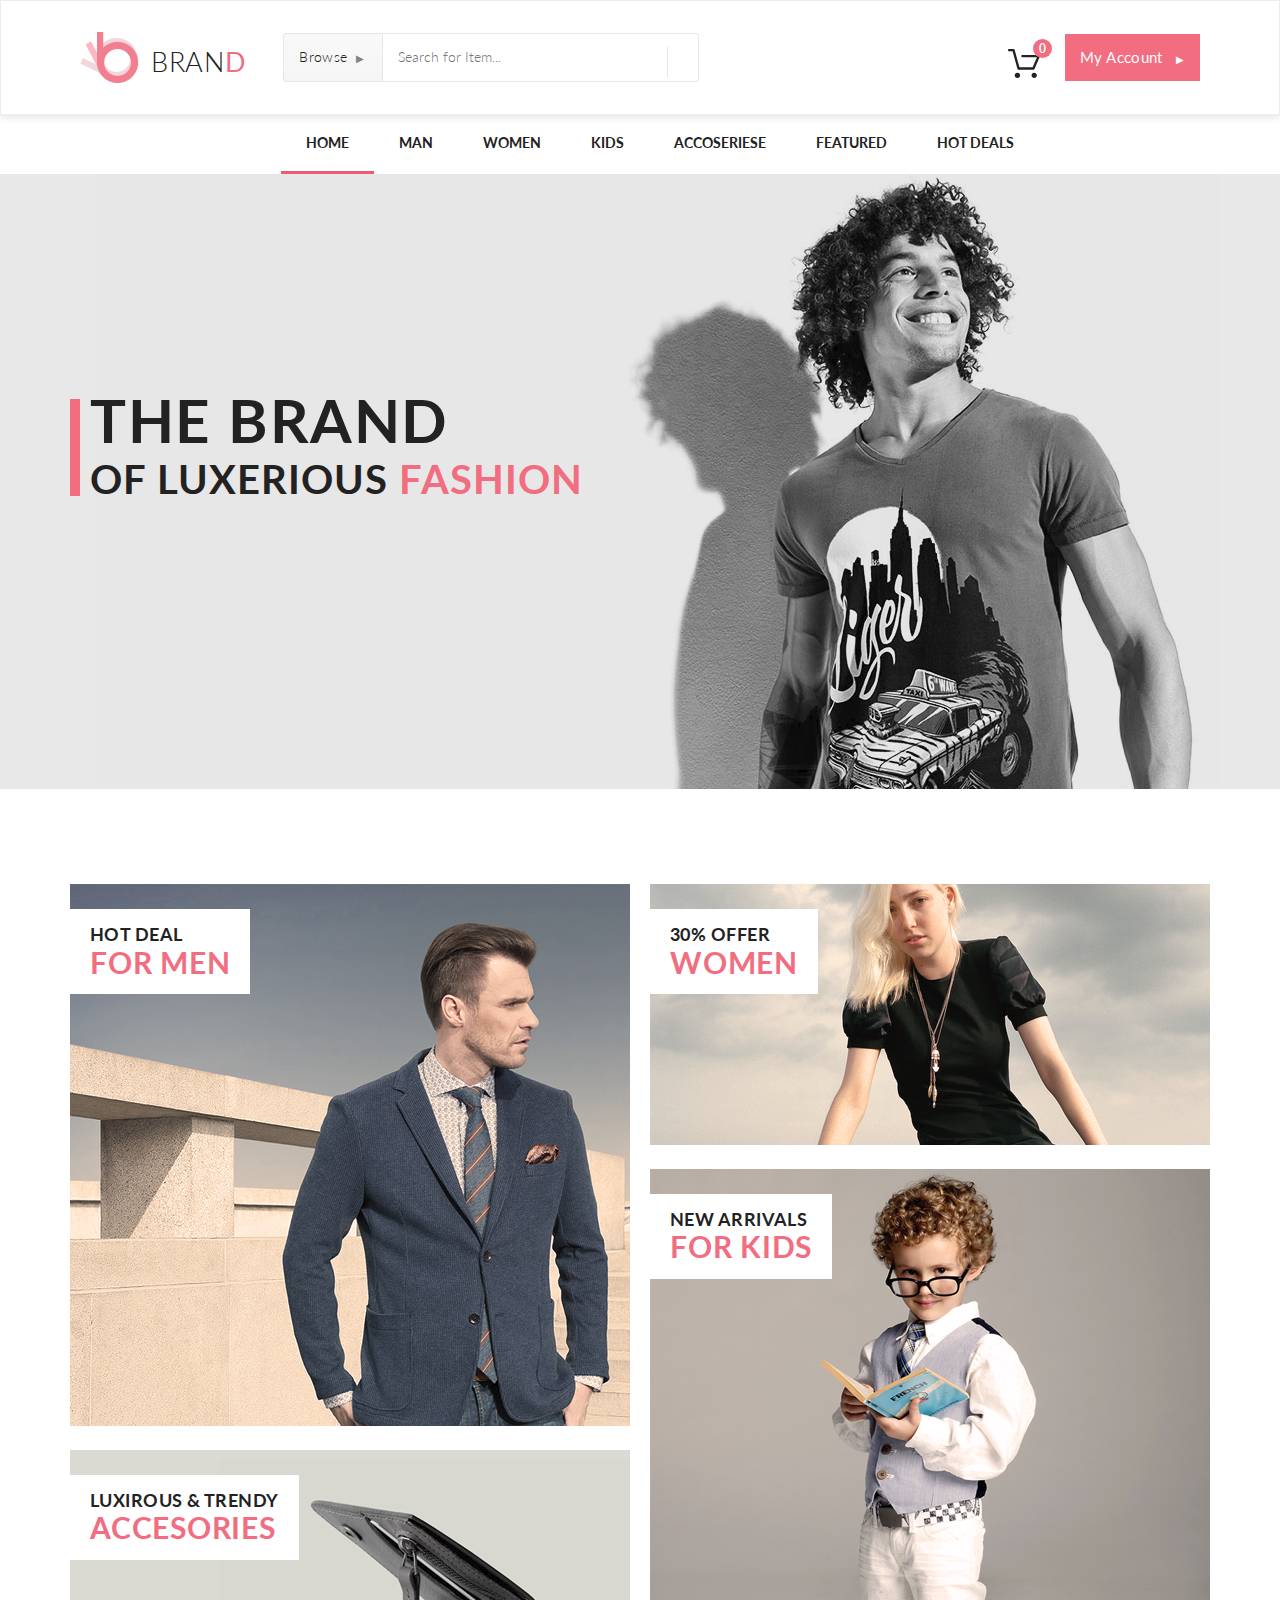
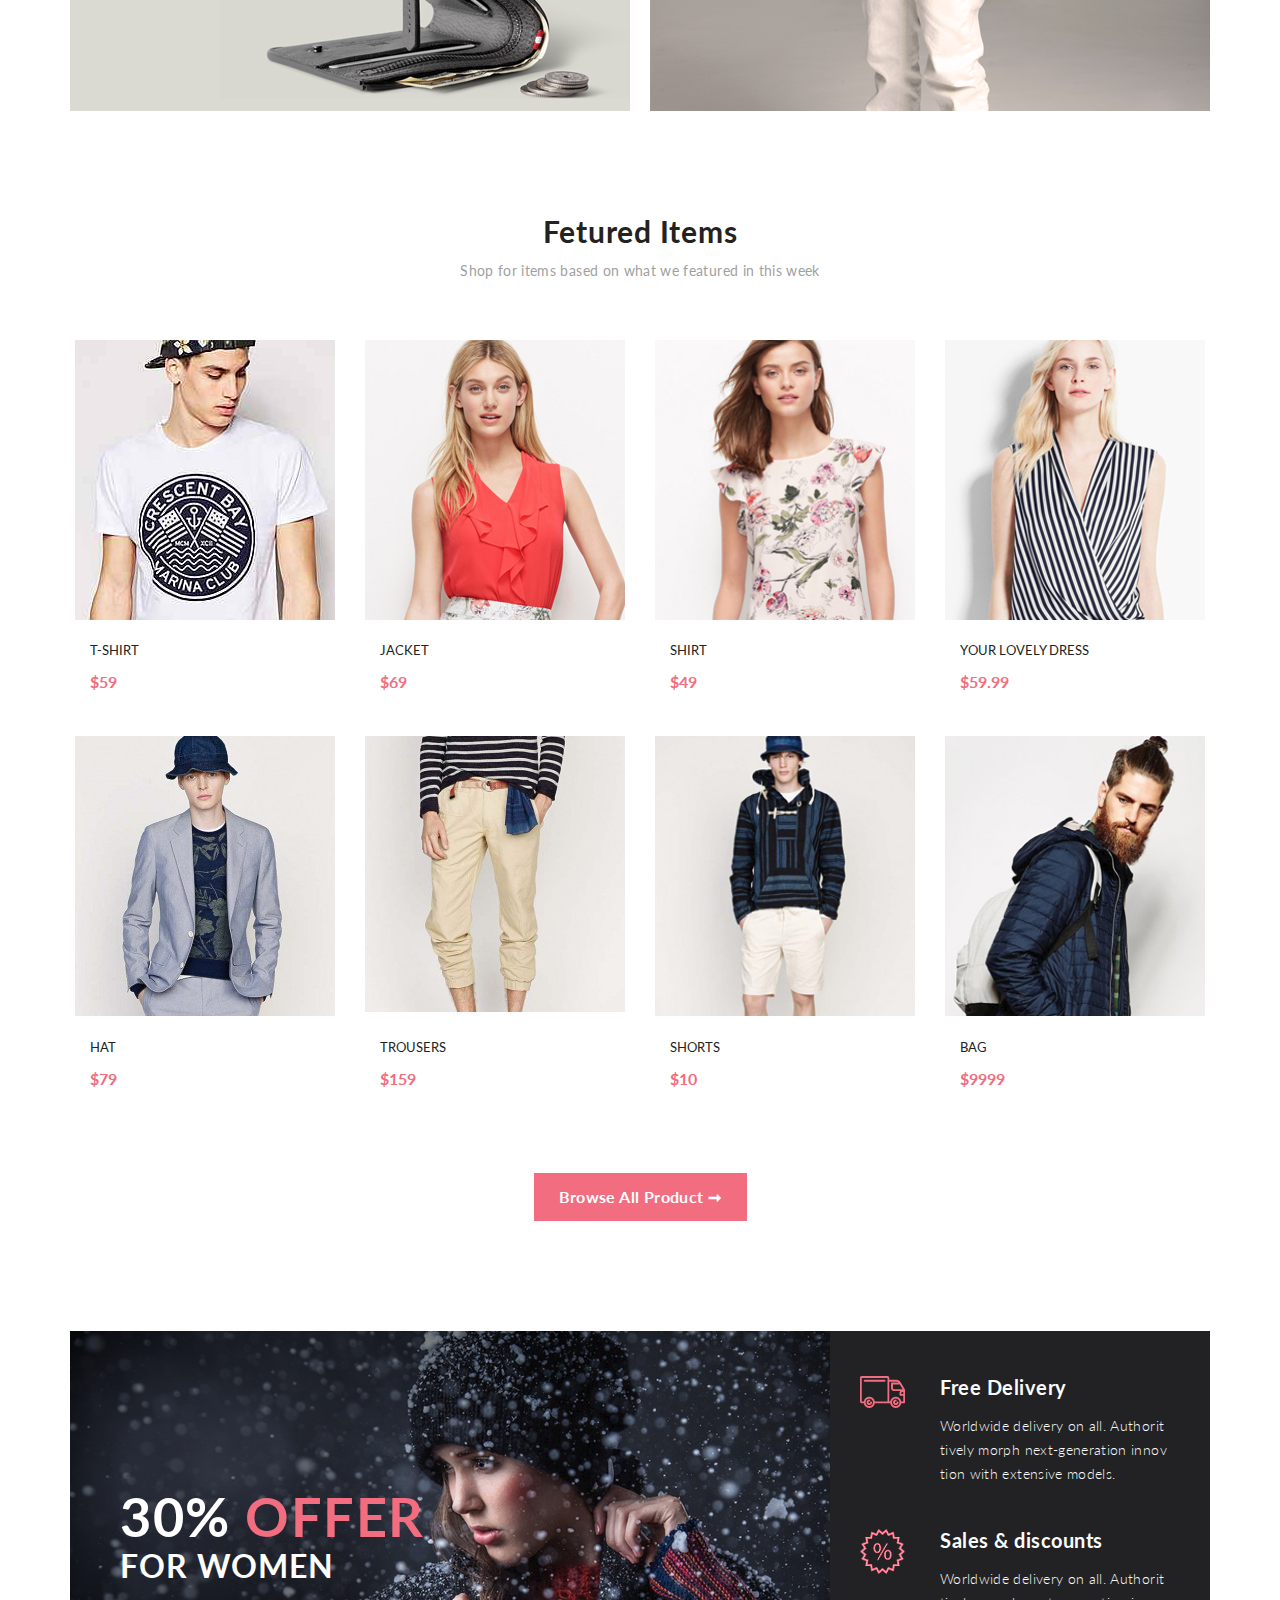
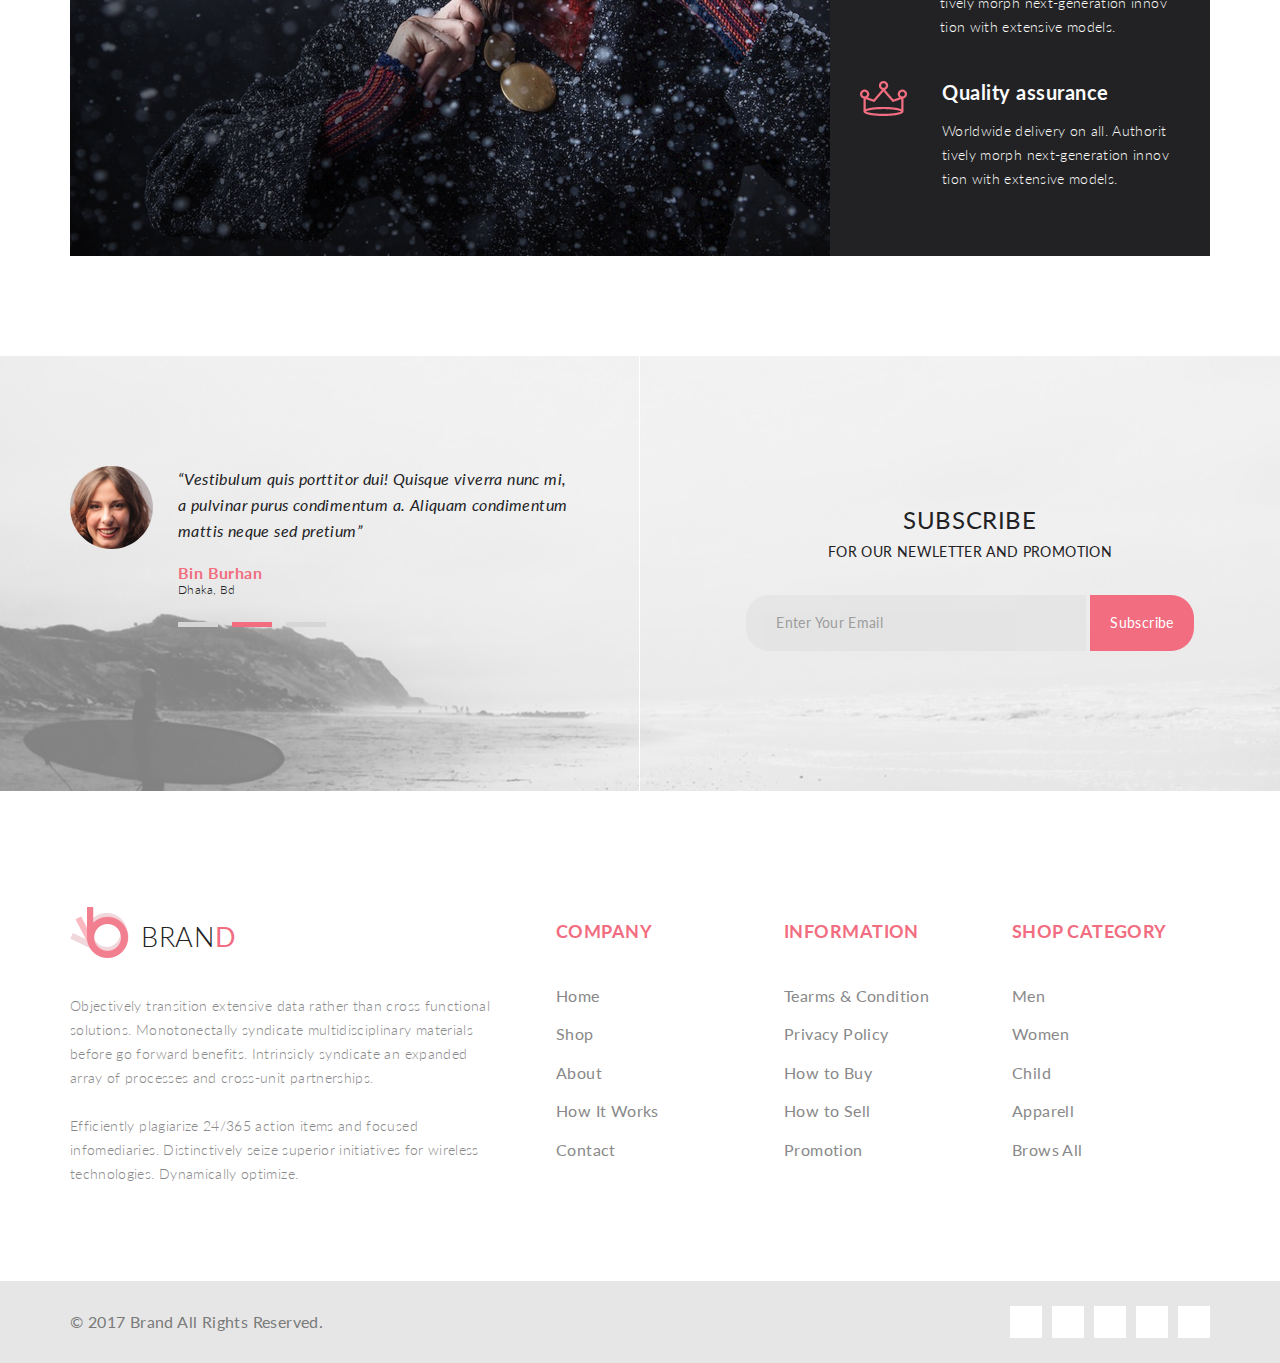
<file: html/index.html>
<!DOCTYPE html>
<html lang="en">

<head>
    <meta charset="UTF-8">
    <meta name="viewport" content="width=device-width, initial-scale=1.0">
    <meta http-equiv="X-UA-Compatible" content="ie=edge">
    <link rel="stylesheet" href="../css/normalize.css">
    <link rel="stylesheet" href="../css/style.css">
    <link href="https://fonts.googleapis.com/css?family=Lato:100,100i,300,300i,400,400i,700,700i,900,900i&display=swap"
        rel="stylesheet">
    <link rel="stylesheet" href="https://use.fontawesome.com/releases/v5.7.2/css/all.css" integrity="sha384-fnmOCqbTlWIlj8LyTjo7mOUStjsKC4pOpQbqyi7RrhN7udi9RwhKkMHpvLbHG9Sr" crossorigin="anonymous">
    <title>MyStore</title>
</head>

<body>
    <div class="global-wrapper" id="app">
        <div class="top">
            <header class="header">
                <div class="header__container">
                    <div class="header__left-half">
                        <a class="logo" href="index.html">
                            <img class="logo__img" src="../img/logo.png" alt="logo">
                            <p class="logo__text">
                                BRAN<span class="logo__text_color-accent">D</span>
                            </p>
                        </a>
                        <div class="searcher">
                            <details class="searcher__browse">
                                <summary class="searcher__browse-list">Browse</summary>
                                <nav class="searcher__drop-menu">
                                    <h3 class="searcher__drop-menu-heading">
                                        <a class="searcher__ref" href="catalog.html">Women</a>
                                    </h3>
                                    <ul class="searcher__drop-menu-items">
                                        <li class="searcher__drop-menu-item">
                                            <a class="searcher__ref" href="catalog.html">Dresses</a>
                                        </li>
                                        <li class="searcher__drop-menu-item">
                                            <a class="searcher__ref" href="catalog.html">Tops</a>
                                        </li>
                                        <li class="searcher__drop-menu-item">
                                            <a class="searcher__ref" href="catalog.html">Sweaters/Knits</a>
                                        </li>
                                        <li class="searcher__drop-menu-item">
                                            <a class="searcher__ref" href="catalog.html">Jackets/Coats</a>
                                        </li>
                                        <li class="searcher__drop-menu-item">
                                            <a class="searcher__ref" href="catalog.html">Blazers</a>
                                        </li>
                                        <li class="searcher__drop-menu-item">
                                            <a class="searcher__ref" href="catalog.html">Denim</a>
                                        </li>
                                        <li class="searcher__drop-menu-item">
                                            <a class="searcher__ref" href="catalog.html">Leggings/Pants</a>
                                        </li>
                                        <li class="searcher__drop-menu-item">
                                            <a class="searcher__ref" href="catalog.html">Skirts/Shorts</a>
                                        </li>
                                        <li class="searcher__drop-menu-item">
                                            <a class="searcher__ref" href="catalog.html">Accessories</a>
                                        </li>
                                        <li class="searcher__drop-menu-item">
                                            <a class="searcher__ref" href="catalog.html">Bags/Purses</a>
                                        </li>
                                        <li class="searcher__drop-menu-item">
                                            <a class="searcher__ref" href="catalog.html">Swimwear/Underwear</a>
                                        </li>
                                        <li class="searcher__drop-menu-item">
                                            <a class="searcher__ref" href="catalog.html">Nightwear</a>
                                        </li>
                                        <li class="searcher__drop-menu-item">
                                            <a class="searcher__ref" href="catalog.html">Shoes</a>
                                        </li>
                                        <li class="searcher__drop-menu-item">
                                            <a class="searcher__ref" href="catalog.html">Beauty</a>
                                        </li>
                                    </ul>
                                    <h3 class="searcher__drop-menu-heading">
                                        <a class="searcher__ref" href="catalog.html">Men</a>
                                    </h3>
                                    <ul class="searcher__drop-menu-items">
                                        <li class="searcher__drop-menu-item">
                                            <a class="searcher__ref" href="catalog.html">Dresses</a>
                                        </li>
                                        <li class="searcher__drop-menu-item">
                                            <a class="searcher__ref" href="catalog.html">Tops</a>
                                        </li>
                                        <li class="searcher__drop-menu-item">
                                            <a class="searcher__ref" href="catalog.html">Sweaters/Knits</a>
                                        </li>
                                        <li class="searcher__drop-menu-item">
                                            <a class="searcher__ref" href="catalog.html">Jackets/Coats</a>
                                        </li>
                                        <li class="searcher__drop-menu-item">
                                            <a class="searcher__ref" href="catalog.html">Blazers</a>
                                        </li>
                                        <li class="searcher__drop-menu-item">
                                            <a class="searcher__ref" href="catalog.html">Denim</a>
                                        </li>
                                    </ul>
                                </nav>
                            </details>
                            <form class="searcher__form" action="#">
                                <input class="searcher__input" placeholder="Search for Item..." type="text">
                                <button class="searcher__input-btn" type="button">
                                    <i class="fas fa-search"></i>
                                </button>
                            </form>
                        </div>
                    </div>
                    <div class="header__right-half">

                        <cart-drop-list ref="cartDropList"></cart-drop-list>

                        <details class="header__account">
                            <summary class="header__account-list">My Account</summary>
                            <div class="header__account-content">
                                <img class="header__account-content-img" src="../img/my-account.png" alt="person">
                                <span class="header__account-content-text">have a nice day</span>
                            </div>
                        </details>
                    </div>
                </div>
            </header>
            <nav class="menu">
                <ul class="menu__list">
                    <li class="menu__item menu__item-picked">
                        <a class="menu__link" href="index.html">Home</a>
                    </li>
                    <li class="menu__item">
                        <a class="menu__link" href="catalog.html">Man</a>
                        <nav class="menu__extended-list">
                            <div class="menu__extended-block">
                                <h3 class="menu__extended-heading">
                                    <a class="menu__extended-ref" href="catalog.html">Women</a>
                                </h3>
                                <ul class="menu__extended-block-items">
                                    <li class="menu__extended-block-item">
                                        <a class="menu__extended-ref" href="catalog.html">Dresses</a>
                                    </li>
                                    <li class="menu__extended-block-item">
                                        <a class="menu__extended-ref" href="catalog.html">Tops</a>
                                    </li>
                                    <li class="menu__extended-block-item">
                                        <a class="menu__extended-ref" href="catalog.html">Sweaters/Knits</a>
                                    </li>
                                    <li class="menu__extended-block-item">
                                        <a class="menu__extended-ref" href="catalog.html">Jackets/Coats</a>
                                    </li>
                                    <li class="menu__extended-block-item">
                                        <a class="menu__extended-ref" href="catalog.html">Blazers</a>
                                    </li>
                                    <li class="menu__extended-block-item">
                                        <a class="menu__extended-ref" href="catalog.html">Denim</a>
                                    </li>
                                    <li class="menu__extended-block-item">
                                        <a class="menu__extended-ref" href="catalog.html">Leggings/Pants</a>
                                    </li>
                                    <li class="menu__extended-block-item">
                                        <a class="menu__extended-ref" href="catalog.html">Skirts/Shorts</a>
                                    </li>
                                    <li class="menu__extended-block-item">
                                        <a class="menu__extended-ref" href="catalog.html">Accessories</a>
                                    </li>
                                </ul>
                            </div>
                            <div class="menu__extended-block">
                                <h3 class="menu__extended-heading">
                                    <a class="menu__extended-ref" href="catalog.html">Women</a>
                                </h3>
                                <ul class="menu__extended-block-items">
                                    <li class="menu__extended-block-item">
                                        <a class="menu__extended-ref" href="catalog.html">Dresses</a>
                                    </li>
                                    <li class="menu__extended-block-item">
                                        <a class="menu__extended-ref" href="catalog.html">Tops</a>
                                    </li>
                                    <li class="menu__extended-block-item">
                                        <a class="menu__extended-ref" href="catalog.html">Sweaters/Knits</a>
                                    </li>
                                    <li class="menu__extended-block-item">
                                        <a class="menu__extended-ref" href="catalog.html">Jackets/Coats</a>
                                    </li>
                                </ul>
                                <h3 class="menu__extended-heading">
                                    <a class="menu__extended-ref" href="catalog.html">Women</a>
                                </h3>
                                <ul class="menu__extended-block-items">
                                    <li class="menu__extended-block-item">
                                        <a class="menu__extended-ref" href="catalog.html">Dresses</a>
                                    </li>
                                    <li class="menu__extended-block-item">
                                        <a class="menu__extended-ref" href="catalog.html">Tops</a>
                                    </li>
                                    <li class="menu__extended-block-item">
                                        <a class="menu__extended-ref" href="catalog.html">Sweaters/Knits</a>
                                    </li>
                                </ul>
                            </div>
                            <div class="menu__extended-block menu__extended-block_padding">
                                <h3 class="menu__extended-heading">
                                    <a class="menu__extended-ref" href="catalog.html">Women</a>
                                </h3>
                                <ul class="menu__extended-block-items">
                                    <li class="menu__extended-block-item">
                                        <a class="menu__extended-ref" href="catalog.html">Dresses</a>
                                    </li>
                                    <li class="menu__extended-block-item">
                                        <a class="menu__extended-ref" href="catalog.html">Tops</a>
                                    </li>
                                    <li class="menu__extended-block-item">
                                        <a class="menu__extended-ref" href="catalog.html">Sweaters/Knits</a>
                                    </li>
                                    <li class="menu__extended-block-item">
                                        <a class="menu__extended-ref" href="catalog.html">Jackets/Coats</a>
                                    </li>
                                </ul>
                                <img class="menu__extended-block-img" src="../img/the-man.jpg" alt="man">
                                <span class="menu__extended-block-text-in-img">Super<br>sale!</span>
                            </div>
                        </nav>
                    </li>
                    <li class="menu__item">
                        <a class="menu__link" href="catalog.html">Women</a>
                    </li>
                    <li class="menu__item">
                        <a class="menu__link" href="catalog.html">Kids</a>
                    </li>
                    <li class="menu__item">
                        <a class="menu__link" href="catalog.html">Accoseriese</a>
                    </li>
                    <li class="menu__item">
                        <a class="menu__link" href="catalog.html">Featured</a>
                    </li>
                    <li class="menu__item">
                        <a class="menu__link" href="catalog.html">Hot Deals</a>
                    </li>
                </ul>
            </nav>
            <div class="slide">
                <section class="slide__container">
                    <hgroup class="slide__texts">
                        <h2 class="slide__text-one">THE BRAND</h2>
                        <h3 class="slide__text-two">OF LUXERIOUS <span class="slide__texts_color-accent">FASHION</span>
                        </h3>
                    </hgroup>
                </section>
            </div>
            <section class="promo">
                <section class="promo__left-half">
                    <a class="promo__link" href="catalog.html">
                        <div class="promo__left-big-item">
                            <img src="../img/promo-big-l.jpg" alt="image">
                        </div>
                        <hgroup class="promo__texts">
                            <h2 class="promo__text-one">hOT dEAL</h2>
                            <h3 class="promo__text-two">FOR MEN</h3>
                        </hgroup>
                    </a>
                    <a class="promo__link" href="catalog.html">
                        <div class="promo__left-small-item promo__img-crutch">
                            <!-- used background-image, .promo__img-crutch  -->
                            <!-- <img src="" alt="image"> -->
                        </div>
                        <hgroup class="promo__texts">
                            <h2 class="promo__text-one">LUXIROUS & trendy</h2>
                            <h3 class="promo__text-two">ACCESORIES</h3>
                        </hgroup>
                    </a>
                </section>
                <section class="promo__right-half">
                    <a class="promo__link" href="catalog.html">
                        <div class="promo__right-small-item">
                            <img src="../img/promo-small-r.png" alt="image">
                        </div>
                        <hgroup class="promo__texts">
                            <h2 class="promo__text-one">30% offer</h2>
                            <h3 class="promo__text-two">women</h3>
                        </hgroup>
                    </a>
                    <a class="promo__link" href="catalog.html">
                        <div class="promo__right-big-item">
                            <img src="../img/promo-big-r.png" alt="image">
                        </div>
                        <hgroup class="promo__texts">
                            <h2 class="promo__text-one">new arrivals</h2>
                            <h3 class="promo__text-two">FOR kids</h3>
                        </hgroup>
                    </a>
                </section>
            </section>
            <section class="products-main-page">
                <div class="products-main-page__texts">
                    <h2 class="products-main-page__text-one">Fetured Items</h2>
                    <p class="products-main-page__text-two">
                        Shop for items based on what we featured in this week</p>
                </div>

                <products-main ref="productsMain"></products-main>

                <a class="products-main-page__browse-btn" href="catalog.html">
                    Browse All Product &#10142;</a>
            </section>
        </div>
        <section class="offer">
            <hgroup class="offer__texts">
                <h2 class="offer__text-one">30% <span class="offer__texts_color-accent">OFFER</span></h2>
                <h3 class="offer__text-two">FOR WOMEN</h3>
            </hgroup>
            <div class="offer__details">
                <div class="offer__details-unit">
                    <img class="offer__details-unit-img" src="../img/offer_img-1.png" alt="image">
                    <div class="offer__details-unit-texts">
                        <h2 class="offer__details-unit-heading">Free Delivery</h2>
                        <p class="offer__details-unit-description">
                            Worldwide delivery on all.
                            Authorit tively morph next-generation innov
                            tion with extensive models.
                        </p>
                    </div>
                </div>
                <div class="offer__details-unit">
                    <img class="offer__details-unit-img" src="../img/offer_img-2_1.png" alt="image">
                    <div class="offer__details-unit-texts">
                        <h2 class="offer__details-unit-heading">Sales & discounts</h2>
                        <p class="offer__details-unit-description">
                            Worldwide delivery on all.
                            Authorit tively morph next-generation innov
                            tion with extensive models.
                        </p>
                    </div>
                </div>
                <div class="offer__details-unit">
                    <img class="offer__details-unit-img" src="../img/offer_img-3.png" alt="image">
                    <div class="offer__details-unit-texts">
                        <h2 class="offer__details-unit-heading">Quality assurance</h2>
                        <p class="offer__details-unit-description">
                            Worldwide delivery on all.
                            Authorit tively morph next-generation innov
                            tion with extensive models.
                        </p>
                    </div>
                </div>
            </div>
        </section>
        <section class="feedback">
            <div class="feedback__container">
                <div class="feedback__left-half">
                    <img class="feedback__left-half-img" src="../img/feedback-face.png" alt="face">
                    <div class="feedback__left-half-wrapper">
                        <div class="feedback__left-half-texts">
                            <p class="feedback__left-half-quotation">
                                “Vestibulum quis porttitor dui! Quisque viverra nunc mi,
                                a pulvinar purus condimentum a. Aliquam condimentum
                                mattis neque sed pretium”
                            </p>
                            <span class="feedback__left-half-name">Bin Burhan</span>
                            <span class="feedback__left-half-addition">Dhaka, Bd</span>
                        </div>
                        <div class="feedback__left-half-selectors">
                            <div class="feedback__left-half-selector_wrapper">
                                <div class="feedback__left-half-selector"></div>
                            </div>
                            <div class="feedback__left-half-selector_wrapper">
                                <div class="feedback__left-half-selector
                                feedback__left-half-selector_color-accent"></div>
                            </div>
                            <div class="feedback__left-half-selector_wrapper">
                                <div class="feedback__left-half-selector"></div>
                            </div>
                        </div>
                    </div>
                </div>
                <div class="feedback__right-half">
                    <div class="feedback__right-half-wrapper">
                        <h2 class="feedback__right-half-heading">Subscribe</h2>
                        <p class="feedback__right-half-text">FOR OUR NEWLETTER AND PROMOTION</p>
                        <form class="feedback__right-half-form" action="#">
                            <input class="feedback__right-half-form-input" type="email" placeholder="Enter Your Email">
                            <button class="feedback__right-half-form-btn" type="submit">Subscribe</button>
                        </form>
                    </div>
                </div>
            </div>
        </section>
        <footer class="footer">
            <div class="footer__top-part">
                <section class="footer__info">
                    <a class="logo" href="index.html">
                        <img class="logo__img" src="../img/logo.png" alt="logo">
                        <p class="logo__text">
                            BRAN<span class="logo__text_color-accent">D</span>
                        </p>
                    </a>
                    <div class="footer__info-text">
                        Objectively transition extensive data rather than cross functional solutions.
                        Monotonectally syndicate multidisciplinary materials before go forward benefits.
                        Intrinsicly syndicate an expanded array of processes and cross-unit partnerships.
                        <br>
                        <br>
                        Efficiently plagiarize 24/365 action items and focused infomediaries.
                        Distinctively seize superior initiatives for wireless technologies. Dynamically optimize.
                        <br>
                        <br>
                        Objectively strategize seamless relationships via resource sucking testing procedures.
                        Proactively cultivate next-generation results for value-added methodologies. Dynamically
                        plagiarize
                        unique methodologies after performance based methodologies.
                        Monotonectally empower stand-alone mindshare rather than ubiquitous opportunities. Dynamically
                        orchestrate resource sucking scenarios after alternative synergy.
                        Compellingly envisioneer corporate methods of empowerment before standards compliant
                        technologies.
                        Objectively facilitate progressive.
                    </div>
                </section>
                <nav class="footer__nav-block">
                    <h2 class="footer__nav-heading">COMPANY</h2>
                    <ul class="footer__nav-menu">

                        <li class="footer__nav-menu-item">
                            <a class="footer__nav-ref" href="index.html">Home</a>
                        </li>
                        <li class="footer__nav-menu-item">
                            <a class="footer__nav-ref" href="#">Shop</a>
                        </li>
                        <li class="footer__nav-menu-item">
                            <a class="footer__nav-ref" href="#">About</a>
                        </li>
                        <li class="footer__nav-menu-item">
                            <a class="footer__nav-ref" href="#">How It Works</a>
                        </li>
                        <li class="footer__nav-menu-item">
                            <a class="footer__nav-ref" href="#">Contact</a>
                        </li>
                    </ul>
                </nav>
                <nav class="footer__nav-block">
                    <h2 class="footer__nav-heading">INFORMATION</h2>
                    <ul class="footer__nav-menu">
                        <li class="footer__nav-menu-item">
                            <a class="footer__nav-ref" href="#">Tearms & Condition</a>
                        </li>
                        <li class="footer__nav-menu-item">
                            <a class="footer__nav-ref" href="#">Privacy Policy</a>
                        </li>
                        <li class="footer__nav-menu-item">
                            <a class="footer__nav-ref" href="#">How to Buy</a>
                        </li>
                        <li class="footer__nav-menu-item">
                            <a class="footer__nav-ref" href="#">How to Sell</a>
                        </li>
                        <li class="footer__nav-menu-item">
                            <a class="footer__nav-ref" href="#">Promotion</a>
                        </li>
                    </ul>
                </nav>
                <nav class="footer__nav-block">
                    <h2 class="footer__nav-heading">SHOP CATEGORY</h2>
                    <ul class="footer__nav-menu">
                        <li class="footer__nav-menu-item">
                            <a class="footer__nav-ref" href="catalog.html">Men</a>
                        </li>
                        <li class="footer__nav-menu-item">
                            <a class="footer__nav-ref" href="catalog.html">Women</a>
                        </li>
                        <li class="footer__nav-menu-item">
                            <a class="footer__nav-ref" href="catalog.html">Child</a>
                        </li>
                        <li class="footer__nav-menu-item">
                            <a class="footer__nav-ref" href="catalog.html">Apparell</a>
                        </li>
                        <li class="footer__nav-menu-item">
                            <a class="footer__nav-ref" href="catalog.html">Brows All</a>
                        </li>
                    </ul>
                </nav>
            </div>
            <div class="footer__bottom-part">
                <div class="footer__bottom-part_container">
                    <span class="footer__copyright">© 2017 Brand All Rights Reserved.</span>
                    <div class="footer__social">
                        <a class="footer__social-icon" href="#">
                            <i class="fab fa-facebook-f"></i>
                        </a>
                        <a class="footer__social-icon" href="#">
                            <i class="fab fa-twitter"></i>
                        </a>
                        <a class="footer__social-icon" href="#">
                            <i class="fab fa-linkedin-in"></i>
                        </a>
                        <a class="footer__social-icon" href="#">
                            <i class="fab fa-pinterest-p"></i>
                        </a>
                        <a class="footer__social-icon" href="#">
                            <i class="fab fa-google-plus-g"></i>
                        </a>
                    </div>
                </div>
            </div>
        </footer>
    </div>
    <script src="../js/vue.js"></script>
    <script src="../js/product_item_comp.js"></script>
    <script src="../js/main_pg_comp.js"></script>
    <script src="../js/catalog_comp.js"></script>
    <script src="../js/cart_comp.js"></script>
    <script src="../js/cart_drop_comp.js"></script>
    <script src="../js/single_pg_comp.js"></script>
    <script src="../js/main_vue.js"></script>
</body>

</html>
</file>
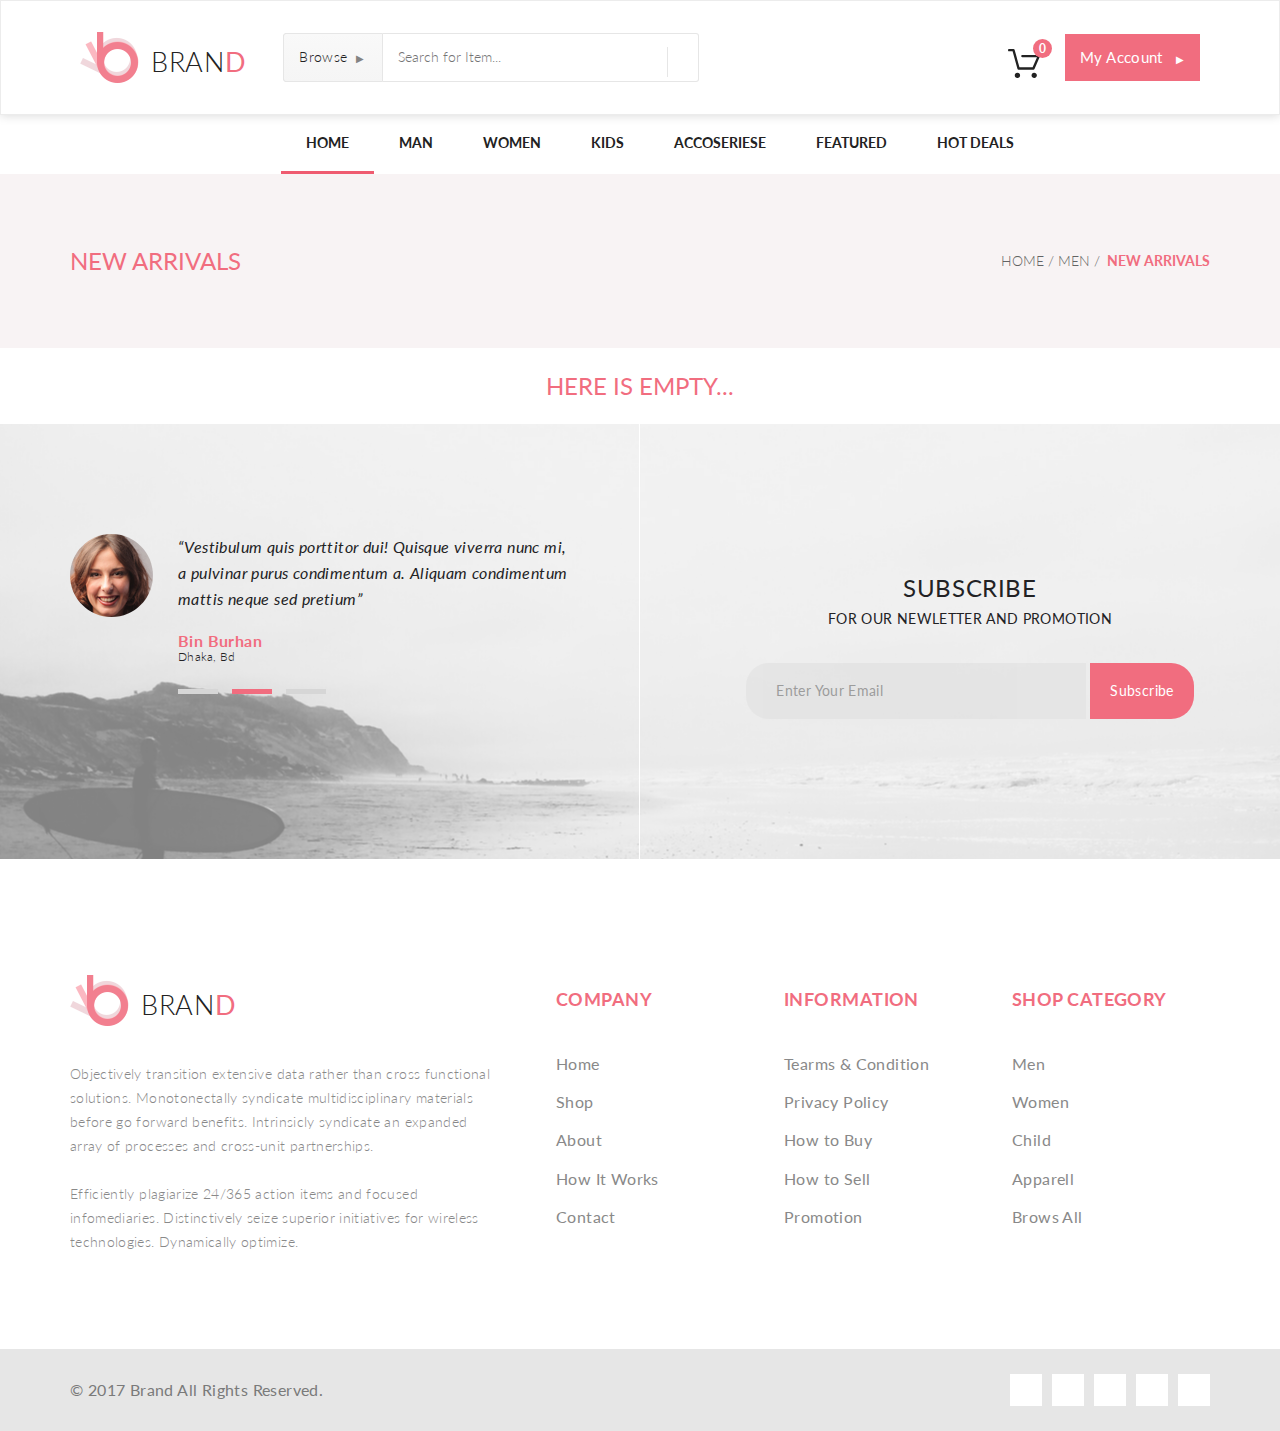
<file: html/cart.html>
<!DOCTYPE html>
<html lang="en">

<head>
    <meta charset="UTF-8">
    <meta name="viewport" content="width=device-width, initial-scale=1.0">
    <meta http-equiv="X-UA-Compatible" content="ie=edge">
    <link rel="stylesheet" href="../css/normalize.css">
    <link rel="stylesheet" href="../css/style.css">
    <link rel="stylesheet" href="https://use.fontawesome.com/releases/v5.7.2/css/all.css" integrity="sha384-fnmOCqbTlWIlj8LyTjo7mOUStjsKC4pOpQbqyi7RrhN7udi9RwhKkMHpvLbHG9Sr" crossorigin="anonymous">    
    <link href="https://fonts.googleapis.com/css?family=Lato:100,100i,300,300i,400,400i,700,700i,900,900i&display=swap"
        rel="stylesheet">
    <title>Shopping-cart</title>
</head>

<body>
    <div class="global-wrapper" id="app">
        <div class="top">
            <header class="header">
                <div class="header__container">
                    <div class="header__left-half">
                        <a class="logo" href="index.html">
                            <img class="logo__img" src="../img/logo.png" alt="logo">
                            <p class="logo__text">
                                BRAN<span class="logo__text_color-accent">D</span>
                            </p>
                        </a>
                        <div class="searcher">
                            <details class="searcher__browse">
                                <summary class="searcher__browse-list">Browse</summary>
                                <nav class="searcher__drop-menu">
                                    <h3 class="searcher__drop-menu-heading">
                                        <a class="searcher__ref" href="catalog.html">Women</a>
                                    </h3>
                                    <ul class="searcher__drop-menu-items">
                                        <li class="searcher__drop-menu-item">
                                            <a class="searcher__ref" href="catalog.html">Dresses</a>
                                        </li>
                                        <li class="searcher__drop-menu-item">
                                            <a class="searcher__ref" href="catalog.html">Tops</a>
                                        </li>
                                        <li class="searcher__drop-menu-item">
                                            <a class="searcher__ref" href="catalog.html">Sweaters/Knits</a>
                                        </li>
                                        <li class="searcher__drop-menu-item">
                                            <a class="searcher__ref" href="catalog.html">Jackets/Coats</a>
                                        </li>
                                        <li class="searcher__drop-menu-item">
                                            <a class="searcher__ref" href="catalog.html">Blazers</a>
                                        </li>
                                        <li class="searcher__drop-menu-item">
                                            <a class="searcher__ref" href="catalog.html">Denim</a>
                                        </li>
                                        <li class="searcher__drop-menu-item">
                                            <a class="searcher__ref" href="catalog.html">Leggings/Pants</a>
                                        </li>
                                        <li class="searcher__drop-menu-item">
                                            <a class="searcher__ref" href="catalog.html">Skirts/Shorts</a>
                                        </li>
                                        <li class="searcher__drop-menu-item">
                                            <a class="searcher__ref" href="catalog.html">Accessories</a>
                                        </li>
                                        <li class="searcher__drop-menu-item">
                                            <a class="searcher__ref" href="catalog.html">Bags/Purses</a>
                                        </li>
                                        <li class="searcher__drop-menu-item">
                                            <a class="searcher__ref" href="catalog.html">Swimwear/Underwear</a>
                                        </li>
                                        <li class="searcher__drop-menu-item">
                                            <a class="searcher__ref" href="catalog.html">Nightwear</a>
                                        </li>
                                        <li class="searcher__drop-menu-item">
                                            <a class="searcher__ref" href="catalog.html">Shoes</a>
                                        </li>
                                        <li class="searcher__drop-menu-item">
                                            <a class="searcher__ref" href="catalog.html">Beauty</a>
                                        </li>
                                    </ul>
                                    <h3 class="searcher__drop-menu-heading">
                                        <a class="searcher__ref" href="catalog.html">Men</a>
                                    </h3>
                                    <ul class="searcher__drop-menu-items">
                                        <li class="searcher__drop-menu-item">
                                            <a class="searcher__ref" href="catalog.html">Dresses</a>
                                        </li>
                                        <li class="searcher__drop-menu-item">
                                            <a class="searcher__ref" href="catalog.html">Tops</a>
                                        </li>
                                        <li class="searcher__drop-menu-item">
                                            <a class="searcher__ref" href="catalog.html">Sweaters/Knits</a>
                                        </li>
                                        <li class="searcher__drop-menu-item">
                                            <a class="searcher__ref" href="catalog.html">Jackets/Coats</a>
                                        </li>
                                        <li class="searcher__drop-menu-item">
                                            <a class="searcher__ref" href="catalog.html">Blazers</a>
                                        </li>
                                        <li class="searcher__drop-menu-item">
                                            <a class="searcher__ref" href="catalog.html">Denim</a>
                                        </li>
                                    </ul>
                                </nav>
                            </details>
                            <form class="searcher__form" action="#">
                                <input class="searcher__input" placeholder="Search for Item..." type="text">
                                <button class="searcher__input-btn" type="button">
                                    <i class="fas fa-search"></i>
                                </button>
                            </form>
                        </div>
                    </div>
                    <div class="header__right-half">

                        <cart-drop-list ref="cartDropList"></cart-drop-list>

                        <details class="header__account">
                            <summary class="header__account-list">My Account</summary>
                            <div class="header__account-content">
                                <img class="header__account-content-img" src="../img/my-account.png" alt="person">
                                <span class="header__account-content-text">have a nice day</span>
                            </div>
                        </details>
                    </div>
                </div>
            </header>
            <nav class="menu">
                <ul class="menu__list">
                    <li class="menu__item menu__item-picked">
                        <a class="menu__link" href="index.html">Home</a>
                    </li>
                    <li class="menu__item">
                        <a class="menu__link" href="catalog.html">Man</a>
                        <nav class="menu__extended-list">
                            <div class="menu__extended-block">
                                <h3 class="menu__extended-heading">
                                    <a class="menu__extended-ref" href="catalog.html">Women</a>
                                </h3>
                                <ul class="menu__extended-block-items">
                                    <li class="menu__extended-block-item">
                                        <a class="menu__extended-ref" href="catalog.html">Dresses</a>
                                    </li>
                                    <li class="menu__extended-block-item">
                                        <a class="menu__extended-ref" href="catalog.html">Tops</a>
                                    </li>
                                    <li class="menu__extended-block-item">
                                        <a class="menu__extended-ref" href="catalog.html">Sweaters/Knits</a>
                                    </li>
                                    <li class="menu__extended-block-item">
                                        <a class="menu__extended-ref" href="catalog.html">Jackets/Coats</a>
                                    </li>
                                    <li class="menu__extended-block-item">
                                        <a class="menu__extended-ref" href="catalog.html">Blazers</a>
                                    </li>
                                    <li class="menu__extended-block-item">
                                        <a class="menu__extended-ref" href="catalog.html">Denim</a>
                                    </li>
                                    <li class="menu__extended-block-item">
                                        <a class="menu__extended-ref" href="catalog.html">Leggings/Pants</a>
                                    </li>
                                    <li class="menu__extended-block-item">
                                        <a class="menu__extended-ref" href="catalog.html">Skirts/Shorts</a>
                                    </li>
                                    <li class="menu__extended-block-item">
                                        <a class="menu__extended-ref" href="catalog.html">Accessories</a>
                                    </li>
                                </ul>
                            </div>
                            <div class="menu__extended-block">
                                <h3 class="menu__extended-heading">
                                    <a class="menu__extended-ref" href="catalog.html">Women</a>
                                </h3>
                                <ul class="menu__extended-block-items">
                                    <li class="menu__extended-block-item">
                                        <a class="menu__extended-ref" href="catalog.html">Dresses</a>
                                    </li>
                                    <li class="menu__extended-block-item">
                                        <a class="menu__extended-ref" href="catalog.html">Tops</a>
                                    </li>
                                    <li class="menu__extended-block-item">
                                        <a class="menu__extended-ref" href="catalog.html">Sweaters/Knits</a>
                                    </li>
                                    <li class="menu__extended-block-item">
                                        <a class="menu__extended-ref" href="catalog.html">Jackets/Coats</a>
                                    </li>
                                </ul>
                                <h3 class="menu__extended-heading">
                                    <a class="menu__extended-ref" href="catalog.html">Women</a>
                                </h3>
                                <ul class="menu__extended-block-items">
                                    <li class="menu__extended-block-item">
                                        <a class="menu__extended-ref" href="catalog.html">Dresses</a>
                                    </li>
                                    <li class="menu__extended-block-item">
                                        <a class="menu__extended-ref" href="catalog.html">Tops</a>
                                    </li>
                                    <li class="menu__extended-block-item">
                                        <a class="menu__extended-ref" href="catalog.html">Sweaters/Knits</a>
                                    </li>
                                </ul>
                            </div>
                            <div class="menu__extended-block menu__extended-block_padding">
                                <h3 class="menu__extended-heading">
                                    <a class="menu__extended-ref" href="catalog.html">Women</a>
                                </h3>
                                <ul class="menu__extended-block-items">
                                    <li class="menu__extended-block-item">
                                        <a class="menu__extended-ref" href="catalog.html">Dresses</a>
                                    </li>
                                    <li class="menu__extended-block-item">
                                        <a class="menu__extended-ref" href="catalog.html">Tops</a>
                                    </li>
                                    <li class="menu__extended-block-item">
                                        <a class="menu__extended-ref" href="catalog.html">Sweaters/Knits</a>
                                    </li>
                                    <li class="menu__extended-block-item">
                                        <a class="menu__extended-ref" href="catalog.html">Jackets/Coats</a>
                                    </li>
                                </ul>
                                <img class="menu__extended-block-img" src="../img/the-man.jpg" alt="man">
                                <span class="menu__extended-block-text-in-img">Super<br>sale!</span>
                            </div>
                        </nav>
                    </li>
                    <li class="menu__item">
                        <a class="menu__link" href="catalog.html">Women</a>
                    </li>
                    <li class="menu__item">
                        <a class="menu__link" href="catalog.html">Kids</a>
                    </li>
                    <li class="menu__item">
                        <a class="menu__link" href="catalog.html">Accoseriese</a>
                    </li>
                    <li class="menu__item">
                        <a class="menu__link" href="catalog.html">Featured</a>
                    </li>
                    <li class="menu__item">
                        <a class="menu__link" href="catalog.html">Hot Deals</a>
                    </li>
                </ul>
            </nav>
            <div class="arrivals">
                <div class="arrivals__container">
                    <span class="arrivals__text">New Arrivals</span>
                    <ul class="arrivals__breadcrumb">
                        <li class="arrivals__breadcrumb-item">
                            <a class="arrivals__breadcrumb-item-ref" href="index.html">Home</a>
                        </li>
                        <li class="arrivals__breadcrumb-item">
                            <a class="arrivals__breadcrumb-item-ref" href="catalog.html">Men</a>
                        </li>
                        <li class="arrivals__breadcrumb-item arrivals__breadcrumb-item_color-accent">
                            New Arrivals
                        </li>
                    </ul>
                </div>
            </div>

            <cart-items ref="cartItems"></cart-items>

        </div>
        <section class="feedback">
            <div class="feedback__container">
                <div class="feedback__left-half">
                    <img class="feedback__left-half-img" src="../img/feedback-face.png" alt="face">
                    <div class="feedback__left-half-wrapper">
                        <div class="feedback__left-half-texts">
                            <p class="feedback__left-half-quotation">
                                “Vestibulum quis porttitor dui! Quisque viverra nunc mi,
                                a pulvinar purus condimentum a. Aliquam condimentum
                                mattis neque sed pretium”
                            </p>
                            <span class="feedback__left-half-name">Bin Burhan</span>
                            <span class="feedback__left-half-addition">Dhaka, Bd</span>
                        </div>
                        <div class="feedback__left-half-selectors">
                            <div class="feedback__left-half-selector_wrapper">
                                <div class="feedback__left-half-selector"></div>
                            </div>
                            <div class="feedback__left-half-selector_wrapper">
                                <div class="feedback__left-half-selector
                                feedback__left-half-selector_color-accent"></div>
                            </div>
                            <div class="feedback__left-half-selector_wrapper">
                                <div class="feedback__left-half-selector"></div>
                            </div>
                        </div>
                    </div>
                </div>
                <div class="feedback__right-half">
                    <div class="feedback__right-half-wrapper">
                        <h2 class="feedback__right-half-heading">Subscribe</h2>
                        <p class="feedback__right-half-text">FOR OUR NEWLETTER AND PROMOTION</p>
                        <form class="feedback__right-half-form" action="#">
                            <input class="feedback__right-half-form-input" type="email" placeholder="Enter Your Email">
                            <button class="feedback__right-half-form-btn" type="submit">Subscribe</button>
                        </form>
                    </div>
                </div>
            </div>
        </section>
        <footer class="footer">
            <div class="footer__top-part">
                <section class="footer__info">
                    <a class="logo" href="index.html">
                        <img class="logo__img" src="../img/logo.png" alt="logo">
                        <p class="logo__text">
                            BRAN<span class="logo__text_color-accent">D</span>
                        </p>
                    </a>
                    <div class="footer__info-text">
                        Objectively transition extensive data rather than cross functional solutions.
                        Monotonectally syndicate multidisciplinary materials before go forward benefits.
                        Intrinsicly syndicate an expanded array of processes and cross-unit partnerships.
                        <br>
                        <br>
                        Efficiently plagiarize 24/365 action items and focused infomediaries.
                        Distinctively seize superior initiatives for wireless technologies. Dynamically optimize.
                        <br>
                        <br>
                        Objectively strategize seamless relationships via resource sucking testing procedures.
                        Proactively cultivate next-generation results for value-added methodologies. Dynamically
                        plagiarize
                        unique methodologies after performance based methodologies.
                        Monotonectally empower stand-alone mindshare rather than ubiquitous opportunities. Dynamically
                        orchestrate resource sucking scenarios after alternative synergy.
                        Compellingly envisioneer corporate methods of empowerment before standards compliant
                        technologies.
                        Objectively facilitate progressive.
                    </div>
                </section>
                <nav class="footer__nav-block">
                    <h2 class="footer__nav-heading">COMPANY</h2>
                    <ul class="footer__nav-menu">

                        <li class="footer__nav-menu-item">
                            <a class="footer__nav-ref" href="index.html">Home</a>
                        </li>
                        <li class="footer__nav-menu-item">
                            <a class="footer__nav-ref" href="#">Shop</a>
                        </li>
                        <li class="footer__nav-menu-item">
                            <a class="footer__nav-ref" href="#">About</a>
                        </li>
                        <li class="footer__nav-menu-item">
                            <a class="footer__nav-ref" href="#">How It Works</a>
                        </li>
                        <li class="footer__nav-menu-item">
                            <a class="footer__nav-ref" href="#">Contact</a>
                        </li>
                    </ul>
                </nav>
                <nav class="footer__nav-block">
                    <h2 class="footer__nav-heading">INFORMATION</h2>
                    <ul class="footer__nav-menu">
                        <li class="footer__nav-menu-item">
                            <a class="footer__nav-ref" href="#">Tearms & Condition</a>
                        </li>
                        <li class="footer__nav-menu-item">
                            <a class="footer__nav-ref" href="#">Privacy Policy</a>
                        </li>
                        <li class="footer__nav-menu-item">
                            <a class="footer__nav-ref" href="#">How to Buy</a>
                        </li>
                        <li class="footer__nav-menu-item">
                            <a class="footer__nav-ref" href="#">How to Sell</a>
                        </li>
                        <li class="footer__nav-menu-item">
                            <a class="footer__nav-ref" href="#">Promotion</a>
                        </li>
                    </ul>
                </nav>
                <nav class="footer__nav-block">
                    <h2 class="footer__nav-heading">SHOP CATEGORY</h2>
                    <ul class="footer__nav-menu">
                        <li class="footer__nav-menu-item">
                            <a class="footer__nav-ref" href="catalog.html">Men</a>
                        </li>
                        <li class="footer__nav-menu-item">
                            <a class="footer__nav-ref" href="catalog.html">Women</a>
                        </li>
                        <li class="footer__nav-menu-item">
                            <a class="footer__nav-ref" href="catalog.html">Child</a>
                        </li>
                        <li class="footer__nav-menu-item">
                            <a class="footer__nav-ref" href="catalog.html">Apparell</a>
                        </li>
                        <li class="footer__nav-menu-item">
                            <a class="footer__nav-ref" href="catalog.html">Brows All</a>
                        </li>
                    </ul>
                </nav>
            </div>
            <div class="footer__bottom-part">
                <div class="footer__bottom-part_container">
                    <span class="footer__copyright">© 2017 Brand All Rights Reserved.</span>
                    <div class="footer__social">
                        <a class="footer__social-icon" href="#">
                            <i class="fab fa-facebook-f"></i>
                        </a>
                        <a class="footer__social-icon" href="#">
                            <i class="fab fa-twitter"></i>
                        </a>
                        <a class="footer__social-icon" href="#">
                            <i class="fab fa-linkedin-in"></i>
                        </a>
                        <a class="footer__social-icon" href="#">
                            <i class="fab fa-pinterest-p"></i>
                        </a>
                        <a class="footer__social-icon" href="#">
                            <i class="fab fa-google-plus-g"></i>
                        </a>
                    </div>
                </div>
            </div>
        </footer>
    </div>
    <script src="../js/vue.js"></script>
    <script src="../js/product_item_comp.js"></script>
    <script src="../js/main_pg_comp.js"></script>
    <script src="../js/catalog_comp.js"></script>
    <script src="../js/cart_comp.js"></script>
    <script src="../js/cart_drop_comp.js"></script>  
    <script src="../js/single_pg_comp.js"></script>
    <script src="../js/main_vue.js"></script>
</body>

</html>
</file>
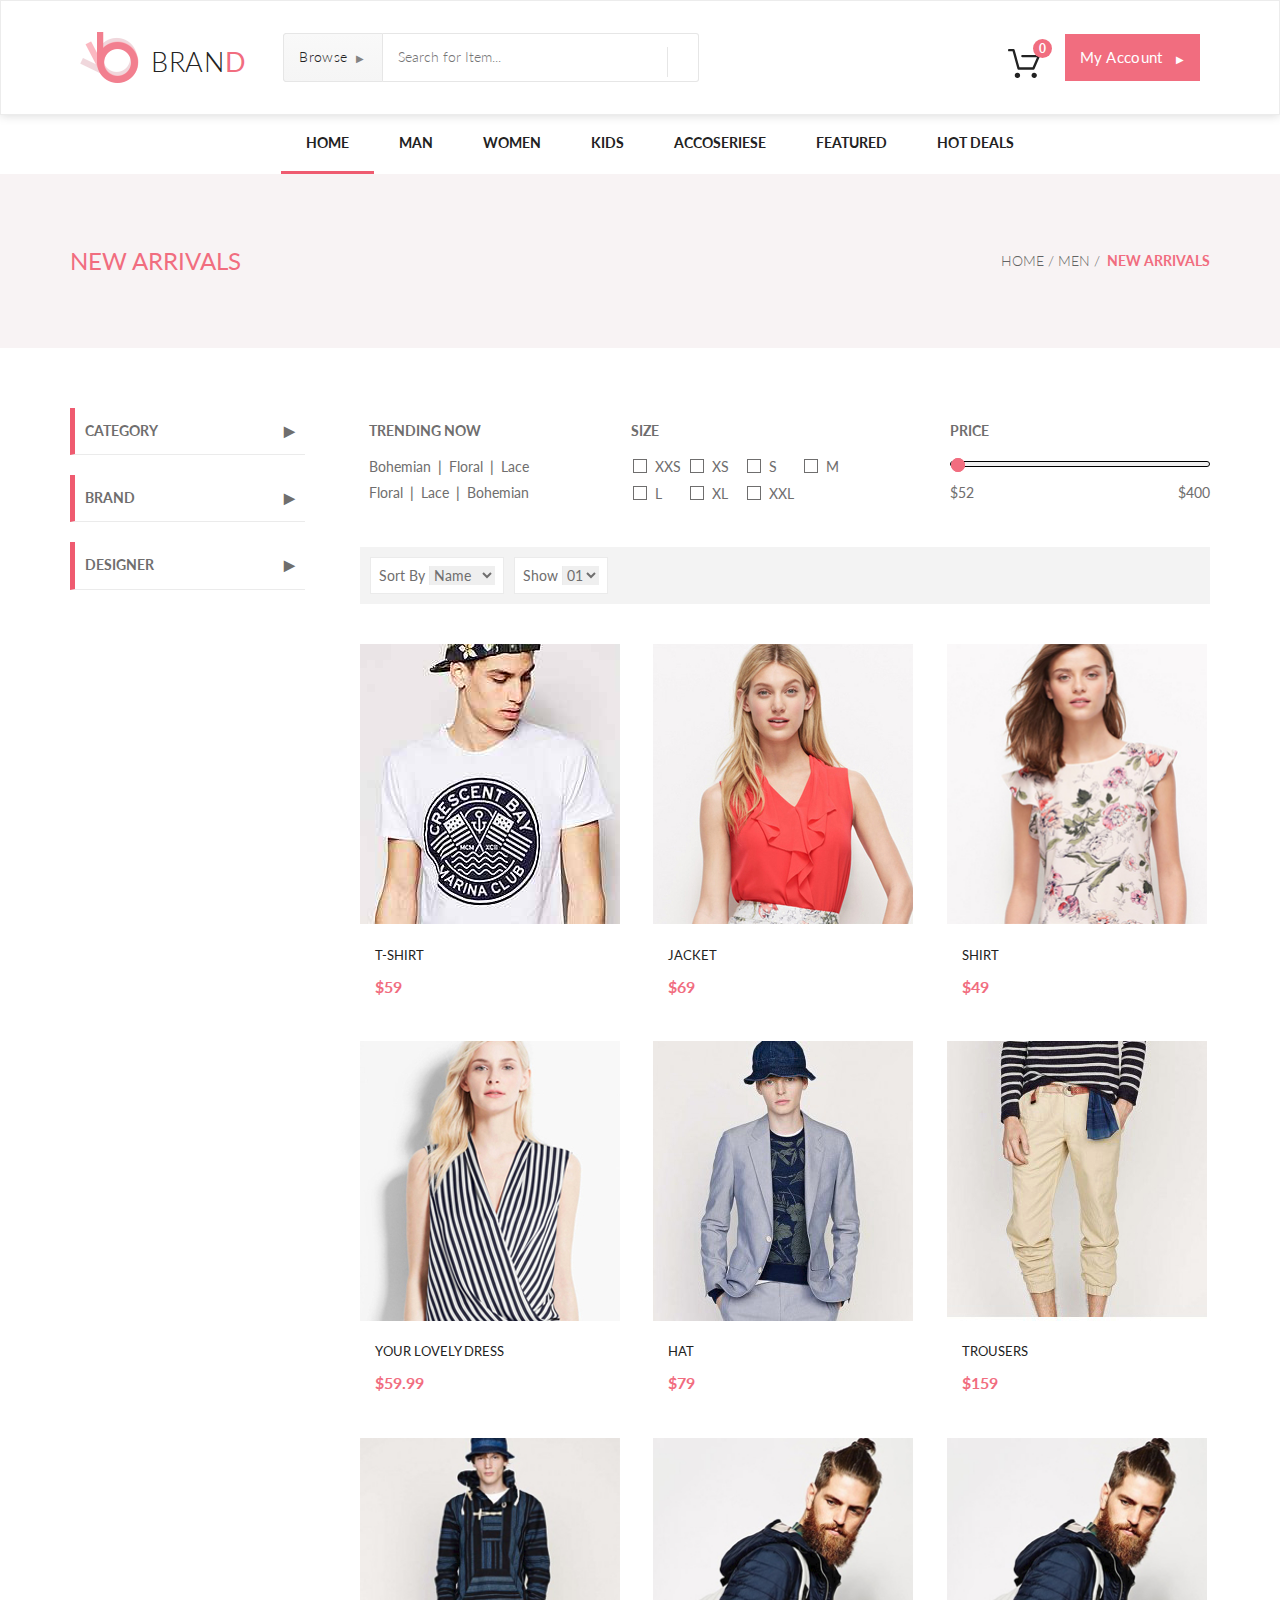
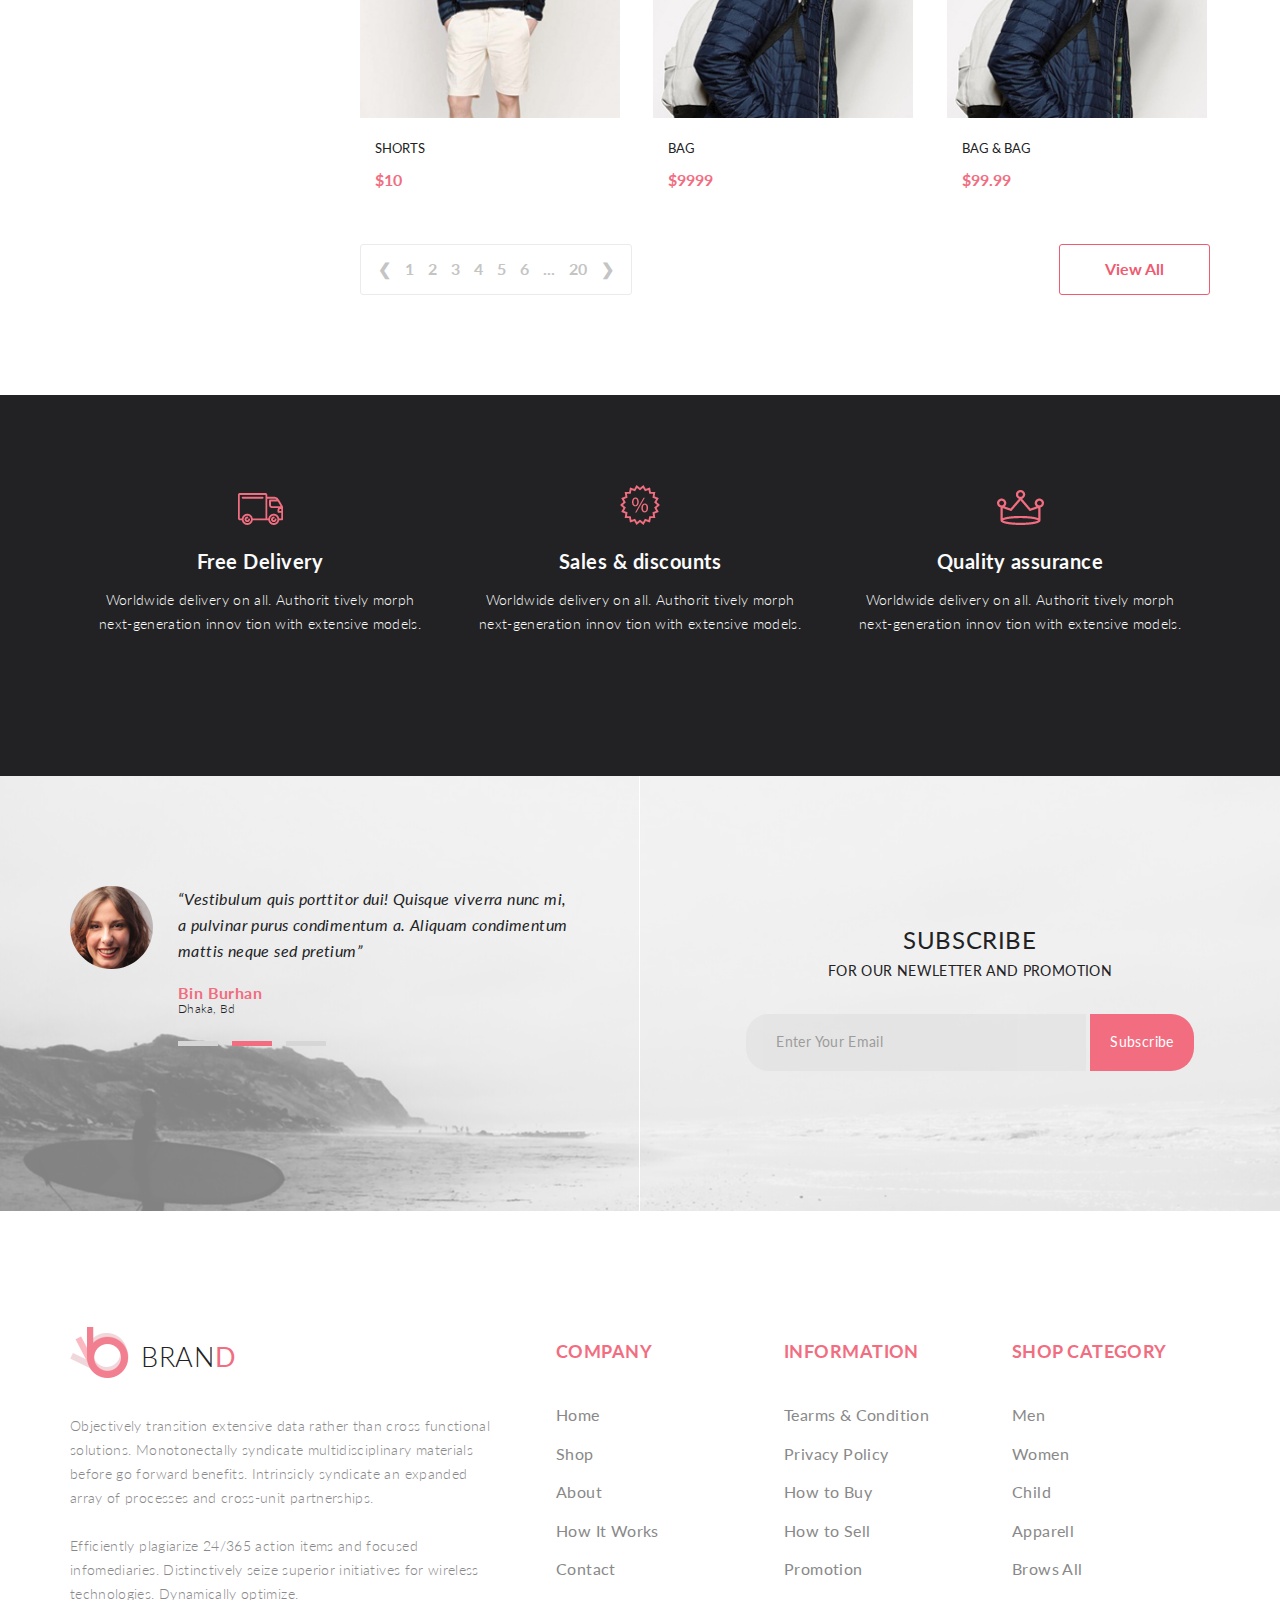
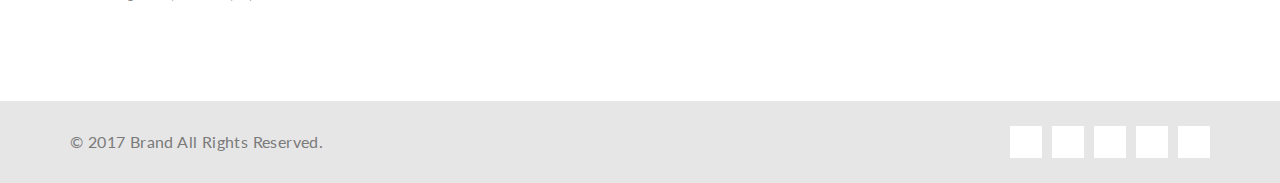
<file: html/catalog.html>
<!DOCTYPE html>
<html lang="en">

<head>
    <meta charset="UTF-8">
    <meta name="viewport" content="width=device-width, initial-scale=1.0">
    <meta http-equiv="X-UA-Compatible" content="ie=edge">
    <link rel="stylesheet" href="../css/normalize.css">
    <link rel="stylesheet" href="../css/style.css">
    <link rel="stylesheet" href="https://use.fontawesome.com/releases/v5.7.2/css/all.css" integrity="sha384-fnmOCqbTlWIlj8LyTjo7mOUStjsKC4pOpQbqyi7RrhN7udi9RwhKkMHpvLbHG9Sr" crossorigin="anonymous">    
    <link href="https://fonts.googleapis.com/css?family=Lato:100,100i,300,300i,400,400i,700,700i,900,900i&display=swap"
        rel="stylesheet">
    <title>Catalog</title>
</head>

<body>
    <div class="global-wrapper" id="app">
        <div class="top">
            <header class="header">
                <div class="header__container">
                    <div class="header__left-half">
                        <a class="logo" href="index.html">
                            <img class="logo__img" src="../img/logo.png" alt="logo">
                            <p class="logo__text">
                                BRAN<span class="logo__text_color-accent">D</span>
                            </p>
                        </a>
                        <div class="searcher">
                            <details class="searcher__browse">
                                <summary class="searcher__browse-list">Browse</summary>
                                <nav class="searcher__drop-menu">
                                    <h3 class="searcher__drop-menu-heading">
                                        <a class="searcher__ref" href="catalog.html">Women</a>
                                    </h3>
                                    <ul class="searcher__drop-menu-items">
                                        <li class="searcher__drop-menu-item">
                                            <a class="searcher__ref" href="catalog.html">Dresses</a>
                                        </li>
                                        <li class="searcher__drop-menu-item">
                                            <a class="searcher__ref" href="catalog.html">Tops</a>
                                        </li>
                                        <li class="searcher__drop-menu-item">
                                            <a class="searcher__ref" href="catalog.html">Sweaters/Knits</a>
                                        </li>
                                        <li class="searcher__drop-menu-item">
                                            <a class="searcher__ref" href="catalog.html">Jackets/Coats</a>
                                        </li>
                                        <li class="searcher__drop-menu-item">
                                            <a class="searcher__ref" href="catalog.html">Blazers</a>
                                        </li>
                                        <li class="searcher__drop-menu-item">
                                            <a class="searcher__ref" href="catalog.html">Denim</a>
                                        </li>
                                        <li class="searcher__drop-menu-item">
                                            <a class="searcher__ref" href="catalog.html">Leggings/Pants</a>
                                        </li>
                                        <li class="searcher__drop-menu-item">
                                            <a class="searcher__ref" href="catalog.html">Skirts/Shorts</a>
                                        </li>
                                        <li class="searcher__drop-menu-item">
                                            <a class="searcher__ref" href="catalog.html">Accessories</a>
                                        </li>
                                        <li class="searcher__drop-menu-item">
                                            <a class="searcher__ref" href="catalog.html">Bags/Purses</a>
                                        </li>
                                        <li class="searcher__drop-menu-item">
                                            <a class="searcher__ref" href="catalog.html">Swimwear/Underwear</a>
                                        </li>
                                        <li class="searcher__drop-menu-item">
                                            <a class="searcher__ref" href="catalog.html">Nightwear</a>
                                        </li>
                                        <li class="searcher__drop-menu-item">
                                            <a class="searcher__ref" href="catalog.html">Shoes</a>
                                        </li>
                                        <li class="searcher__drop-menu-item">
                                            <a class="searcher__ref" href="catalog.html">Beauty</a>
                                        </li>
                                    </ul>
                                    <h3 class="searcher__drop-menu-heading">
                                        <a class="searcher__ref" href="catalog.html">Men</a>
                                    </h3>
                                    <ul class="searcher__drop-menu-items">
                                        <li class="searcher__drop-menu-item">
                                            <a class="searcher__ref" href="catalog.html">Dresses</a>
                                        </li>
                                        <li class="searcher__drop-menu-item">
                                            <a class="searcher__ref" href="catalog.html">Tops</a>
                                        </li>
                                        <li class="searcher__drop-menu-item">
                                            <a class="searcher__ref" href="catalog.html">Sweaters/Knits</a>
                                        </li>
                                        <li class="searcher__drop-menu-item">
                                            <a class="searcher__ref" href="catalog.html">Jackets/Coats</a>
                                        </li>
                                        <li class="searcher__drop-menu-item">
                                            <a class="searcher__ref" href="catalog.html">Blazers</a>
                                        </li>
                                        <li class="searcher__drop-menu-item">
                                            <a class="searcher__ref" href="catalog.html">Denim</a>
                                        </li>
                                    </ul>
                                </nav>
                            </details>
                            <form class="searcher__form" action="#">
                                <input class="searcher__input" placeholder="Search for Item..." type="text">
                                <button class="searcher__input-btn" type="button">
                                    <i class="fas fa-search"></i>
                                </button>
                            </form>
                        </div>
                    </div>
                    <div class="header__right-half">

                        <cart-drop-list ref="cartDropList"></cart-drop-list>

                        <details class="header__account">
                            <summary class="header__account-list">My Account</summary>
                            <div class="header__account-content">
                                <img class="header__account-content-img" src="../img/my-account.png" alt="person">
                                <span class="header__account-content-text">have a nice day</span>
                            </div>
                        </details>
                    </div>
                </div>
            </header>
            <nav class="menu">
                <ul class="menu__list">
                    <li class="menu__item menu__item-picked">
                        <a class="menu__link" href="index.html">Home</a>
                    </li>
                    <li class="menu__item">
                        <a class="menu__link" href="catalog.html">Man</a>
                        <nav class="menu__extended-list">
                            <div class="menu__extended-block">
                                <h3 class="menu__extended-heading">
                                    <a class="menu__extended-ref" href="catalog.html">Women</a>
                                </h3>
                                <ul class="menu__extended-block-items">
                                    <li class="menu__extended-block-item">
                                        <a class="menu__extended-ref" href="catalog.html">Dresses</a>
                                    </li>
                                    <li class="menu__extended-block-item">
                                        <a class="menu__extended-ref" href="catalog.html">Tops</a>
                                    </li>
                                    <li class="menu__extended-block-item">
                                        <a class="menu__extended-ref" href="catalog.html">Sweaters/Knits</a>
                                    </li>
                                    <li class="menu__extended-block-item">
                                        <a class="menu__extended-ref" href="catalog.html">Jackets/Coats</a>
                                    </li>
                                    <li class="menu__extended-block-item">
                                        <a class="menu__extended-ref" href="catalog.html">Blazers</a>
                                    </li>
                                    <li class="menu__extended-block-item">
                                        <a class="menu__extended-ref" href="catalog.html">Denim</a>
                                    </li>
                                    <li class="menu__extended-block-item">
                                        <a class="menu__extended-ref" href="catalog.html">Leggings/Pants</a>
                                    </li>
                                    <li class="menu__extended-block-item">
                                        <a class="menu__extended-ref" href="catalog.html">Skirts/Shorts</a>
                                    </li>
                                    <li class="menu__extended-block-item">
                                        <a class="menu__extended-ref" href="catalog.html">Accessories</a>
                                    </li>
                                </ul>
                            </div>
                            <div class="menu__extended-block">
                                <h3 class="menu__extended-heading">
                                    <a class="menu__extended-ref" href="catalog.html">Women</a>
                                </h3>
                                <ul class="menu__extended-block-items">
                                    <li class="menu__extended-block-item">
                                        <a class="menu__extended-ref" href="catalog.html">Dresses</a>
                                    </li>
                                    <li class="menu__extended-block-item">
                                        <a class="menu__extended-ref" href="catalog.html">Tops</a>
                                    </li>
                                    <li class="menu__extended-block-item">
                                        <a class="menu__extended-ref" href="catalog.html">Sweaters/Knits</a>
                                    </li>
                                    <li class="menu__extended-block-item">
                                        <a class="menu__extended-ref" href="catalog.html">Jackets/Coats</a>
                                    </li>
                                </ul>
                                <h3 class="menu__extended-heading">
                                    <a class="menu__extended-ref" href="catalog.html">Women</a>
                                </h3>
                                <ul class="menu__extended-block-items">
                                    <li class="menu__extended-block-item">
                                        <a class="menu__extended-ref" href="catalog.html">Dresses</a>
                                    </li>
                                    <li class="menu__extended-block-item">
                                        <a class="menu__extended-ref" href="catalog.html">Tops</a>
                                    </li>
                                    <li class="menu__extended-block-item">
                                        <a class="menu__extended-ref" href="catalog.html">Sweaters/Knits</a>
                                    </li>
                                </ul>
                            </div>
                            <div class="menu__extended-block menu__extended-block_padding">
                                <h3 class="menu__extended-heading">
                                    <a class="menu__extended-ref" href="catalog.html">Women</a>
                                </h3>
                                <ul class="menu__extended-block-items">
                                    <li class="menu__extended-block-item">
                                        <a class="menu__extended-ref" href="catalog.html">Dresses</a>
                                    </li>
                                    <li class="menu__extended-block-item">
                                        <a class="menu__extended-ref" href="catalog.html">Tops</a>
                                    </li>
                                    <li class="menu__extended-block-item">
                                        <a class="menu__extended-ref" href="catalog.html">Sweaters/Knits</a>
                                    </li>
                                    <li class="menu__extended-block-item">
                                        <a class="menu__extended-ref" href="catalog.html">Jackets/Coats</a>
                                    </li>
                                </ul>
                                <img class="menu__extended-block-img" src="../img/the-man.jpg" alt="man">
                                <span class="menu__extended-block-text-in-img">Super<br>sale!</span>
                            </div>
                        </nav>
                    </li>
                    <li class="menu__item">
                        <a class="menu__link" href="catalog.html">Women</a>
                    </li>
                    <li class="menu__item">
                        <a class="menu__link" href="catalog.html">Kids</a>
                    </li>
                    <li class="menu__item">
                        <a class="menu__link" href="catalog.html">Accoseriese</a>
                    </li>
                    <li class="menu__item">
                        <a class="menu__link" href="catalog.html">Featured</a>
                    </li>
                    <li class="menu__item">
                        <a class="menu__link" href="catalog.html">Hot Deals</a>
                    </li>
                </ul>
            </nav>
            <div class="arrivals">
                <div class="arrivals__container">
                    <span class="arrivals__text">New Arrivals</span>
                    <ul class="arrivals__breadcrumb">
                        <li class="arrivals__breadcrumb-item">
                            <a class="arrivals__breadcrumb-item-ref" href="index.html">Home</a>
                        </li>
                        <li class="arrivals__breadcrumb-item">
                            <a class="arrivals__breadcrumb-item-ref" href="catalog.html">Men</a>
                        </li>
                        <li class="arrivals__breadcrumb-item arrivals__breadcrumb-item_color-accent">
                            New Arrivals
                        </li>
                    </ul>
                </div>
            </div>
            <section class="catalog">
                <div class="catalog_container">
                    <div class="catalog__params">
                        <details class="catalog__category">
                            <summary class="catalog__category-name">Category</summary>
                            <ul class="catalog__category-list">
                                <li class="catalog__category-item">
                                    <a class="catalog__category-ref" href="#">Accessories</a>
                                </li>
                                <li class="catalog__category-item">
                                    <a class="catalog__category-ref" href="#">Bags</a>
                                </li>
                                <li class="catalog__category-item">
                                    <a class="catalog__category-ref" href="#">Denim</a>
                                </li>
                                <li class="catalog__category-item">
                                    <a class="catalog__category-ref" href="#">Hoodies & Sweatshirts</a>
                                </li>
                                <li class="catalog__category-item">
                                    <a class="catalog__category-ref" href="#">Jackets & Coats</a>
                                </li>
                                <li class="catalog__category-item">
                                    <a class="catalog__category-ref" href="#">Pants</a>
                                </li>
                                <li class="catalog__category-item">
                                    <a class="catalog__category-ref" href="#">Polos</a>
                                </li>
                                <li class="catalog__category-item">
                                    <a class="catalog__category-ref" href="#">Shirts</a>
                                </li>
                                <li class="catalog__category-item">
                                    <a class="catalog__category-ref" href="#">Shoes</a>
                                </li>
                                <li class="catalog__category-item">
                                    <a class="catalog__category-ref" href="#">Shorts</a>
                                </li>
                                <li class="catalog__category-item">
                                    <a class="catalog__category-ref" href="#">Sweaters & Knits</a>
                                </li>
                                <li class="catalog__category-item">
                                    <a class="catalog__category-ref" href="#">T-Shirts</a>
                                </li>
                                <li class="catalog__category-item">
                                    <a class="catalog__category-ref" href="#">Tanks</a>
                                </li>
                            </ul>
                        </details>
                        <details class="catalog__category">
                            <summary class="catalog__category-name">BRAND</summary>
                            <ul class="catalog__category-list">
                                <li class="catalog__category-item">
                                    <a class="catalog__category-ref" href="#">Accessories</a>
                                </li>
                                <li class="catalog__category-item">
                                    <a class="catalog__category-ref" href="#">Bags</a>
                                </li>
                                <li class="catalog__category-item">
                                    <a class="catalog__category-ref" href="#">Denim</a>
                                </li>
                                <li class="catalog__category-item">
                                    <a class="catalog__category-ref" href="#">Hoodies & Sweatshirts</a>
                                </li>
                                <li class="catalog__category-item">
                                    <a class="catalog__category-ref" href="#">Jackets & Coats</a>
                                </li>
                                <li class="catalog__category-item">
                                    <a class="catalog__category-ref" href="#">Pants</a>
                                </li>
                                <li class="catalog__category-item">
                                    <a class="catalog__category-ref" href="#">Polos</a>
                                </li>
                            </ul>
                        </details>
                        <details class="catalog__category">
                            <summary class="catalog__category-name">dESIGNER</summary>
                            <ul class="catalog__category-list">
                                <li class="catalog__category-item">
                                    <a class="catalog__category-ref" href="#">Accessories</a>
                                </li>
                                <li class="catalog__category-item">
                                    <a class="catalog__category-ref" href="#">Bags</a>
                                </li>
                                <li class="catalog__category-item">
                                    <a class="catalog__category-ref" href="#">Denim</a>
                                </li>
                            </ul>
                        </details>
                    </div>
                    <div class="catalog__main">
                        <div class="catalog__main-params">
                            <div class="catalog__params-trend">
                                <h3 class="catalog__params-name catalog__params-name_shift">Trending now</h3>
                                <ul class="catalog__params-trend-list">
                                    <li class="catalog__params-trend-item">Bohemian</li>
                                    <li class="catalog__params-trend-item">Floral</li>
                                    <li class="catalog__params-trend-item">Lace</li>
                                    <li class="catalog__params-trend-item">Floral</li>
                                    <li class="catalog__params-trend-item">Lace</li>
                                    <li class="catalog__params-trend-item">Bohemian</li>
                                </ul>
                            </div>
                            <form class="catalog__params-size" action="#">
                                <h3 class="catalog__params-name catalog__params-name_grid-pos">SIZE</h3>
                                <label class="catalog__params-size-item">
                                    <input type="checkbox" name="size">
                                    <span class="catalog__params-size-item-name">&#8194; XXS</span>
                                </label>
                                <label class="catalog__params-size-item">
                                    <input type="checkbox" name="size">
                                    <span class="catalog__params-size-item-name">&#8194; XS</span>
                                </label>
                                <label class="catalog__params-size-item">
                                    <input type="checkbox" name="size">
                                    <span class="catalog__params-size-item-name">&#8194; S</span>
                                </label>
                                <label class="catalog__params-size-item">
                                    <input type="checkbox" name="size">
                                    <span class="catalog__params-size-item-name">&#8194; M</span>
                                </label>
                                <label class="catalog__params-size-item">
                                    <input type="checkbox" name="size">
                                    <span class="catalog__params-size-item-name">&#8194; L</span>
                                </label>
                                <label class="catalog__params-size-item">
                                    <input type="checkbox" name="size">
                                    <span class="catalog__params-size-item-name">&#8194; XL</span>
                                </label>
                                <label class="catalog__params-size-item">
                                    <input type="checkbox" name="size">
                                    <span class="catalog__params-size-item-name">&#8194; XXL</span>
                                </label>
                            </form>
                            <form class="catalog__params-price" action="#">
                                <h3 class="catalog__params-name">pRICE</h3>
                                <input class="catalog__params-price-range" type="range" name="price-range" value="0"
                                    min="1" max="1000" step="1">
                                <div class="catalog__params-price-value">
                                    <span class="catalog__params-price-value-min">$52</span>
                                    <span class="catalog__params-price-value-max">$400</span>
                                </div>
                            </form>
                        </div>
                        <div class="catalog__sorting">
                            <p class="catalog__sorting-unit">
                                <label for="sort-name">Sort By</label>
                                <select name="sort-name" id="sort-name">
                                    <option value="1">Name</option>
                                    <option value="2">Name2</option>
                                    <option value="3">Name3</option>
                                    <option value="4">Name4</option>
                                    <option value="5">Name5</option>
                                    <option value="6">Name6</option>
                                </select>
                            </p>
                            <p class="catalog__sorting-unit">
                                <label for="sort-quantity">Show</label>
                                <select name="sort-quantity" id="sort-quantity">
                                    <option value="1">01</option>
                                    <option value="2">02</option>
                                    <option value="3">03</option>
                                    <option value="4">04</option>
                                    <option value="5">05</option>
                                    <option value="6">06</option>
                                </select>
                            </p>
                        </div>

                        <products-catalog ref="productsCatalog"></products-catalog>
                       
                        <div class="catalog__extension">
                            <div class="catalog__paginator">
                                <a class="catalog__paginator-back" href="#">&#10094;</a>
                                <ul class="catalog__paginator-numbers">
                                    <li class="catalog__paginator-number">
                                        <a class="catalog__paginator-ref" href="#">1</a>
                                    </li>
                                    <li class="catalog__paginator-number">
                                        <a class="catalog__paginator-ref" href="#">2</a>
                                    </li>
                                    <li class="catalog__paginator-number">
                                        <a class="catalog__paginator-ref" href="#">3</a>
                                    </li>
                                    <li class="catalog__paginator-number">
                                        <a class="catalog__paginator-ref" href="#">4</a>
                                    </li>
                                    <li class="catalog__paginator-number">
                                        <a class="catalog__paginator-ref" href="#">5</a>
                                    </li>
                                    <li class="catalog__paginator-number">
                                        <a class="catalog__paginator-ref" href="#">6</a>
                                    </li>
                                </ul>
                                <a class="catalog__paginator-dots" href="#">...</a>
                                <a class="catalog__paginator-number-max" href="#">20</a>
                                <a class="catalog__paginator-next" href="#">&#10095;</a>
                            </div>
                            <button type="button" class="catalog__view-all-btn">View All</button>
                        </div>
                    </div>
                </div>
            </section>
        </div>
        <section class="catalog__offer">
            <div class="catalog__offer_container">
                <div class="catalog__offer-details">
                    <img class="offer__details-unit-img" src="../img/offer_img-1.png" alt="image">
                    <div class="catalog__offer-texts">
                        <h2 class="offer__details-unit-heading">Free Delivery</h2>
                        <p class="offer__details-unit-description">
                            Worldwide delivery on all.
                            Authorit tively morph next-generation innov
                            tion with extensive models.
                        </p>
                    </div>
                </div>
                <div class="catalog__offer-details">
                    <img class="offer__details-unit-img" src="../img/offer_img-2.png" alt="image">
                    <div class="catalog__offer-texts">
                        <h2 class="offer__details-unit-heading">Sales & discounts</h2>
                        <p class="offer__details-unit-description">
                            Worldwide delivery on all.
                            Authorit tively morph next-generation innov
                            tion with extensive models.
                        </p>
                    </div>
                </div>
                <div class="catalog__offer-details">
                    <img class="offer__details-unit-img" src="../img/offer_img-3.png" alt="image">
                    <div class="catalog__offer-texts">
                        <h2 class="offer__details-unit-heading">Quality assurance</h2>
                        <p class="offer__details-unit-description">
                            Worldwide delivery on all.
                            Authorit tively morph next-generation innov
                            tion with extensive models.
                        </p>
                    </div>
                </div>
            </div>
        </section>
        <section class="feedback">
            <div class="feedback__container">
                <div class="feedback__left-half">
                    <img class="feedback__left-half-img" src="../img/feedback-face.png" alt="face">
                    <div class="feedback__left-half-wrapper">
                        <div class="feedback__left-half-texts">
                            <p class="feedback__left-half-quotation">
                                “Vestibulum quis porttitor dui! Quisque viverra nunc mi,
                                a pulvinar purus condimentum a. Aliquam condimentum
                                mattis neque sed pretium”
                            </p>
                            <span class="feedback__left-half-name">Bin Burhan</span>
                            <span class="feedback__left-half-addition">Dhaka, Bd</span>
                        </div>
                        <div class="feedback__left-half-selectors">
                            <div class="feedback__left-half-selector_wrapper">
                                <div class="feedback__left-half-selector"></div>
                            </div>
                            <div class="feedback__left-half-selector_wrapper">
                                <div class="feedback__left-half-selector
                                feedback__left-half-selector_color-accent"></div>
                            </div>
                            <div class="feedback__left-half-selector_wrapper">
                                <div class="feedback__left-half-selector"></div>
                            </div>
                        </div>
                    </div>
                </div>
                <div class="feedback__right-half">
                    <div class="feedback__right-half-wrapper">
                        <h2 class="feedback__right-half-heading">Subscribe</h2>
                        <p class="feedback__right-half-text">FOR OUR NEWLETTER AND PROMOTION</p>
                        <form class="feedback__right-half-form" action="#">
                            <input class="feedback__right-half-form-input" type="email" placeholder="Enter Your Email">
                            <button class="feedback__right-half-form-btn" type="submit">Subscribe</button>
                        </form>
                    </div>
                </div>
            </div>
        </section>
        <footer class="footer">
            <div class="footer__top-part">
                <section class="footer__info">
                    <a class="logo" href="index.html">
                        <img class="logo__img" src="../img/logo.png" alt="logo">
                        <p class="logo__text">
                            BRAN<span class="logo__text_color-accent">D</span>
                        </p>
                    </a>
                    <div class="footer__info-text">
                        Objectively transition extensive data rather than cross functional solutions.
                        Monotonectally syndicate multidisciplinary materials before go forward benefits.
                        Intrinsicly syndicate an expanded array of processes and cross-unit partnerships.
                        <br>
                        <br>
                        Efficiently plagiarize 24/365 action items and focused infomediaries.
                        Distinctively seize superior initiatives for wireless technologies. Dynamically optimize.
                        <br>
                        <br>
                        Objectively strategize seamless relationships via resource sucking testing procedures.
                        Proactively cultivate next-generation results for value-added methodologies. Dynamically
                        plagiarize
                        unique methodologies after performance based methodologies.
                        Monotonectally empower stand-alone mindshare rather than ubiquitous opportunities. Dynamically
                        orchestrate resource sucking scenarios after alternative synergy.
                        Compellingly envisioneer corporate methods of empowerment before standards compliant
                        technologies.
                        Objectively facilitate progressive.
                    </div>
                </section>
                <nav class="footer__nav-block">
                    <h2 class="footer__nav-heading">COMPANY</h2>
                    <ul class="footer__nav-menu">

                        <li class="footer__nav-menu-item">
                            <a class="footer__nav-ref" href="index.html">Home</a>
                        </li>
                        <li class="footer__nav-menu-item">
                            <a class="footer__nav-ref" href="#">Shop</a>
                        </li>
                        <li class="footer__nav-menu-item">
                            <a class="footer__nav-ref" href="#">About</a>
                        </li>
                        <li class="footer__nav-menu-item">
                            <a class="footer__nav-ref" href="#">How It Works</a>
                        </li>
                        <li class="footer__nav-menu-item">
                            <a class="footer__nav-ref" href="#">Contact</a>
                        </li>
                    </ul>
                </nav>
                <nav class="footer__nav-block">
                    <h2 class="footer__nav-heading">INFORMATION</h2>
                    <ul class="footer__nav-menu">
                        <li class="footer__nav-menu-item">
                            <a class="footer__nav-ref" href="#">Tearms & Condition</a>
                        </li>
                        <li class="footer__nav-menu-item">
                            <a class="footer__nav-ref" href="#">Privacy Policy</a>
                        </li>
                        <li class="footer__nav-menu-item">
                            <a class="footer__nav-ref" href="#">How to Buy</a>
                        </li>
                        <li class="footer__nav-menu-item">
                            <a class="footer__nav-ref" href="#">How to Sell</a>
                        </li>
                        <li class="footer__nav-menu-item">
                            <a class="footer__nav-ref" href="#">Promotion</a>
                        </li>
                    </ul>
                </nav>
                <nav class="footer__nav-block">
                    <h2 class="footer__nav-heading">SHOP CATEGORY</h2>
                    <ul class="footer__nav-menu">
                        <li class="footer__nav-menu-item">
                            <a class="footer__nav-ref" href="catalog.html">Men</a>
                        </li>
                        <li class="footer__nav-menu-item">
                            <a class="footer__nav-ref" href="catalog.html">Women</a>
                        </li>
                        <li class="footer__nav-menu-item">
                            <a class="footer__nav-ref" href="catalog.html">Child</a>
                        </li>
                        <li class="footer__nav-menu-item">
                            <a class="footer__nav-ref" href="catalog.html">Apparell</a>
                        </li>
                        <li class="footer__nav-menu-item">
                            <a class="footer__nav-ref" href="catalog.html">Brows All</a>
                        </li>
                    </ul>
                </nav>
            </div>
            <div class="footer__bottom-part">
                <div class="footer__bottom-part_container">
                    <span class="footer__copyright">© 2017 Brand All Rights Reserved.</span>
                    <div class="footer__social">
                        <a class="footer__social-icon" href="#">
                            <i class="fab fa-facebook-f"></i>
                        </a>
                        <a class="footer__social-icon" href="#">
                            <i class="fab fa-twitter"></i>
                        </a>
                        <a class="footer__social-icon" href="#">
                            <i class="fab fa-linkedin-in"></i>
                        </a>
                        <a class="footer__social-icon" href="#">
                            <i class="fab fa-pinterest-p"></i>
                        </a>
                        <a class="footer__social-icon" href="#">
                            <i class="fab fa-google-plus-g"></i>
                        </a>
                    </div>
                </div>
            </div>
        </footer>
    </div>
    <script src="../js/vue.js"></script>
    <script src="../js/product_item_comp.js"></script>
    <script src="../js/main_pg_comp.js"></script>
    <script src="../js/catalog_comp.js"></script>
    <script src="../js/cart_comp.js"></script>
    <script src="../js/cart_drop_comp.js"></script>
    <script src="../js/single_pg_comp.js"></script>
    <script src="../js/main_vue.js"></script>
</body>

</html>
</file>
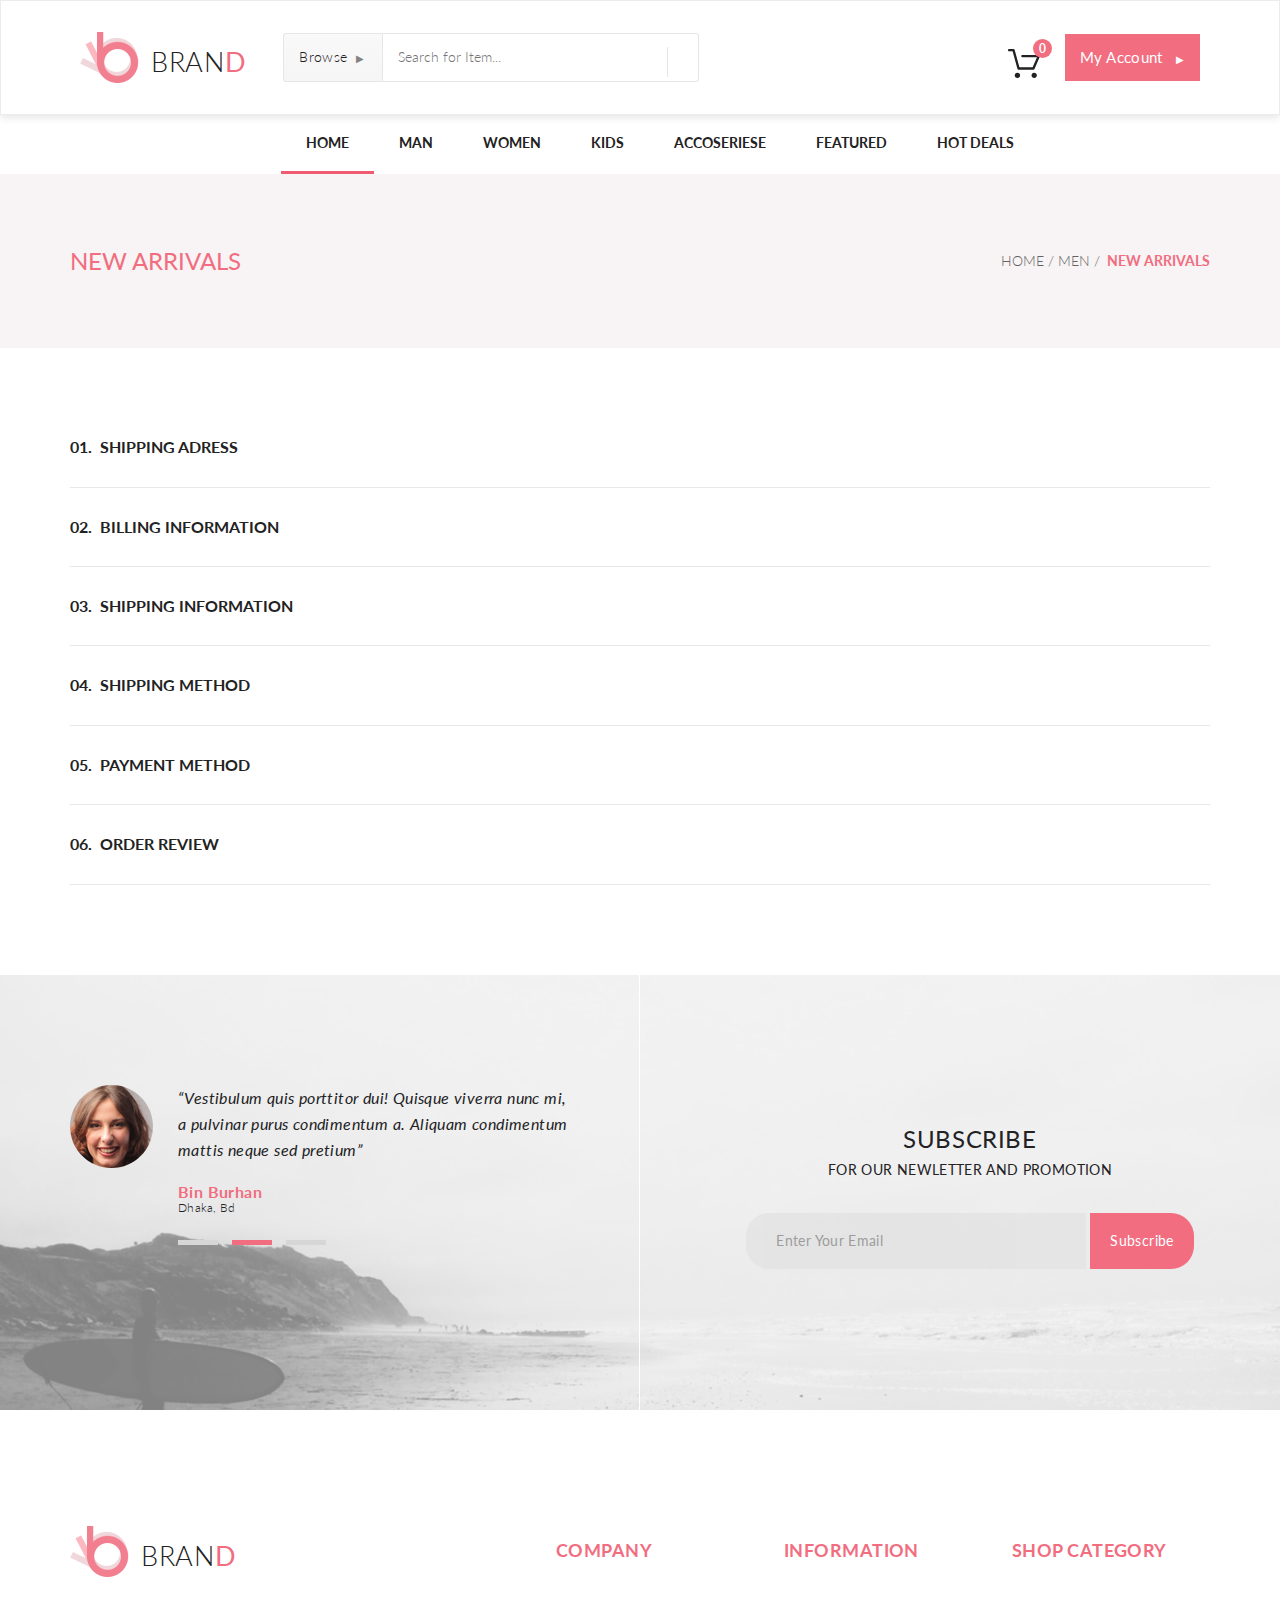
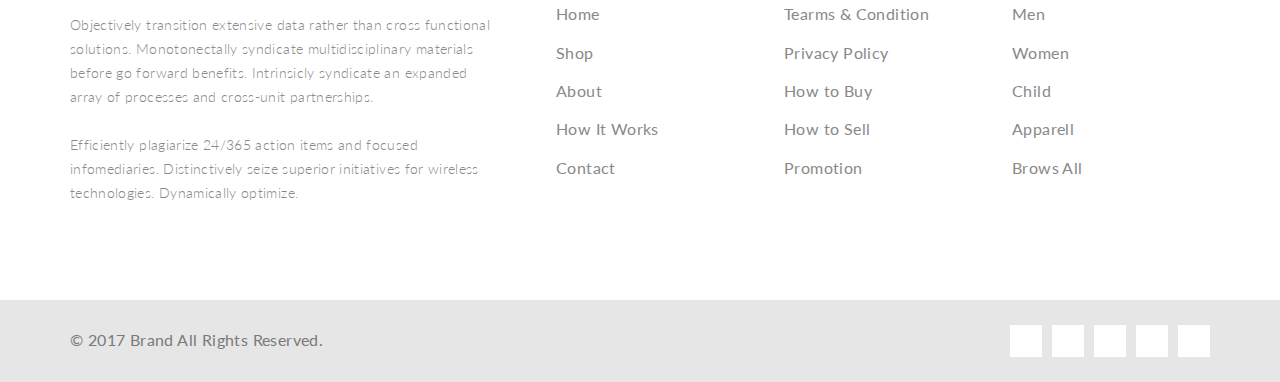
<file: html/checkout.html>
<!DOCTYPE html>
<html lang="en">

<head>
    <meta charset="UTF-8">
    <meta name="viewport" content="width=device-width, initial-scale=1.0">
    <meta http-equiv="X-UA-Compatible" content="ie=edge">
    <link rel="stylesheet" href="../css/normalize.css">
    <link rel="stylesheet" href="../css/style.css">
    <link rel="stylesheet" href="https://use.fontawesome.com/releases/v5.7.2/css/all.css" integrity="sha384-fnmOCqbTlWIlj8LyTjo7mOUStjsKC4pOpQbqyi7RrhN7udi9RwhKkMHpvLbHG9Sr" crossorigin="anonymous">    
    <link href="https://fonts.googleapis.com/css?family=Lato:100,100i,300,300i,400,400i,700,700i,900,900i&display=swap"
        rel="stylesheet">
    <title>Checkout</title>
</head>

<body>
    <div class="global-wrapper" id="app">
        <div class="top">
                <header class="header">
                        <div class="header__container">
                            <div class="header__left-half">
                                <a class="logo" href="index.html">
                                    <img class="logo__img" src="../img/logo.png" alt="logo">
                                    <p class="logo__text">
                                        BRAN<span class="logo__text_color-accent">D</span>
                                    </p>
                                </a>
                                <div class="searcher">
                                    <details class="searcher__browse">
                                        <summary class="searcher__browse-list">Browse</summary>
                                        <nav class="searcher__drop-menu">
                                            <h3 class="searcher__drop-menu-heading">
                                                <a class="searcher__ref" href="catalog.html">Women</a>
                                            </h3>
                                            <ul class="searcher__drop-menu-items">
                                                <li class="searcher__drop-menu-item">
                                                    <a class="searcher__ref" href="catalog.html">Dresses</a>
                                                </li>
                                                <li class="searcher__drop-menu-item">
                                                    <a class="searcher__ref" href="catalog.html">Tops</a>
                                                </li>
                                                <li class="searcher__drop-menu-item">
                                                    <a class="searcher__ref" href="catalog.html">Sweaters/Knits</a>
                                                </li>
                                                <li class="searcher__drop-menu-item">
                                                    <a class="searcher__ref" href="catalog.html">Jackets/Coats</a>
                                                </li>
                                                <li class="searcher__drop-menu-item">
                                                    <a class="searcher__ref" href="catalog.html">Blazers</a>
                                                </li>
                                                <li class="searcher__drop-menu-item">
                                                    <a class="searcher__ref" href="catalog.html">Denim</a>
                                                </li>
                                                <li class="searcher__drop-menu-item">
                                                    <a class="searcher__ref" href="catalog.html">Leggings/Pants</a>
                                                </li>
                                                <li class="searcher__drop-menu-item">
                                                    <a class="searcher__ref" href="catalog.html">Skirts/Shorts</a>
                                                </li>
                                                <li class="searcher__drop-menu-item">
                                                    <a class="searcher__ref" href="catalog.html">Accessories</a>
                                                </li>
                                                <li class="searcher__drop-menu-item">
                                                    <a class="searcher__ref" href="catalog.html">Bags/Purses</a>
                                                </li>
                                                <li class="searcher__drop-menu-item">
                                                    <a class="searcher__ref" href="catalog.html">Swimwear/Underwear</a>
                                                </li>
                                                <li class="searcher__drop-menu-item">
                                                    <a class="searcher__ref" href="catalog.html">Nightwear</a>
                                                </li>
                                                <li class="searcher__drop-menu-item">
                                                    <a class="searcher__ref" href="catalog.html">Shoes</a>
                                                </li>
                                                <li class="searcher__drop-menu-item">
                                                    <a class="searcher__ref" href="catalog.html">Beauty</a>
                                                </li>
                                            </ul>
                                            <h3 class="searcher__drop-menu-heading">
                                                <a class="searcher__ref" href="catalog.html">Men</a>
                                            </h3>
                                            <ul class="searcher__drop-menu-items">
                                                <li class="searcher__drop-menu-item">
                                                    <a class="searcher__ref" href="catalog.html">Dresses</a>
                                                </li>
                                                <li class="searcher__drop-menu-item">
                                                    <a class="searcher__ref" href="catalog.html">Tops</a>
                                                </li>
                                                <li class="searcher__drop-menu-item">
                                                    <a class="searcher__ref" href="catalog.html">Sweaters/Knits</a>
                                                </li>
                                                <li class="searcher__drop-menu-item">
                                                    <a class="searcher__ref" href="catalog.html">Jackets/Coats</a>
                                                </li>
                                                <li class="searcher__drop-menu-item">
                                                    <a class="searcher__ref" href="catalog.html">Blazers</a>
                                                </li>
                                                <li class="searcher__drop-menu-item">
                                                    <a class="searcher__ref" href="catalog.html">Denim</a>
                                                </li>
                                            </ul>
                                        </nav>
                                    </details>
                                    <form class="searcher__form" action="#">
                                        <input class="searcher__input" placeholder="Search for Item..." type="text">
                                        <button class="searcher__input-btn" type="button">
                                            <i class="fas fa-search"></i>
                                        </button>
                                    </form>
                                </div>
                            </div>
                            <div class="header__right-half">
                                        
                                <cart-drop-list ref="cartDropList"></cart-drop-list>

                                <details class="header__account">
                                    <summary class="header__account-list">My Account</summary>
                                    <div class="header__account-content">
                                        <img class="header__account-content-img" src="../img/my-account.png" alt="person">
                                        <span class="header__account-content-text">have a nice day</span>
                                    </div>
                                </details>
                            </div>
                        </div>
                    </header>
                    <nav class="menu">
                        <ul class="menu__list">
                            <li class="menu__item menu__item-picked">
                                <a class="menu__link" href="index.html">Home</a>
                            </li>
                            <li class="menu__item">
                                <a class="menu__link" href="catalog.html">Man</a>
                                <nav class="menu__extended-list">
                                    <div class="menu__extended-block">
                                        <h3 class="menu__extended-heading">
                                            <a class="menu__extended-ref" href="catalog.html">Women</a>
                                        </h3>
                                        <ul class="menu__extended-block-items">
                                            <li class="menu__extended-block-item">
                                                <a class="menu__extended-ref" href="catalog.html">Dresses</a>
                                            </li>
                                            <li class="menu__extended-block-item">
                                                <a class="menu__extended-ref" href="catalog.html">Tops</a>
                                            </li>
                                            <li class="menu__extended-block-item">
                                                <a class="menu__extended-ref" href="catalog.html">Sweaters/Knits</a>
                                            </li>
                                            <li class="menu__extended-block-item">
                                                <a class="menu__extended-ref" href="catalog.html">Jackets/Coats</a>
                                            </li>
                                            <li class="menu__extended-block-item">
                                                <a class="menu__extended-ref" href="catalog.html">Blazers</a>
                                            </li>
                                            <li class="menu__extended-block-item">
                                                <a class="menu__extended-ref" href="catalog.html">Denim</a>
                                            </li>
                                            <li class="menu__extended-block-item">
                                                <a class="menu__extended-ref" href="catalog.html">Leggings/Pants</a>
                                            </li>
                                            <li class="menu__extended-block-item">
                                                <a class="menu__extended-ref" href="catalog.html">Skirts/Shorts</a>
                                            </li>
                                            <li class="menu__extended-block-item">
                                                <a class="menu__extended-ref" href="catalog.html">Accessories</a>
                                            </li>
                                        </ul>
                                    </div>
                                    <div class="menu__extended-block">
                                        <h3 class="menu__extended-heading">
                                            <a class="menu__extended-ref" href="catalog.html">Women</a>
                                        </h3>
                                        <ul class="menu__extended-block-items">
                                            <li class="menu__extended-block-item">
                                                <a class="menu__extended-ref" href="catalog.html">Dresses</a>
                                            </li>
                                            <li class="menu__extended-block-item">
                                                <a class="menu__extended-ref" href="catalog.html">Tops</a>
                                            </li>
                                            <li class="menu__extended-block-item">
                                                <a class="menu__extended-ref" href="catalog.html">Sweaters/Knits</a>
                                            </li>
                                            <li class="menu__extended-block-item">
                                                <a class="menu__extended-ref" href="catalog.html">Jackets/Coats</a>
                                            </li>
                                        </ul>
                                        <h3 class="menu__extended-heading">
                                            <a class="menu__extended-ref" href="catalog.html">Women</a>
                                        </h3>
                                        <ul class="menu__extended-block-items">
                                            <li class="menu__extended-block-item">
                                                <a class="menu__extended-ref" href="catalog.html">Dresses</a>
                                            </li>
                                            <li class="menu__extended-block-item">
                                                <a class="menu__extended-ref" href="catalog.html">Tops</a>
                                            </li>
                                            <li class="menu__extended-block-item">
                                                <a class="menu__extended-ref" href="catalog.html">Sweaters/Knits</a>
                                            </li>
                                        </ul>
                                    </div>
                                    <div class="menu__extended-block menu__extended-block_padding">
                                        <h3 class="menu__extended-heading">
                                            <a class="menu__extended-ref" href="catalog.html">Women</a>
                                        </h3>
                                        <ul class="menu__extended-block-items">
                                            <li class="menu__extended-block-item">
                                                <a class="menu__extended-ref" href="catalog.html">Dresses</a>
                                            </li>
                                            <li class="menu__extended-block-item">
                                                <a class="menu__extended-ref" href="catalog.html">Tops</a>
                                            </li>
                                            <li class="menu__extended-block-item">
                                                <a class="menu__extended-ref" href="catalog.html">Sweaters/Knits</a>
                                            </li>
                                            <li class="menu__extended-block-item">
                                                <a class="menu__extended-ref" href="catalog.html">Jackets/Coats</a>
                                            </li>
                                        </ul>
                                        <img class="menu__extended-block-img" src="../img/the-man.jpg" alt="man">
                                        <span class="menu__extended-block-text-in-img">Super<br>sale!</span>
                                    </div>
                                </nav>
                            </li>
                            <li class="menu__item">
                                <a class="menu__link" href="catalog.html">Women</a>
                            </li>
                            <li class="menu__item">
                                <a class="menu__link" href="catalog.html">Kids</a>
                            </li>
                            <li class="menu__item">
                                <a class="menu__link" href="catalog.html">Accoseriese</a>
                            </li>
                            <li class="menu__item">
                                <a class="menu__link" href="catalog.html">Featured</a>
                            </li>
                            <li class="menu__item">
                                <a class="menu__link" href="catalog.html">Hot Deals</a>
                            </li>
                        </ul>
                    </nav>
            <div class="arrivals">
                <div class="arrivals__container">
                    <span class="arrivals__text">New Arrivals</span>
                    <ul class="arrivals__breadcrumb">
                        <li class="arrivals__breadcrumb-item">
                            <a class="arrivals__breadcrumb-item-ref" href="index.html">Home</a>
                        </li>
                        <li class="arrivals__breadcrumb-item">
                            <a class="arrivals__breadcrumb-item-ref" href="catalog.html">Men</a>
                        </li>
                        <li class="arrivals__breadcrumb-item arrivals__breadcrumb-item_color-accent">
                            New Arrivals
                        </li>
                    </ul>
                </div>
            </div>
            <div class="checkout">
                <details class="checkout__category">
                    <summary class="checkout__category-name">01.&#8194;Shipping Adress</summary>
                    <div class="checkout__category-content">
                        <div class="checkout__category-content-area">
                            <p class="checkout__category-content-text-style-one">
                                Check as a guest or register
                            </p>
                            <p class="checkout__category-content-text-style-two">
                                Register with us for future convenience
                            </p>
                            <form class="checkout__category-content-form-reg
                             checkout__category-content-text-style-two_add-pad" action="#" id="checkout-form-reg">
                                <p
                                    class="checkout__category-content-form-reg-input checkout__category-content-form-reg-input_add-pad">
                                    <input type="radio" name="reg" value="guest" id="reg-as-guest">
                                    <label for="reg-as-guest">&#8195;checkout as guest</label>
                                </p>
                                <p class="checkout__category-content-form-reg-input">
                                    <input type="radio" name="reg" value="register" id="reg-as-reg">
                                    <label for="reg-as-reg">&#8195;register</label>
                                </p>
                            </form>
                            <p class="checkout__category-content-text-style-one
                             checkout__category-content-text-style-two_add-pad">
                                register and save time!
                            </p>
                            <p class="checkout__category-content-text-style-two">
                                Register with us for future convenience
                            </p>
                            <p class="checkout__category-content-text-style-two
                             checkout__category-content-text-style-two_add-pad">
                                &#187;Fast and easy checkout
                            </p>
                            <p class="checkout__category-content-text-style-two">
                                &#187;Easy access to your order history and status
                            </p>
                            <button class="checkout__category-content-form-btn
                             checkout__category-content-form-reg-btn" type="button" form="checkout-form-reg">
                                Continue
                            </button>
                        </div>
                        <div class="checkout__category-content-area">
                            <p class="checkout__category-content-text-style-one">Already registed?</p>
                            <p class="checkout__category-content-text-style-two">Please log in below</p>
                            <form class="checkout__category-content-form-signin" action="#">
                                <p class="checkout__category-content-form-reg-input">
                                    EMAIL ADDRESS
                                    <span class="checkout__category-content-form-reg-input_color-accent">&#160;*</span>
                                </p>
                                <input class="checkout__category-content-form-signin-input" type="email">
                                <p class="checkout__category-content-form-reg-input
                                checkout__category-content-form-signin-input_add-margin">
                                    PASSWORD
                                    <span class="checkout__category-content-form-reg-input_color-accent">&#160;*</span>
                                </p>
                                <input class="checkout__category-content-form-signin-input" type="password">
                                <p class="checkout__category-content-text-style-two
                                 checkout__category-content-text-style-two_color-accent">
                                    *&#160;Required Fileds
                                </p>
                                <p class="checkout__category-content-form-signin-btn">
                                    <button class="checkout__category-content-form-btn">Log in</button>
                                    <a class="checkout__category-content-form-forgot-pass-ref" href="#">
                                        Forgot Password?
                                    </a>
                                </p>
                            </form>
                        </div>
                    </div>
                </details>
                <details class="checkout__category">
                    <summary class="checkout__category-name">02.&#8194;BILLING INFORMATION</summary>
                    <div class="checkout__category-content">
                        <div class="checkout__category-content-area">
                            <p class="checkout__category-content-text-style-one">Already registed?</p>
                            <p class="checkout__category-content-text-style-two">Please log in below</p>
                            <form class="checkout__category-content-form-signin" action="#">
                                <p class="checkout__category-content-form-reg-input">
                                    EMAIL ADDRESS
                                    <span class="checkout__category-content-form-reg-input_color-accent">&#160;*</span>
                                </p>
                                <input class="checkout__category-content-form-signin-input" type="email">
                                <p class="checkout__category-content-form-reg-input
                                    checkout__category-content-form-signin-input_add-margin">
                                    PASSWORD
                                    <span class="checkout__category-content-form-reg-input_color-accent">&#160;*</span>
                                </p>
                                <input class="checkout__category-content-form-signin-input" type="password">
                                <p class="checkout__category-content-text-style-two
                                     checkout__category-content-text-style-two_color-accent">
                                    *&#160;Required Fileds
                                </p>
                                <p class="checkout__category-content-form-signin-btn">
                                    <button class="checkout__category-content-form-btn">Log in</button>
                                    <a class="checkout__category-content-form-forgot-pass-ref" href="#">
                                        Forgot Password?
                                    </a>
                                </p>
                            </form>
                        </div>
                    </div>
                </details>
                <details class="checkout__category">
                    <summary class="checkout__category-name">03.&#8194;SHIPPING INFORMATION</summary>
                    <div class="checkout__category-content">
                        <div class="checkout__category-content-area">
                            <p class="checkout__category-content-text-style-one">Already registed?</p>
                            <p class="checkout__category-content-text-style-two">Please log in below</p>
                            <form class="checkout__category-content-form-signin" action="#">
                                <p class="checkout__category-content-form-reg-input">
                                    EMAIL ADDRESS
                                    <span class="checkout__category-content-form-reg-input_color-accent">&#160;*</span>
                                </p>
                                <input class="checkout__category-content-form-signin-input" type="email">
                                <p class="checkout__category-content-form-reg-input
                                    checkout__category-content-form-signin-input_add-margin">
                                    PASSWORD
                                    <span class="checkout__category-content-form-reg-input_color-accent">&#160;*</span>
                                </p>
                                <input class="checkout__category-content-form-signin-input" type="password">
                                <p class="checkout__category-content-text-style-two
                                     checkout__category-content-text-style-two_color-accent">
                                    *&#160;Required Fileds
                                </p>
                                <p class="checkout__category-content-form-signin-btn">
                                    <button class="checkout__category-content-form-btn">Log in</button>
                                    <a class="checkout__category-content-form-forgot-pass-ref" href="#">
                                        Forgot Password?
                                    </a>
                                </p>
                            </form>
                        </div>
                    </div>
                </details>
                <details class="checkout__category">
                    <summary class="checkout__category-name">04.&#8194;SHIPPING METHOD</summary>
                    <div class="checkout__category-content">
                        <div class="checkout__category-content-area">
                            <p class="checkout__category-content-text-style-one">Already registed?</p>
                            <p class="checkout__category-content-text-style-two">Please log in below</p>
                            <form class="checkout__category-content-form-signin" action="#">
                                <p class="checkout__category-content-form-reg-input">
                                    EMAIL ADDRESS
                                    <span class="checkout__category-content-form-reg-input_color-accent">&#160;*</span>
                                </p>
                                <input class="checkout__category-content-form-signin-input" type="email">
                                <p class="checkout__category-content-form-reg-input
                                    checkout__category-content-form-signin-input_add-margin">
                                    PASSWORD
                                    <span class="checkout__category-content-form-reg-input_color-accent">&#160;*</span>
                                </p>
                                <input class="checkout__category-content-form-signin-input" type="password">
                                <p class="checkout__category-content-text-style-two
                                     checkout__category-content-text-style-two_color-accent">
                                    *&#160;Required Fileds
                                </p>
                                <p class="checkout__category-content-form-signin-btn">
                                    <button class="checkout__category-content-form-btn">Log in</button>
                                    <a class="checkout__category-content-form-forgot-pass-ref" href="#">
                                        Forgot Password?
                                    </a>
                                </p>
                            </form>
                        </div>
                    </div>
                </details>
                <details class="checkout__category">
                    <summary class="checkout__category-name">05.&#8194;PAYMENT METHOD</summary>
                </details>
                <details class="checkout__category">
                    <summary class="checkout__category-name">06.&#8194;ORDER REVIEW</summary>
                </details>
            </div>
        </div>
        <section class="feedback">
            <div class="feedback__container">
                <div class="feedback__left-half">
                    <img class="feedback__left-half-img" src="../img/feedback-face.png" alt="face">
                    <div class="feedback__left-half-wrapper">
                        <div class="feedback__left-half-texts">
                            <p class="feedback__left-half-quotation">
                                “Vestibulum quis porttitor dui! Quisque viverra nunc mi,
                                a pulvinar purus condimentum a. Aliquam condimentum
                                mattis neque sed pretium”
                            </p>
                            <span class="feedback__left-half-name">Bin Burhan</span>
                            <span class="feedback__left-half-addition">Dhaka, Bd</span>
                        </div>
                        <div class="feedback__left-half-selectors">
                            <div class="feedback__left-half-selector_wrapper">
                                <div class="feedback__left-half-selector"></div>
                            </div>
                            <div class="feedback__left-half-selector_wrapper">
                                <div class="feedback__left-half-selector
                                feedback__left-half-selector_color-accent"></div>
                            </div>
                            <div class="feedback__left-half-selector_wrapper">
                                <div class="feedback__left-half-selector"></div>
                            </div>
                        </div>
                    </div>
                </div>
                <div class="feedback__right-half">
                    <div class="feedback__right-half-wrapper">
                        <h2 class="feedback__right-half-heading">Subscribe</h2>
                        <p class="feedback__right-half-text">FOR OUR NEWLETTER AND PROMOTION</p>
                        <form class="feedback__right-half-form" action="#">
                            <input class="feedback__right-half-form-input" type="email" placeholder="Enter Your Email">
                            <button class="feedback__right-half-form-btn" type="submit">Subscribe</button>
                        </form>
                    </div>
                </div>
            </div>
        </section>
        <footer class="footer">
                <div class="footer__top-part">
                    <section class="footer__info">
                        <a class="logo" href="index.html">
                            <img class="logo__img" src="../img/logo.png" alt="logo">
                            <p class="logo__text">
                                BRAN<span class="logo__text_color-accent">D</span>
                            </p>
                        </a>
                        <div class="footer__info-text">
                            Objectively transition extensive data rather than cross functional solutions.
                            Monotonectally syndicate multidisciplinary materials before go forward benefits.
                            Intrinsicly syndicate an expanded array of processes and cross-unit partnerships.
                            <br>
                            <br>
                            Efficiently plagiarize 24/365 action items and focused infomediaries.
                            Distinctively seize superior initiatives for wireless technologies. Dynamically optimize.
                            <br>
                            <br>
                            Objectively strategize seamless relationships via resource sucking testing procedures.
                            Proactively cultivate next-generation results for value-added methodologies. Dynamically
                            plagiarize
                            unique methodologies after performance based methodologies.
                            Monotonectally empower stand-alone mindshare rather than ubiquitous opportunities. Dynamically
                            orchestrate resource sucking scenarios after alternative synergy.
                            Compellingly envisioneer corporate methods of empowerment before standards compliant
                            technologies.
                            Objectively facilitate progressive.
                        </div>
                    </section>
                    <nav class="footer__nav-block">
                        <h2 class="footer__nav-heading">COMPANY</h2>
                        <ul class="footer__nav-menu">
    
                            <li class="footer__nav-menu-item">
                                <a class="footer__nav-ref" href="index.html">Home</a>
                            </li>
                            <li class="footer__nav-menu-item">
                                <a class="footer__nav-ref" href="#">Shop</a>
                            </li>
                            <li class="footer__nav-menu-item">
                                <a class="footer__nav-ref" href="#">About</a>
                            </li>
                            <li class="footer__nav-menu-item">
                                <a class="footer__nav-ref" href="#">How It Works</a>
                            </li>
                            <li class="footer__nav-menu-item">
                                <a class="footer__nav-ref" href="#">Contact</a>
                            </li>
                        </ul>
                    </nav>
                    <nav class="footer__nav-block">
                        <h2 class="footer__nav-heading">INFORMATION</h2>
                        <ul class="footer__nav-menu">
                            <li class="footer__nav-menu-item">
                                <a class="footer__nav-ref" href="#">Tearms & Condition</a>
                            </li>
                            <li class="footer__nav-menu-item">
                                <a class="footer__nav-ref" href="#">Privacy Policy</a>
                            </li>
                            <li class="footer__nav-menu-item">
                                <a class="footer__nav-ref" href="#">How to Buy</a>
                            </li>
                            <li class="footer__nav-menu-item">
                                <a class="footer__nav-ref" href="#">How to Sell</a>
                            </li>
                            <li class="footer__nav-menu-item">
                                <a class="footer__nav-ref" href="#">Promotion</a>
                            </li>
                        </ul>
                    </nav>
                    <nav class="footer__nav-block">
                        <h2 class="footer__nav-heading">SHOP CATEGORY</h2>
                        <ul class="footer__nav-menu">
                            <li class="footer__nav-menu-item">
                                <a class="footer__nav-ref" href="catalog.html">Men</a>
                            </li>
                            <li class="footer__nav-menu-item">
                                <a class="footer__nav-ref" href="catalog.html">Women</a>
                            </li>
                            <li class="footer__nav-menu-item">
                                <a class="footer__nav-ref" href="catalog.html">Child</a>
                            </li>
                            <li class="footer__nav-menu-item">
                                <a class="footer__nav-ref" href="catalog.html">Apparell</a>
                            </li>
                            <li class="footer__nav-menu-item">
                                <a class="footer__nav-ref" href="catalog.html">Brows All</a>
                            </li>
                        </ul>
                    </nav>
                </div>
                <div class="footer__bottom-part">
                    <div class="footer__bottom-part_container">
                        <span class="footer__copyright">© 2017 Brand All Rights Reserved.</span>
                        <div class="footer__social">
                            <a class="footer__social-icon" href="#">
                                <i class="fab fa-facebook-f"></i>
                            </a>
                            <a class="footer__social-icon" href="#">
                                <i class="fab fa-twitter"></i>
                            </a>
                            <a class="footer__social-icon" href="#">
                                <i class="fab fa-linkedin-in"></i>
                            </a>
                            <a class="footer__social-icon" href="#">
                                <i class="fab fa-pinterest-p"></i>
                            </a>
                            <a class="footer__social-icon" href="#">
                                <i class="fab fa-google-plus-g"></i>
                            </a>
                        </div>
                    </div>
                </div>
        </footer>
    </div>
    <script src="../js/vue.js"></script>
    <script src="../js/product_item_comp.js"></script>
    <script src="../js/main_pg_comp.js"></script>
    <script src="../js/catalog_comp.js"></script>
    <script src="../js/cart_comp.js"></script>
    <script src="../js/cart_drop_comp.js"></script>
    <script src="../js/single_pg_comp.js"></script>
    <script src="../js/main_vue.js"></script>
</body>

</html>
</file>
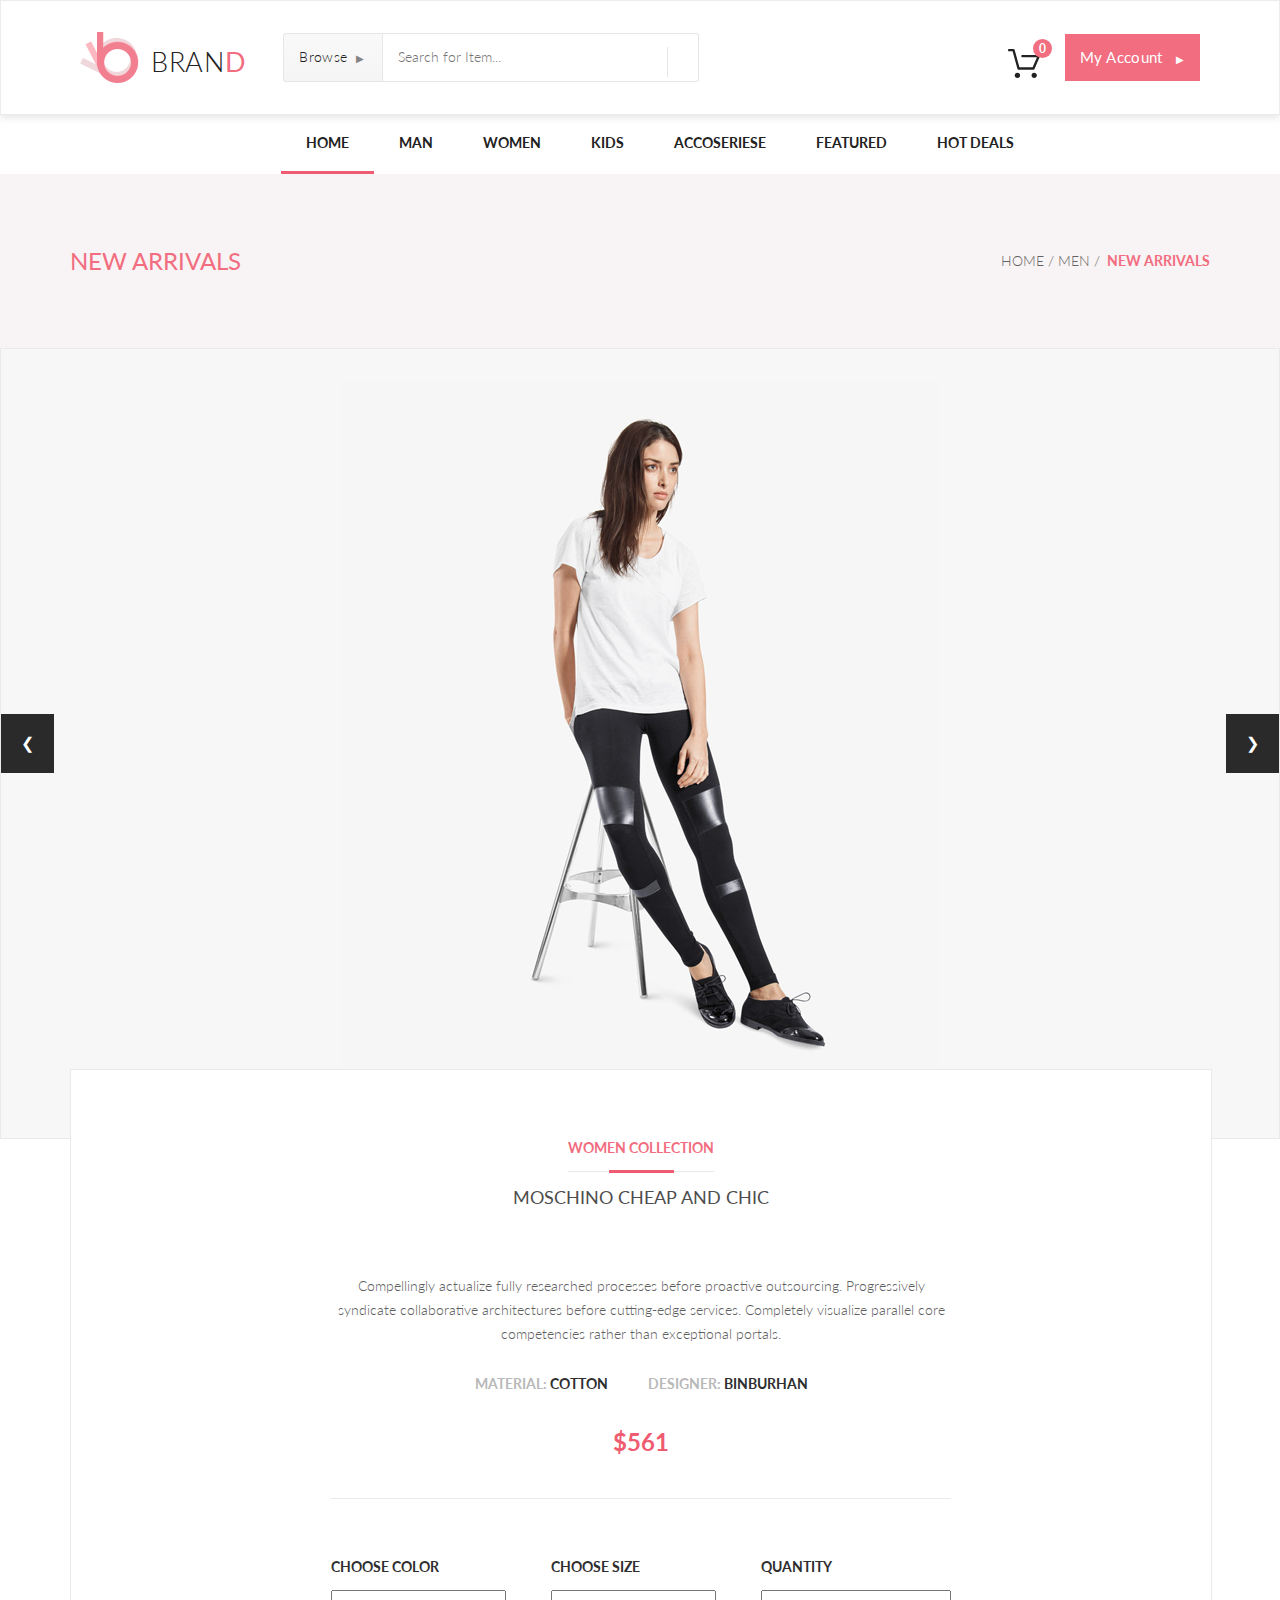
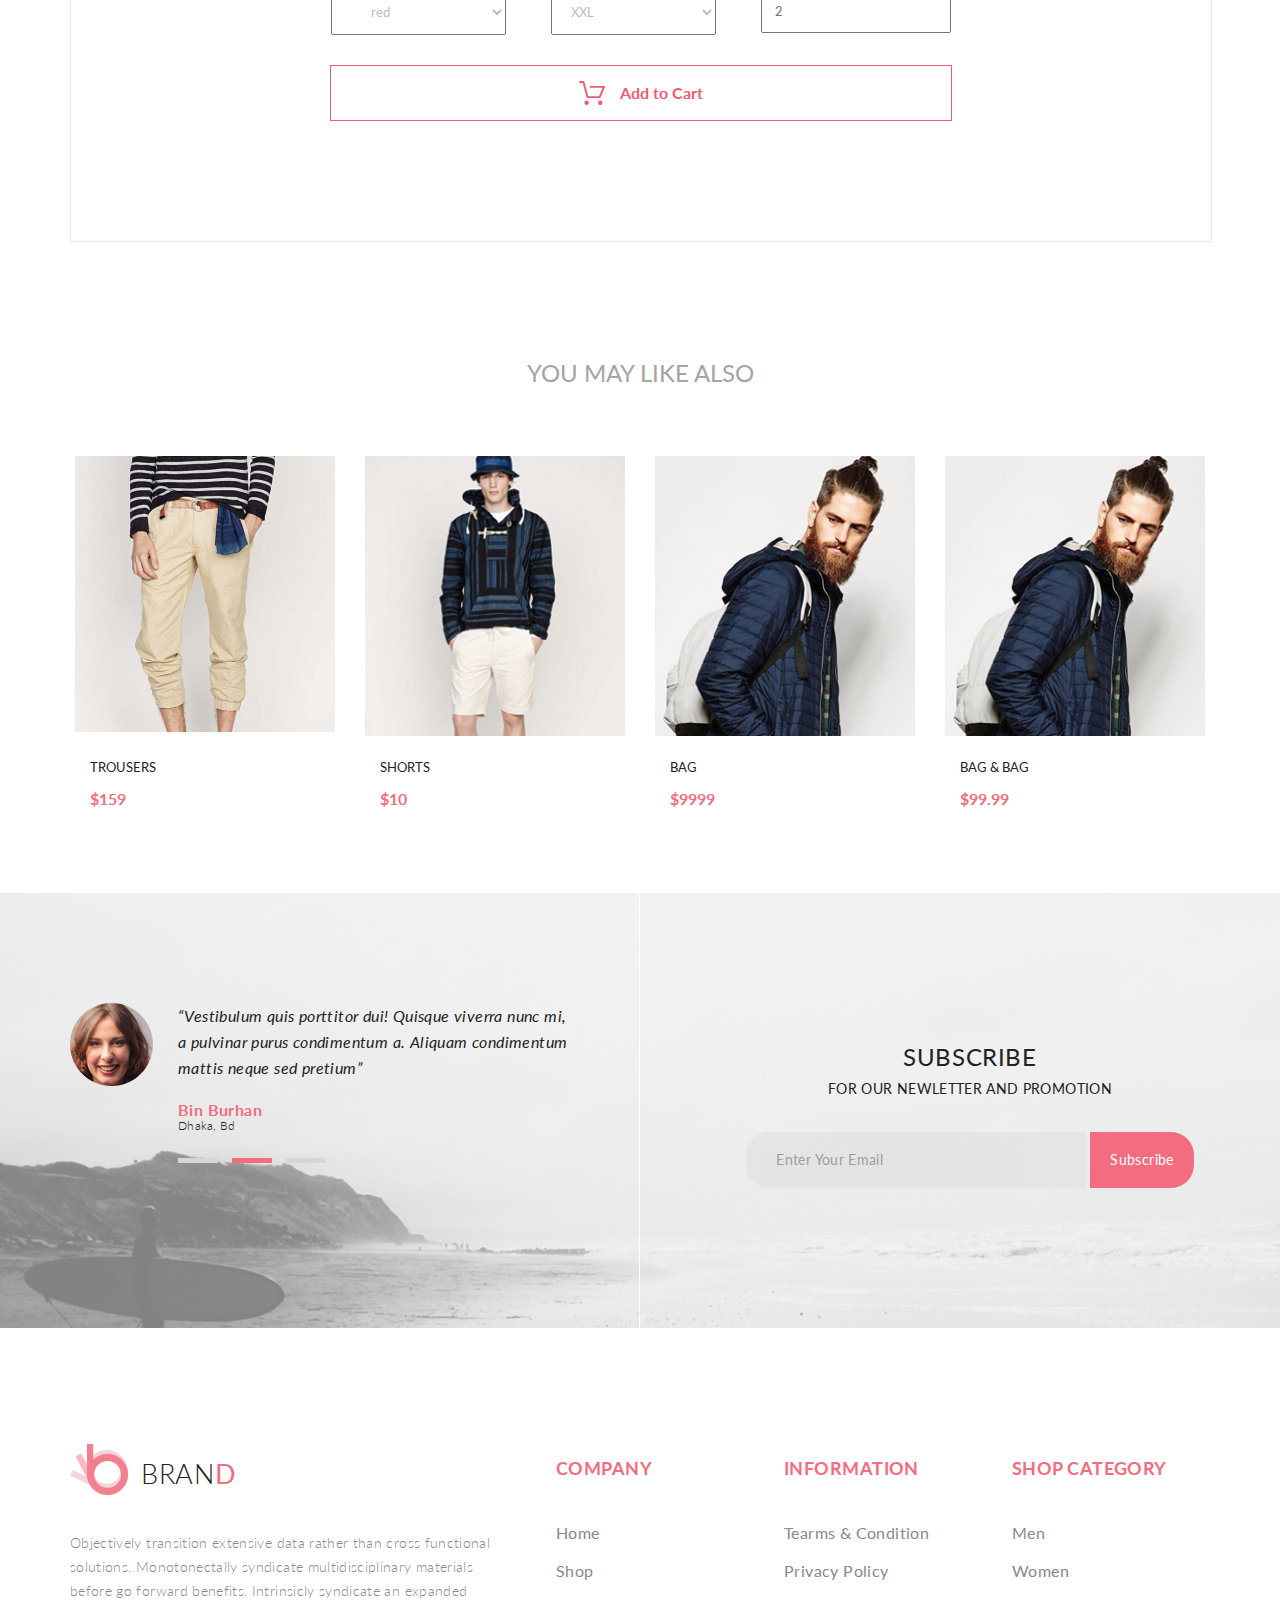
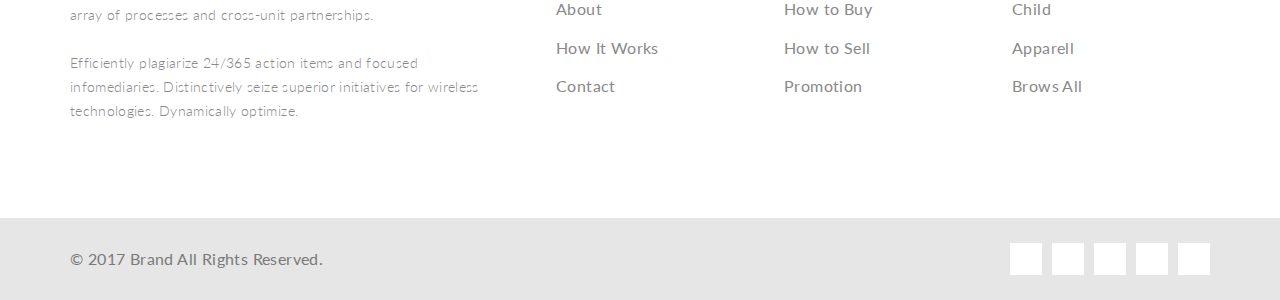
<file: html/single_product_page.html>
<!DOCTYPE html>
<html lang="en">

<head>
    <meta charset="UTF-8">
    <meta name="viewport" content="width=device-width, initial-scale=1.0">
    <meta http-equiv="X-UA-Compatible" content="ie=edge">
    <link rel="stylesheet" href="../css/normalize.css">
    <link rel="stylesheet" href="../css/style.css">
    <link rel="stylesheet" href="https://use.fontawesome.com/releases/v5.7.2/css/all.css" integrity="sha384-fnmOCqbTlWIlj8LyTjo7mOUStjsKC4pOpQbqyi7RrhN7udi9RwhKkMHpvLbHG9Sr" crossorigin="anonymous">    
    <link href="https://fonts.googleapis.com/css?family=Lato:100,100i,300,300i,400,400i,700,700i,900,900i&display=swap"
        rel="stylesheet">
    <title>Single-product</title>
</head>

<body>
    <div class="global-wrapper" id="app">
        <div class="top">
                <header class="header">
                        <div class="header__container">
                            <div class="header__left-half">
                                <a class="logo" href="index.html">
                                    <img class="logo__img" src="../img/logo.png" alt="logo">
                                    <p class="logo__text">
                                        BRAN<span class="logo__text_color-accent">D</span>
                                    </p>
                                </a>
                                <div class="searcher">
                                    <details class="searcher__browse">
                                        <summary class="searcher__browse-list">Browse</summary>
                                        <nav class="searcher__drop-menu">
                                            <h3 class="searcher__drop-menu-heading">
                                                <a class="searcher__ref" href="catalog.html">Women</a>
                                            </h3>
                                            <ul class="searcher__drop-menu-items">
                                                <li class="searcher__drop-menu-item">
                                                    <a class="searcher__ref" href="catalog.html">Dresses</a>
                                                </li>
                                                <li class="searcher__drop-menu-item">
                                                    <a class="searcher__ref" href="catalog.html">Tops</a>
                                                </li>
                                                <li class="searcher__drop-menu-item">
                                                    <a class="searcher__ref" href="catalog.html">Sweaters/Knits</a>
                                                </li>
                                                <li class="searcher__drop-menu-item">
                                                    <a class="searcher__ref" href="catalog.html">Jackets/Coats</a>
                                                </li>
                                                <li class="searcher__drop-menu-item">
                                                    <a class="searcher__ref" href="catalog.html">Blazers</a>
                                                </li>
                                                <li class="searcher__drop-menu-item">
                                                    <a class="searcher__ref" href="catalog.html">Denim</a>
                                                </li>
                                                <li class="searcher__drop-menu-item">
                                                    <a class="searcher__ref" href="catalog.html">Leggings/Pants</a>
                                                </li>
                                                <li class="searcher__drop-menu-item">
                                                    <a class="searcher__ref" href="catalog.html">Skirts/Shorts</a>
                                                </li>
                                                <li class="searcher__drop-menu-item">
                                                    <a class="searcher__ref" href="catalog.html">Accessories</a>
                                                </li>
                                                <li class="searcher__drop-menu-item">
                                                    <a class="searcher__ref" href="catalog.html">Bags/Purses</a>
                                                </li>
                                                <li class="searcher__drop-menu-item">
                                                    <a class="searcher__ref" href="catalog.html">Swimwear/Underwear</a>
                                                </li>
                                                <li class="searcher__drop-menu-item">
                                                    <a class="searcher__ref" href="catalog.html">Nightwear</a>
                                                </li>
                                                <li class="searcher__drop-menu-item">
                                                    <a class="searcher__ref" href="catalog.html">Shoes</a>
                                                </li>
                                                <li class="searcher__drop-menu-item">
                                                    <a class="searcher__ref" href="catalog.html">Beauty</a>
                                                </li>
                                            </ul>
                                            <h3 class="searcher__drop-menu-heading">
                                                <a class="searcher__ref" href="catalog.html">Men</a>
                                            </h3>
                                            <ul class="searcher__drop-menu-items">
                                                <li class="searcher__drop-menu-item">
                                                    <a class="searcher__ref" href="catalog.html">Dresses</a>
                                                </li>
                                                <li class="searcher__drop-menu-item">
                                                    <a class="searcher__ref" href="catalog.html">Tops</a>
                                                </li>
                                                <li class="searcher__drop-menu-item">
                                                    <a class="searcher__ref" href="catalog.html">Sweaters/Knits</a>
                                                </li>
                                                <li class="searcher__drop-menu-item">
                                                    <a class="searcher__ref" href="catalog.html">Jackets/Coats</a>
                                                </li>
                                                <li class="searcher__drop-menu-item">
                                                    <a class="searcher__ref" href="catalog.html">Blazers</a>
                                                </li>
                                                <li class="searcher__drop-menu-item">
                                                    <a class="searcher__ref" href="catalog.html">Denim</a>
                                                </li>
                                            </ul>
                                        </nav>
                                    </details>
                                    <form class="searcher__form" action="#">
                                        <input class="searcher__input" placeholder="Search for Item..." type="text">
                                        <button class="searcher__input-btn" type="button">
                                            <i class="fas fa-search"></i>
                                        </button>
                                    </form>
                                </div>
                            </div>
                            <div class="header__right-half">

                                    <cart-drop-list ref="cartDropList"></cart-drop-list>

                                <details class="header__account">
                                    <summary class="header__account-list">My Account</summary>
                                    <div class="header__account-content">
                                        <img class="header__account-content-img" src="../img/my-account.png" alt="person">
                                        <span class="header__account-content-text">have a nice day</span>
                                    </div>
                                </details>
                            </div>
                        </div>
                    </header>
                    <nav class="menu">
                        <ul class="menu__list">
                            <li class="menu__item menu__item-picked">
                                <a class="menu__link" href="index.html">Home</a>
                            </li>
                            <li class="menu__item">
                                <a class="menu__link" href="catalog.html">Man</a>
                                <nav class="menu__extended-list">
                                    <div class="menu__extended-block">
                                        <h3 class="menu__extended-heading">
                                            <a class="menu__extended-ref" href="catalog.html">Women</a>
                                        </h3>
                                        <ul class="menu__extended-block-items">
                                            <li class="menu__extended-block-item">
                                                <a class="menu__extended-ref" href="catalog.html">Dresses</a>
                                            </li>
                                            <li class="menu__extended-block-item">
                                                <a class="menu__extended-ref" href="catalog.html">Tops</a>
                                            </li>
                                            <li class="menu__extended-block-item">
                                                <a class="menu__extended-ref" href="catalog.html">Sweaters/Knits</a>
                                            </li>
                                            <li class="menu__extended-block-item">
                                                <a class="menu__extended-ref" href="catalog.html">Jackets/Coats</a>
                                            </li>
                                            <li class="menu__extended-block-item">
                                                <a class="menu__extended-ref" href="catalog.html">Blazers</a>
                                            </li>
                                            <li class="menu__extended-block-item">
                                                <a class="menu__extended-ref" href="catalog.html">Denim</a>
                                            </li>
                                            <li class="menu__extended-block-item">
                                                <a class="menu__extended-ref" href="catalog.html">Leggings/Pants</a>
                                            </li>
                                            <li class="menu__extended-block-item">
                                                <a class="menu__extended-ref" href="catalog.html">Skirts/Shorts</a>
                                            </li>
                                            <li class="menu__extended-block-item">
                                                <a class="menu__extended-ref" href="catalog.html">Accessories</a>
                                            </li>
                                        </ul>
                                    </div>
                                    <div class="menu__extended-block">
                                        <h3 class="menu__extended-heading">
                                            <a class="menu__extended-ref" href="catalog.html">Women</a>
                                        </h3>
                                        <ul class="menu__extended-block-items">
                                            <li class="menu__extended-block-item">
                                                <a class="menu__extended-ref" href="catalog.html">Dresses</a>
                                            </li>
                                            <li class="menu__extended-block-item">
                                                <a class="menu__extended-ref" href="catalog.html">Tops</a>
                                            </li>
                                            <li class="menu__extended-block-item">
                                                <a class="menu__extended-ref" href="catalog.html">Sweaters/Knits</a>
                                            </li>
                                            <li class="menu__extended-block-item">
                                                <a class="menu__extended-ref" href="catalog.html">Jackets/Coats</a>
                                            </li>
                                        </ul>
                                        <h3 class="menu__extended-heading">
                                            <a class="menu__extended-ref" href="catalog.html">Women</a>
                                        </h3>
                                        <ul class="menu__extended-block-items">
                                            <li class="menu__extended-block-item">
                                                <a class="menu__extended-ref" href="catalog.html">Dresses</a>
                                            </li>
                                            <li class="menu__extended-block-item">
                                                <a class="menu__extended-ref" href="catalog.html">Tops</a>
                                            </li>
                                            <li class="menu__extended-block-item">
                                                <a class="menu__extended-ref" href="catalog.html">Sweaters/Knits</a>
                                            </li>
                                        </ul>
                                    </div>
                                    <div class="menu__extended-block menu__extended-block_padding">
                                        <h3 class="menu__extended-heading">
                                            <a class="menu__extended-ref" href="catalog.html">Women</a>
                                        </h3>
                                        <ul class="menu__extended-block-items">
                                            <li class="menu__extended-block-item">
                                                <a class="menu__extended-ref" href="catalog.html">Dresses</a>
                                            </li>
                                            <li class="menu__extended-block-item">
                                                <a class="menu__extended-ref" href="catalog.html">Tops</a>
                                            </li>
                                            <li class="menu__extended-block-item">
                                                <a class="menu__extended-ref" href="catalog.html">Sweaters/Knits</a>
                                            </li>
                                            <li class="menu__extended-block-item">
                                                <a class="menu__extended-ref" href="catalog.html">Jackets/Coats</a>
                                            </li>
                                        </ul>
                                        <img class="menu__extended-block-img" src="../img/the-man.jpg" alt="man">
                                        <span class="menu__extended-block-text-in-img">Super<br>sale!</span>
                                    </div>
                                </nav>
                            </li>
                            <li class="menu__item">
                                <a class="menu__link" href="catalog.html">Women</a>
                            </li>
                            <li class="menu__item">
                                <a class="menu__link" href="catalog.html">Kids</a>
                            </li>
                            <li class="menu__item">
                                <a class="menu__link" href="catalog.html">Accoseriese</a>
                            </li>
                            <li class="menu__item">
                                <a class="menu__link" href="catalog.html">Featured</a>
                            </li>
                            <li class="menu__item">
                                <a class="menu__link" href="catalog.html">Hot Deals</a>
                            </li>
                        </ul>
                    </nav>
            <div class="arrivals">
                <div class="arrivals__container">
                    <span class="arrivals__text">New Arrivals</span>
                    <ul class="arrivals__breadcrumb">
                        <li class="arrivals__breadcrumb-item">
                            <a class="arrivals__breadcrumb-item-ref" href="index.html">Home</a>
                        </li>
                        <li class="arrivals__breadcrumb-item">
                            <a class="arrivals__breadcrumb-item-ref" href="catalog.html">Men</a>
                        </li>
                        <li class="arrivals__breadcrumb-item arrivals__breadcrumb-item_color-accent">
                            New Arrivals
                        </li>
                    </ul>
                </div>
            </div>
            <div class="slider">
                <div class="slider__left-half">
                    <div class="slider__back slider__mover">&#10094;</div>
                </div>
                <img src="../img/single-women.jpg" alt="women">
                <div class="slider__right-half">
                    <div class="slider__next slider__mover">&#10095;</div>
                </div>
            </div>
            <section class="product-description">
                <div class="product-description_container">
                    <div class="product-info">
                        <div class="product-info__collection-block">
                            <h2 class="product-info__collection-name">WOMEN COLLECTION</h2>
                            <div class="product-info__collection-name_color-underline"></div>
                        </div>
                        <h3 class="product-info__product-name">
                            Moschino Cheap And Chic
                        </h3>
                        <p class="product-info__text">
                            Compellingly actualize fully researched processes
                            before proactive outsourcing. Progressively syndicate
                            collaborative architectures before cutting-edge services.
                            Completely visualize parallel core competencies rather
                            than exceptional portals.
                        </p>
                        <div class="product-info__other">
                            <div class="product-info__wrapper-left">
                                MATERIAL: <span class="product-info__material">COTTON</span>
                            </div>
                            <div class="product-info__wrapper-right">
                                DESIGNER: <span class="product-info__designer">BINBURHAN</span>
                            </div>
                        </div>
                        <span class="product-info__price">$561</span>
                        <div class="product-info__params">
                            <div class="product-info__params-color">
                                <h4 class="product-info__params-name">CHOOSE COLOR</h4>
                                <select name="color">
                                    <option value="red">red</option>
                                    <option value="green">green</option>
                                    <option value="blue">blue</option>
                                </select>
                            </div>
                            <div class="product-info__params-size">
                                <h4 class="product-info__params-name">CHOOSE SIZE</h4>
                                <select name="size">
                                    <option value="xxl">XXL</option>
                                    <option value="xl">XL</option>
                                    <option value="l">L</option>
                                    <option value="m">M</option>
                                    <option value="s">S</option>
                                </select>
                            </div>
                            <div class="product-info__params-quantity">
                                <h4 class="product-info__params-name">QUANTITY</h4>
                                <input type="text" placeholder="2">
                            </div>
                        </div>
                        <div class="product-info__add-btn">
                            <img src="../img/red-cart.svg" alt="cart">
                            <span>Add to Cart</span>
                        </div>
                    </div>
                </div>
            </section>
            <section class="may-like">
                <p class="may-like__text">you may like also</p>

                <products-single-pg ref="productsSinglePg"></products-single-pg>

            </section>
        </div>
        <section class="feedback">
            <div class="feedback__container">
                <div class="feedback__left-half">
                    <img class="feedback__left-half-img" src="../img/feedback-face.png" alt="face">
                    <div class="feedback__left-half-wrapper">
                        <div class="feedback__left-half-texts">
                            <p class="feedback__left-half-quotation">
                                “Vestibulum quis porttitor dui! Quisque viverra nunc mi,
                                a pulvinar purus condimentum a. Aliquam condimentum
                                mattis neque sed pretium”
                            </p>
                            <span class="feedback__left-half-name">Bin Burhan</span>
                            <span class="feedback__left-half-addition">Dhaka, Bd</span>
                        </div>
                        <div class="feedback__left-half-selectors">
                            <div class="feedback__left-half-selector_wrapper">
                                <div class="feedback__left-half-selector"></div>
                            </div>
                            <div class="feedback__left-half-selector_wrapper">
                                <div class="feedback__left-half-selector
                                feedback__left-half-selector_color-accent"></div>
                            </div>
                            <div class="feedback__left-half-selector_wrapper">
                                <div class="feedback__left-half-selector"></div>
                            </div>
                        </div>
                    </div>
                </div>
                <div class="feedback__right-half">
                    <div class="feedback__right-half-wrapper">
                        <h2 class="feedback__right-half-heading">Subscribe</h2>
                        <p class="feedback__right-half-text">FOR OUR NEWLETTER AND PROMOTION</p>
                        <form class="feedback__right-half-form" action="#">
                            <input class="feedback__right-half-form-input" type="email" placeholder="Enter Your Email">
                            <button class="feedback__right-half-form-btn" type="submit">Subscribe</button>
                        </form>
                    </div>
                </div>
            </div>
        </section>
        <footer class="footer">
                <div class="footer__top-part">
                    <section class="footer__info">
                        <a class="logo" href="index.html">
                            <img class="logo__img" src="../img/logo.png" alt="logo">
                            <p class="logo__text">
                                BRAN<span class="logo__text_color-accent">D</span>
                            </p>
                        </a>
                        <div class="footer__info-text">
                            Objectively transition extensive data rather than cross functional solutions.
                            Monotonectally syndicate multidisciplinary materials before go forward benefits.
                            Intrinsicly syndicate an expanded array of processes and cross-unit partnerships.
                            <br>
                            <br>
                            Efficiently plagiarize 24/365 action items and focused infomediaries.
                            Distinctively seize superior initiatives for wireless technologies. Dynamically optimize.
                            <br>
                            <br>
                            Objectively strategize seamless relationships via resource sucking testing procedures.
                            Proactively cultivate next-generation results for value-added methodologies. Dynamically
                            plagiarize
                            unique methodologies after performance based methodologies.
                            Monotonectally empower stand-alone mindshare rather than ubiquitous opportunities. Dynamically
                            orchestrate resource sucking scenarios after alternative synergy.
                            Compellingly envisioneer corporate methods of empowerment before standards compliant
                            technologies.
                            Objectively facilitate progressive.
                        </div>
                    </section>
                    <nav class="footer__nav-block">
                        <h2 class="footer__nav-heading">COMPANY</h2>
                        <ul class="footer__nav-menu">
    
                            <li class="footer__nav-menu-item">
                                <a class="footer__nav-ref" href="index.html">Home</a>
                            </li>
                            <li class="footer__nav-menu-item">
                                <a class="footer__nav-ref" href="#">Shop</a>
                            </li>
                            <li class="footer__nav-menu-item">
                                <a class="footer__nav-ref" href="#">About</a>
                            </li>
                            <li class="footer__nav-menu-item">
                                <a class="footer__nav-ref" href="#">How It Works</a>
                            </li>
                            <li class="footer__nav-menu-item">
                                <a class="footer__nav-ref" href="#">Contact</a>
                            </li>
                        </ul>
                    </nav>
                    <nav class="footer__nav-block">
                        <h2 class="footer__nav-heading">INFORMATION</h2>
                        <ul class="footer__nav-menu">
                            <li class="footer__nav-menu-item">
                                <a class="footer__nav-ref" href="#">Tearms & Condition</a>
                            </li>
                            <li class="footer__nav-menu-item">
                                <a class="footer__nav-ref" href="#">Privacy Policy</a>
                            </li>
                            <li class="footer__nav-menu-item">
                                <a class="footer__nav-ref" href="#">How to Buy</a>
                            </li>
                            <li class="footer__nav-menu-item">
                                <a class="footer__nav-ref" href="#">How to Sell</a>
                            </li>
                            <li class="footer__nav-menu-item">
                                <a class="footer__nav-ref" href="#">Promotion</a>
                            </li>
                        </ul>
                    </nav>
                    <nav class="footer__nav-block">
                        <h2 class="footer__nav-heading">SHOP CATEGORY</h2>
                        <ul class="footer__nav-menu">
                            <li class="footer__nav-menu-item">
                                <a class="footer__nav-ref" href="catalog.html">Men</a>
                            </li>
                            <li class="footer__nav-menu-item">
                                <a class="footer__nav-ref" href="catalog.html">Women</a>
                            </li>
                            <li class="footer__nav-menu-item">
                                <a class="footer__nav-ref" href="catalog.html">Child</a>
                            </li>
                            <li class="footer__nav-menu-item">
                                <a class="footer__nav-ref" href="catalog.html">Apparell</a>
                            </li>
                            <li class="footer__nav-menu-item">
                                <a class="footer__nav-ref" href="catalog.html">Brows All</a>
                            </li>
                        </ul>
                    </nav>
                </div>
                <div class="footer__bottom-part">
                    <div class="footer__bottom-part_container">
                        <span class="footer__copyright">© 2017 Brand All Rights Reserved.</span>
                        <div class="footer__social">
                            <a class="footer__social-icon" href="#">
                                <i class="fab fa-facebook-f"></i>
                            </a>
                            <a class="footer__social-icon" href="#">
                                <i class="fab fa-twitter"></i>
                            </a>
                            <a class="footer__social-icon" href="#">
                                <i class="fab fa-linkedin-in"></i>
                            </a>
                            <a class="footer__social-icon" href="#">
                                <i class="fab fa-pinterest-p"></i>
                            </a>
                            <a class="footer__social-icon" href="#">
                                <i class="fab fa-google-plus-g"></i>
                            </a>
                        </div>
                    </div>
                </div>
        </footer>
    </div>
    <script src="../js/vue.js"></script>
    <script src="../js/product_item_comp.js"></script>
    <script src="../js/main_pg_comp.js"></script>
    <script src="../js/catalog_comp.js"></script>
    <script src="../js/cart_comp.js"></script>
    <script src="../js/single_pg_comp.js"></script>
    <script src="../js/cart_drop_comp.js"></script>
    <script src="../js/main_vue.js"></script>
</body>

</html>
</file>
<file: css/style.css>
input[type=range].catalog__params-price-range {
  -webkit-appearance: none;
  width: 100%;
  margin: 3.95px 0;
}

input[type=range].catalog__params-price-range:focus {
  outline: none;
}

input[type=range].catalog__params-price-range::-webkit-slider-runnable-track {
  width: 100%;
  height: 6.1px;
  cursor: pointer;
  -webkit-box-shadow: 1px 1px 1px rgba(0, 0, 0, 0), 0px 0px 1px rgba(13, 13, 13, 0);
          box-shadow: 1px 1px 1px rgba(0, 0, 0, 0), 0px 0px 1px rgba(13, 13, 13, 0);
  background: #f0f0f0;
  border-radius: 3px;
  border: 0.2px solid #010101;
}

input[type=range].catalog__params-price-range::-webkit-slider-thumb {
  -webkit-box-shadow: 0px 0px 0.2px #f16d7f, 0px 0px 0px #f38493;
          box-shadow: 0px 0px 0.2px #f16d7f, 0px 0px 0px #f38493;
  border: 1px solid #f16d7f;
  height: 14px;
  width: 14px;
  border-radius: 50px;
  background: #f16d7f;
  cursor: pointer;
  -webkit-appearance: none;
  margin-top: -4.15px;
}

input[type=range].catalog__params-price-range:focus::-webkit-slider-runnable-track {
  background: #f0f0f0;
}

input[type=range].catalog__params-price-range::-moz-range-track {
  width: 100%;
  height: 6.1px;
  cursor: pointer;
  box-shadow: 1px 1px 1px rgba(0, 0, 0, 0), 0px 0px 1px rgba(13, 13, 13, 0);
  background: #f0f0f0;
  border-radius: 3px;
  border: 0.2px solid #010101;
}

input[type=range].catalog__params-price-range::-moz-range-thumb {
  box-shadow: 0px 0px 0.2px #f16d7f, 0px 0px 0px #f38493;
  border: 1px solid #f16d7f;
  height: 14px;
  width: 14px;
  border-radius: 50px;
  background: #f16d7f;
  cursor: pointer;
}

input[type=range].catalog__params-price-range::-ms-track {
  width: 100%;
  height: 6.1px;
  cursor: pointer;
  background: transparent;
  border-color: transparent;
  color: transparent;
}

input[type=range].catalog__params-price-range::-ms-fill-lower {
  background: #858585;
  border: 0.2px solid #010101;
  border-radius: 6px;
  box-shadow: 1px 1px 1px rgba(0, 0, 0, 0), 0px 0px 1px rgba(13, 13, 13, 0);
}

input[type=range].catalog__params-price-range::-ms-fill-upper {
  background: #f0f0f0;
  border: 0.2px solid #010101;
  border-radius: 6px;
  box-shadow: 1px 1px 1px rgba(0, 0, 0, 0), 0px 0px 1px rgba(13, 13, 13, 0);
}

input[type=range].catalog__params-price-range::-ms-thumb {
  box-shadow: 0px 0px 0.2px #f16d7f, 0px 0px 0px #f38493;
  border: 1px solid #f16d7f;
  height: 14px;
  width: 14px;
  border-radius: 50px;
  background: #f16d7f;
  cursor: pointer;
  height: 6.1px;
}

input[type=range].catalog__params-price-range:focus::-ms-fill-lower {
  background: #f0f0f0;
}

input[type=range].catalog__params-price-range:focus::-ms-fill-upper {
  background: #ffffff;
}

.searcher__browse-list {
  display: block;
  outline: none;
}

.searcher__browse-list::-webkit-details-marker {
  display: none;
}

.searcher__browse-list::after {
  content: '\25B6';
  padding-right: 0.5px;
  padding-left: 8px;
  color: #838383;
  font-size: 10px;
  font-weight: 400;
}

.searcher__browse[open] > .searcher__browse-list::after {
  content: '\25BC';
  padding-left: 8px;
  color: #838383;
  font-size: 10px;
  font-weight: 400;
}

.searcher__browse-list:hover.searcher__browse-list::after {
  color: #f16d7f;
  background-color: initial;
}

.header__account-list {
  display: block;
  outline: none;
}

.header__account-list::-webkit-details-marker {
  display: none;
}

.header__account-list::after {
  content: '\25B6';
  padding-right: 0.5px;
  padding-left: 8px;
  color: #ffffff;
  font-size: 10px;
  font-weight: 400;
}

.header__account[open] > .header__account-list::after {
  content: '\25BC';
  padding-left: 8px;
  color: #ffffff;
  font-size: 10px;
  font-weight: 400;
}

/* ----------------------------------------------
 * Generated by Animista on 2019-6-11 20:33:38
 * w: http://animista.net, t: @cssanimista
 * ---------------------------------------------- */
/**
 * ----------------------------------------
 * animation jello-vertical
 * ----------------------------------------
 */
@-webkit-keyframes jello-vertical {
  0% {
    -webkit-transform: scale3d(1, 1, 1);
    -webkit-transform-transform: scale3d(1, 1, 1);
  }
  30% {
    -webkit-transform: scale3d(0.75, 1.25, 1);
    -webkit-transform-transform: scale3d(0.75, 1.25, 1);
  }
  40% {
    -webkit-transform: scale3d(1.25, 0.75, 1);
    -webkit-transform-transform: scale3d(1.25, 0.75, 1);
  }
  50% {
    -webkit-transform: scale3d(0.85, 1.15, 1);
    -webkit-transform-transform: scale3d(0.85, 1.15, 1);
  }
  65% {
    -webkit-transform: scale3d(1.05, 0.95, 1);
    -webkit-transform-transform: scale3d(1.05, 0.95, 1);
  }
  75% {
    -webkit-transform: scale3d(0.95, 1.05, 1);
    -webkit-transform-transform: scale3d(0.95, 1.05, 1);
  }
  100% {
    -webkit-transform: scale3d(1, 1, 1);
    -webkit-transform-transform: scale3d(1, 1, 1);
  }
}

@keyframes jello-vertical {
  0% {
    -webkit-transform: scale3d(1, 1, 1);
    -webkit-transform-transform: scale3d(1, 1, 1);
  }
  30% {
    -webkit-transform: scale3d(0.75, 1.25, 1);
    -webkit-transform-transform: scale3d(0.75, 1.25, 1);
  }
  40% {
    -webkit-transform: scale3d(1.25, 0.75, 1);
    -webkit-transform-transform: scale3d(1.25, 0.75, 1);
  }
  50% {
    -webkit-transform: scale3d(0.85, 1.15, 1);
    -webkit-transform-transform: scale3d(0.85, 1.15, 1);
  }
  65% {
    -webkit-transform: scale3d(1.05, 0.95, 1);
    -webkit-transform-transform: scale3d(1.05, 0.95, 1);
  }
  75% {
    -webkit-transform: scale3d(0.95, 1.05, 1);
    -webkit-transform-transform: scale3d(0.95, 1.05, 1);
  }
  100% {
    -webkit-transform: scale3d(1, 1, 1);
    -webkit-transform-transform: scale3d(1, 1, 1);
  }
}

html {
  height: 100%;
}

body {
  height: 100%;
  font-family: 'Lato', sans-serif;
}

a {
  text-decoration: none;
}

.global-wrapper {
  min-height: 100%;
  display: -webkit-box;
  display: -ms-flexbox;
  display: flex;
  -webkit-box-orient: vertical;
  -webkit-box-direction: normal;
      -ms-flex-direction: column;
          flex-direction: column;
}

.top {
  -webkit-box-flex: 1;
      -ms-flex-positive: 1;
          flex-grow: 1;
}

.sub-zero, .logo__text, .searcher__drop-menu-heading, .menu__extended-heading, .searcher__drop-menu-items, .menu__extended-block-items, .menu__list, .slide__text-one, .slide__text-two, .promo__text-one, .promo__text-two, .products-main-page__text-one, .products-main-page__text-two, .product__name, .product__cart-btn-text, .product__price, .offer__text-one, .offer__text-two, .offer__details-unit-heading, .offer__details-unit-description, .feedback__left-half-quotation, .feedback__left-half-name, .feedback__left-half-addition, .feedback__right-half-heading, .feedback__right-half-text, .footer__info-text, .footer__nav-heading, .footer__nav-menu, .footer__copyright, .catalog__category-list, .catalog__params-name, .catalog__params-trend-list, .catalog__sorting-unit, .catalog__paginator-numbers, .product-info__collection-name, .product-info__product-name, .product-info__text, .product-info__params-name, .may-like__text, .cart__title, .cart-product__name, .cart-drop-prod__info, .cart-drop-prod__total > p, .shipping-adress__name, .coupone-discont__name, .coupone-discont__text, .goto-checkout__sub-total, .goto-checkout__grand-total, .checkout__category-content-text-style-one, .checkout__category-content-text-style-two, .checkout__category-content-form-reg-input, .checkout__category-content-form-signin-btn {
  margin: 0px;
}

.container, .header__container, .menu, .slide__container, .promo, .products-main-page, .offer, .feedback__container, .footer__top-part, .footer__bottom-part_container, .arrivals__container, .catalog_container, .catalog__offer_container, .product-description_container, .may-like, .cart, .checkout {
  width: 1140px;
  margin: 0 auto;
}

.header {
  -webkit-box-shadow: 0 0 10px rgba(0, 0, 0, 0.17);
          box-shadow: 0 0 10px rgba(0, 0, 0, 0.17);
  border: 1px solid #ececec;
  background-color: #ffffff;
  padding-top: 25px;
  padding-bottom: 25px;
}

.header__container {
  display: -webkit-box;
  display: -ms-flexbox;
  display: flex;
  -webkit-box-pack: justify;
      -ms-flex-pack: justify;
          justify-content: space-between;
  -webkit-box-align: center;
      -ms-flex-align: center;
          align-items: center;
}

.header__left-half {
  width: 760px;
  display: -webkit-box;
  display: -ms-flexbox;
  display: flex;
  -webkit-box-pack: start;
      -ms-flex-pack: start;
          justify-content: flex-start;
  -webkit-box-align: center;
      -ms-flex-align: center;
          align-items: center;
  padding-left: 10px;
}

.header__right-half {
  width: 380px;
  display: -webkit-box;
  display: -ms-flexbox;
  display: flex;
  -webkit-box-pack: end;
      -ms-flex-pack: end;
          justify-content: flex-end;
  -webkit-box-align: end;
      -ms-flex-align: end;
          align-items: flex-end;
  padding-right: 10px;
}

.header__account {
  min-width: 135px;
  position: relative;
}

.header__account-list {
  display: -webkit-box;
  display: -ms-flexbox;
  display: flex;
  -webkit-box-align: baseline;
      -ms-flex-align: baseline;
          align-items: baseline;
  -webkit-box-pack: justify;
      -ms-flex-pack: justify;
          justify-content: space-between;
  padding: 15px;
  background-color: #f16d7f;
  color: #ffffff;
  font-size: 15px;
  font-weight: 400;
  letter-spacing: 0.38px;
  cursor: default;
  position: relative;
}

.header__account-content {
  position: absolute;
  padding: 15px 0;
  -webkit-transition: all 0.3s;
  transition: all 0.3s;
  width: -webkit-max-content;
  width: -moz-max-content;
  width: max-content;
  display: -webkit-box;
  display: -ms-flexbox;
  display: flex;
  -webkit-box-orient: vertical;
  -webkit-box-direction: normal;
      -ms-flex-direction: column;
          flex-direction: column;
  -webkit-box-align: center;
      -ms-flex-align: center;
          align-items: center;
  -webkit-box-pack: center;
      -ms-flex-pack: center;
          justify-content: center;
}

.header__account-content:hover .header__account-content-img {
  -webkit-transform: scale(1.1) rotateY(360deg);
          transform: scale(1.1) rotateY(360deg);
}

.header__account-content:hover .header__account-content-text {
  visibility: visible;
  text-shadow: -7px 13px 2px rgba(0, 0, 0, 0.72);
}

.header__account-content-text {
  visibility: hidden;
  -webkit-transition: all 0.3s;
  transition: all 0.3s;
  color: #f16d7f;
  font-size: 20px;
  font-weight: 600;
}

.header__account-content-img {
  -webkit-transition: all 0.3s;
  transition: all 0.3s;
}

.header__cart-reference {
  display: block;
  position: relative;
}

.header__cart-wrapper {
  position: relative;
}

.header__cart-drop-list {
  position: absolute;
  top: 55px;
  padding-left: 20px;
  padding-right: 20px;
  padding-bottom: 20px;
  border-radius: 5px;
  background-color: #ffffff;
  border: 1px solid #e8e8e8;
  z-index: 1;
}

.header__cart-drop-list::before {
  content: '';
  width: 12px;
  height: 12px;
  background-color: #ffffff;
  border-left: 1px solid #e8e8e8;
  border-top: 1px solid #e8e8e8;
  -webkit-transform: rotate(45deg);
          transform: rotate(45deg);
  position: absolute;
  top: -7px;
  left: 35px;
}

.header__cart-drop-list-content {
  display: -webkit-box;
  display: -ms-flexbox;
  display: flex;
  -webkit-box-orient: vertical;
  -webkit-box-direction: normal;
      -ms-flex-direction: column;
          flex-direction: column;
  min-width: 230px;
}

.header__cart-img {
  padding: 10px 25px 0px 25px;
}

.header__cart-indicator {
  background-color: #f16d7f;
  min-width: 19px;
  min-height: 19px;
  color: #ffffff;
  font-size: 12px;
  font-weight: 700;
  border-radius: 50%;
  left: 50px;
  text-align: center;
  line-height: 19px;
  position: absolute;
}

.logo {
  display: -webkit-box;
  display: -ms-flexbox;
  display: flex;
  -webkit-box-align: center;
      -ms-flex-align: center;
          align-items: center;
  font-size: 27px;
  font-weight: 300;
  text-transform: uppercase;
  color: #222222;
}

.logo__text {
  padding: 20px 12px 12px 12px;
  letter-spacing: 0.68px;
}

.logo__text_color-accent {
  color: #f16d7f;
  font-weight: 400;
}

.searcher {
  display: -webkit-box;
  display: -ms-flexbox;
  display: flex;
  padding-left: 25px;
  padding-right: 15px;
}

.searcher__browse {
  min-width: 100px;
  position: relative;
}

.searcher__browse-list {
  padding: 15px;
  border: 1px solid #e6e6e6;
  border-radius: 3px 0 0 3px;
  background-color: #cdcdcc;
  background-image: -webkit-gradient(linear, left top, left bottom, from(#f9f9f9), to(#f5f5f5));
  background-image: linear-gradient(to bottom, #f9f9f9 0%, #f5f5f5 100%);
  color: #222222;
  font-size: 14px;
  font-weight: 300;
  -webkit-transition: all 0.3s;
  transition: all 0.3s;
  letter-spacing: 0.35px;
  cursor: default;
}

.searcher__browse-list:hover {
  color: #f16d7f;
  background-color: initial;
  border-color: #f16d7f;
}

.searcher__drop-menu {
  position: absolute;
  z-index: 2;
  top: 46px;
  border: 1px solid #e8e8e8;
  border-radius: 5px;
  background-color: #ffffff;
  width: 233px;
  padding: 5px 15px;
}

.searcher__drop-menu::before {
  content: '';
  width: 12px;
  height: 12px;
  background-color: #ffffff;
  border-left: 1px solid #e8e8e8;
  border-top: 1px solid #e8e8e8;
  -webkit-transform: rotate(45deg);
          transform: rotate(45deg);
  position: absolute;
  top: -7px;
  left: 70px;
}

.searcher__drop-menu-heading, .menu__extended-heading {
  border-bottom: 1px solid #e8e8e8;
  font-size: 14px;
  font-weight: 400;
  text-transform: uppercase;
  letter-spacing: 0.35px;
  padding: 10px 2px;
}

.searcher__ref, .menu__extended-ref {
  display: block;
  padding: 5px 10px;
  color: #232323;
  -webkit-transition: all 0.3s;
  transition: all 0.3s;
}

.searcher__ref:hover, .menu__extended-ref:hover {
  color: #f16d7f;
  background-color: initial;
}

.searcher__drop-menu-items, .menu__extended-block-items {
  list-style-type: none;
  padding: 10px 7px;
}

.searcher__drop-menu-item, .menu__extended-block-item {
  color: #4f4f4f;
  font-size: 14px;
  font-weight: 400;
  letter-spacing: 0.35px;
  -webkit-transition: all 0.3s;
  transition: all 0.3s;
}

.searcher__drop-menu-item:hover, .menu__extended-block-item:hover {
  color: #f16d7f;
  background-color: initial;
}

.searcher__form {
  border-radius: 0 3px 3px 0;
  border: 1px solid #e6e6e6;
  border-left: none;
  background-color: #ffffff;
}

.searcher__input {
  padding: 15px;
  border: none;
  color: #a4a4a4;
  font-size: 14px;
  font-weight: 300;
  outline: none;
  width: 250px;
}

.searcher__input-btn {
  padding: 15px;
  border: none;
  color: #a4a4a4;
  font-size: 14px;
  font-weight: 300;
  outline: none;
  background-color: #ffffff;
  border-left: 1px solid #e6e6e6;
  -webkit-transition: all 0.3s;
  transition: all 0.3s;
}

.searcher__input-btn:hover {
  color: #f16d7f;
  background-color: #a4a4a4;
  border-radius: 0 3px 3px 0;
}

.menu__list {
  list-style-type: none;
  font-size: 14px;
  font-weight: 700;
  text-transform: uppercase;
  display: -webkit-box;
  display: -ms-flexbox;
  display: flex;
  -webkit-box-pack: center;
      -ms-flex-pack: center;
          justify-content: center;
}

.menu__link {
  display: inline-block;
  color: #222222;
  padding: 20px 25px;
  -webkit-transition: all 0.3s;
  transition: all 0.3s;
}

.menu__link:hover {
  color: #f16d7f;
  background-color: initial;
}

.menu__item {
  position: relative;
}

.menu__item:hover .menu__extended-list {
  display: -webkit-box;
  display: -ms-flexbox;
  display: flex;
}

.menu__item-picked {
  border-bottom: 3px solid #ef5b70;
}

.menu__extended-list {
  display: -webkit-box;
  display: -ms-flexbox;
  display: flex;
  -webkit-box-align: start;
      -ms-flex-align: start;
          align-items: flex-start;
  padding: 5px 25px 15px;
  border-radius: 5px;
  border: 1px solid #e8e8e8;
  background-color: #ffffff;
  position: absolute;
  top: 55px;
  left: -25px;
  max-width: 845px;
  display: none;
  z-index: 1;
}

.menu__extended-list::before {
  content: '';
  width: 12px;
  height: 12px;
  background-color: #ffffff;
  border-left: 1px solid #e8e8e8;
  border-top: 1px solid #e8e8e8;
  -webkit-transform: rotate(45deg);
          transform: rotate(45deg);
  position: absolute;
  z-index: 2;
  top: -7px;
  left: 85px;
}

.menu__extended-block {
  padding-right: 45px;
  width: 235px;
  position: relative;
}

.menu__extended-block:last-of-type {
  padding-right: 0px;
}

.menu__extended-block_padding {
  padding-bottom: 125px;
}

.menu__extended-ref {
  padding-left: 0;
}

.menu__extended-heading {
  padding-bottom: 0px;
}

.menu__extended-block-items {
  padding: 0;
  padding-top: 15px;
}

.menu__extended-block-item {
  text-transform: none;
}

.menu__extended-block-img {
  position: absolute;
  bottom: 0px;
  right: 0px;
}

.menu__extended-block-text-in-img {
  color: #ffffff;
  font-size: 22px;
  font-weight: 400;
  text-transform: uppercase;
  letter-spacing: 0.55px;
  position: absolute;
  bottom: 12px;
  right: 10px;
}

.slide {
  height: 615px;
  background-color: #e8e8e8;
}

.slide__container {
  height: 380px;
  padding: 225px 10px 10px;
  background-image: url("../img/promo.jpg");
  background-repeat: no-repeat;
  background-position: 35px -50px;
}

.slide__texts {
  color: #222222;
  font-weight: 400;
  text-transform: uppercase;
  width: 570px;
  border-left: 10px solid #f16d7f;
  padding-left: 10px;
}

.slide__texts_color-accent {
  color: #f16d7f;
}

.slide__text-one {
  font-size: 60px;
  line-height: 43px;
  letter-spacing: 1.5px;
}

.slide__text-two {
  font-size: 40px;
  line-height: 34px;
  padding-top: 20px;
  letter-spacing: 1px;
}

.promo {
  display: -webkit-box;
  display: -ms-flexbox;
  display: flex;
  -webkit-box-pack: center;
      -ms-flex-pack: center;
          justify-content: center;
  -webkit-box-align: start;
      -ms-flex-align: start;
          align-items: flex-start;
  padding-top: 95px;
}

.promo__link {
  display: block;
  margin-bottom: 20px;
  position: relative;
  -webkit-transition: all 0.3s;
  transition: all 0.3s;
}

.promo__link:hover {
  -webkit-transform: scale(1.1);
          transform: scale(1.1);
  -webkit-box-shadow: -7px 13px 16px 7px rgba(0, 0, 0, 0.27);
          box-shadow: -7px 13px 16px 7px rgba(0, 0, 0, 0.27);
  z-index: 1;
}

.promo__link:last-of-type {
  margin-bottom: 0px;
}

.promo__left-half {
  padding-right: 10px;
}

.promo__right-half {
  padding-left: 10px;
}

.promo__img-crutch {
  background-image: url("../img/promo-small-l.jpg"), url("../img/promo-small-l-background.png");
  background-repeat: no-repeat;
  background-position: right, center;
  width: 560px;
  height: 261px;
}

.promo__texts {
  position: absolute;
  font-weight: 400;
  text-transform: uppercase;
  background-color: #ffffff;
  padding: 15px 20px;
  top: 25px;
}

.promo__text-one {
  color: #222222;
  font-size: 18px;
  letter-spacing: 0.45px;
}

.promo__text-two {
  color: #f16d7f;
  font-size: 30px;
  letter-spacing: 0.75px;
}

.products-main-page {
  display: -webkit-box;
  display: -ms-flexbox;
  display: flex;
  -webkit-box-orient: vertical;
  -webkit-box-direction: normal;
      -ms-flex-direction: column;
          flex-direction: column;
  -webkit-box-align: center;
      -ms-flex-align: center;
          align-items: center;
  padding-top: 100px;
  padding-bottom: 110px;
}

.products-main-page__texts {
  display: -webkit-box;
  display: -ms-flexbox;
  display: flex;
  -webkit-box-orient: vertical;
  -webkit-box-direction: normal;
      -ms-flex-direction: column;
          flex-direction: column;
  -webkit-box-align: center;
      -ms-flex-align: center;
          align-items: center;
  padding-right: 15px;
  padding-left: 15px;
}

.products-main-page__text-one {
  color: #222222;
  font-size: 30px;
  font-weight: 700;
  letter-spacing: 0.75px;
}

.products-main-page__text-two {
  color: #9f9f9f;
  font-size: 14px;
  font-weight: 400;
  padding-top: 15px;
  letter-spacing: 0.35px;
}

.products-main-page__products {
  padding-top: 60px;
  padding-bottom: 70px;
  display: -ms-grid;
  display: grid;
  -ms-grid-rows: (1fr)[2];
      grid-template-rows: repeat(2, 1fr);
  -ms-grid-columns: (1fr)[4];
      grid-template-columns: repeat(4, 1fr);
  grid-gap: 30px;
}

.products-main-page__browse-btn {
  color: #ffffff;
  font-size: 16px;
  font-weight: 700;
  background-color: #f16d7f;
  padding: 15px 25px;
  letter-spacing: 0.4px;
}

.product {
  width: 260px;
  -webkit-transition: all 0.3s;
  transition: all 0.3s;
  position: relative;
}

.product:hover {
  -webkit-box-shadow: 0 5px 8px rgba(0, 0, 0, 0.16);
          box-shadow: 0 5px 8px rgba(0, 0, 0, 0.16);
  background-color: #ffffff;
}

.product:hover .product__img {
  -webkit-filter: brightness(30%);
          filter: brightness(30%);
}

.product:hover .product__cart-btn {
  -webkit-transition: all 0.3s;
  transition: all 0.3s;
  visibility: visible;
}

.product__img {
  width: 100%;
  height: 280px;
  -o-object-fit: cover;
     object-fit: cover;
  -webkit-transition: all 0.3s;
  transition: all 0.3s;
}

.product__info {
  display: -webkit-box;
  display: -ms-flexbox;
  display: flex;
  -webkit-box-orient: vertical;
  -webkit-box-direction: normal;
      -ms-flex-direction: column;
          flex-direction: column;
  -webkit-box-align: start;
      -ms-flex-align: start;
          align-items: flex-start;
  padding: 10px 5px;
}

.product__name {
  color: #222222;
  font-size: 13px;
  font-weight: 400;
  text-transform: uppercase;
  padding: 10px;
  -webkit-transition: all 0.3s;
  transition: all 0.3s;
}

.product__name:hover {
  color: #f16d7f;
  background-color: initial;
}

.product__cart-btn {
  position: absolute;
  border: 1px solid #ffffff;
  display: -webkit-box;
  display: -ms-flexbox;
  display: flex;
  -webkit-box-align: center;
      -ms-flex-align: center;
          align-items: center;
  padding: 10px;
  top: 95px;
  left: 67px;
  cursor: default;
  visibility: hidden;
}

.product__cart-btn:hover {
  outline: 2px solid #ffffff;
}

.product__cart-btn-text {
  color: #ffffff;
  font-size: 13px;
  font-weight: 700;
  padding-left: 10px;
}

.product__price {
  color: #f16d7f;
  font-size: 16px;
  font-weight: 700;
  text-transform: uppercase;
  padding: 5px 10px;
}

.offer {
  min-height: 525px;
  background-color: #f0f0f0;
  background-image: url("../img/offer-bg-2.png"), url("../img/offer-img.jpg");
  background-repeat: no-repeat, no-repeat;
  position: relative;
  display: -webkit-box;
  display: -ms-flexbox;
  display: flex;
  -webkit-box-pack: end;
      -ms-flex-pack: end;
          justify-content: flex-end;
  margin-bottom: 100px;
}

.offer__texts {
  position: absolute;
  font-weight: 700;
  text-transform: uppercase;
  color: #ffffff;
  padding: 10px;
  left: 40px;
  top: 145px;
}

.offer__texts_color-accent {
  color: #f16d7f;
}

.offer__text-one {
  font-size: 54px;
  letter-spacing: 1.5px;
}

.offer__text-two {
  font-size: 32px;
  letter-spacing: 0.9px;
}

.offer__details {
  width: 310px;
  background-color: #222224;
  padding: 45px 40px 65px 30px;
  display: -webkit-box;
  display: -ms-flexbox;
  display: flex;
  -webkit-box-orient: vertical;
  -webkit-box-direction: normal;
      -ms-flex-direction: column;
          flex-direction: column;
  -webkit-box-pack: justify;
      -ms-flex-pack: justify;
          justify-content: space-between;
}

.offer__details-unit {
  display: -webkit-box;
  display: -ms-flexbox;
  display: flex;
  -webkit-box-align: start;
      -ms-flex-align: start;
          align-items: flex-start;
}

.offer__details-unit-texts {
  padding-left: 35px;
}

.offer__details-unit-heading {
  color: #fbfbfb;
  font-size: 20px;
  font-weight: 700;
  letter-spacing: 0.5px;
}

.offer__details-unit-description {
  color: #fbfbfb;
  font-size: 14px;
  font-weight: 300;
  padding-top: 15px;
  letter-spacing: 0.35px;
  line-height: 24px;
}

.feedback {
  height: 435px;
  background-color: #f2f2f2;
  background-image: url("../img/feedback-bg-1.png"), url("../img/feedback-bg.png");
  background-repeat: no-repeat, no-repeat;
  background-position: center, center;
}

.feedback__container {
  height: inherit;
  display: -webkit-box;
  display: -ms-flexbox;
  display: flex;
}

.feedback__left-half {
  width: 499px;
  padding-right: 70px;
  display: -webkit-box;
  display: -ms-flexbox;
  display: flex;
  -webkit-box-align: start;
      -ms-flex-align: start;
          align-items: flex-start;
  padding-top: 110px;
  padding-bottom: 15px;
  border-right: 1px solid #ffffff;
}

.feedback__left-half-wrapper {
  padding-left: 25px;
}

.feedback__left-half-texts {
  display: -webkit-box;
  display: -ms-flexbox;
  display: flex;
  -webkit-box-orient: vertical;
  -webkit-box-direction: normal;
      -ms-flex-direction: column;
          flex-direction: column;
  -webkit-box-align: start;
      -ms-flex-align: start;
          align-items: flex-start;
}

.feedback__left-half-quotation {
  color: #222224;
  font-size: 16px;
  font-style: italic;
  letter-spacing: 0.4px;
  line-height: 26px;
}

.feedback__left-half-name {
  color: #f16d7f;
  font-size: 16px;
  font-weight: 700;
  letter-spacing: 0.4px;
  padding-top: 20px;
}

.feedback__left-half-addition {
  color: #222224;
  font-size: 12px;
  font-weight: 300;
  letter-spacing: 0.3px;
}

.feedback__left-half-selectors {
  display: -webkit-box;
  display: -ms-flexbox;
  display: flex;
  padding-top: 10px;
}

.feedback__left-half-selector {
  width: 40px;
  height: 5px;
  background-color: #d6d6d6;
  -webkit-transition: all 0.3s;
  transition: all 0.3s;
}

.feedback__left-half-selector_wrapper {
  padding: 15px 7px;
}

.feedback__left-half-selector_wrapper:first-of-type {
  padding-left: 0;
}

.feedback__left-half-selector_wrapper:last-of-type {
  padding-right: 0;
}

.feedback__left-half-selector_wrapper:hover .feedback__left-half-selector {
  outline: 0.5px solid #d6d6d6;
}

.feedback__left-half-selector_color-accent {
  background-color: #f16d7f;
}

.feedback__right-half {
  width: 480px;
  padding-left: 90px;
  padding-top: 150px;
}

.feedback__right-half-wrapper {
  display: -webkit-box;
  display: -ms-flexbox;
  display: flex;
  -webkit-box-orient: vertical;
  -webkit-box-direction: normal;
      -ms-flex-direction: column;
          flex-direction: column;
  -webkit-box-align: center;
      -ms-flex-align: center;
          align-items: center;
}

.feedback__right-half-heading {
  font-size: 24px;
  letter-spacing: 0.6px;
  font-weight: 400;
  text-transform: uppercase;
  color: #222224;
}

.feedback__right-half-text {
  font-size: 14px;
  letter-spacing: 0.35px;
  text-transform: uppercase;
  color: #222224;
  padding-top: 10px;
}

.feedback__right-half-form {
  padding-top: 35px;
}

.feedback__right-half-form-input {
  background-color: #e1e1e1;
  border-radius: 23px 0 0 23px;
  border: none;
  opacity: 0.67;
  color: #222224;
  font-size: 14px;
  font-weight: 400;
  letter-spacing: 0.35px;
  padding: 20px 30px;
  width: 280px;
  outline: none;
}

.feedback__right-half-form-btn {
  background-color: #f16d7f;
  border-radius: 0 23px 23px 0;
  border: none;
  color: #ffffff;
  font-size: 14px;
  font-weight: 400;
  letter-spacing: 0.35px;
  padding: 20px;
  outline: none;
  -webkit-transition: all 0.3s;
  transition: all 0.3s;
}

.feedback__right-half-form-btn:hover {
  cursor: crosshair;
  -webkit-box-shadow: -17px 11px 16px 2px rgba(0, 0, 0, 0.51);
          box-shadow: -17px 11px 16px 2px rgba(0, 0, 0, 0.51);
}

.footer {
  display: -webkit-box;
  display: -ms-flexbox;
  display: flex;
  -webkit-box-orient: vertical;
  -webkit-box-direction: normal;
      -ms-flex-direction: column;
          flex-direction: column;
  height: 570px;
}

.footer__top-part {
  padding-top: 110px;
  padding-bottom: 90px;
  display: -webkit-box;
  display: -ms-flexbox;
  display: flex;
  -webkit-box-pack: justify;
      -ms-flex-pack: justify;
          justify-content: space-between;
  -webkit-box-align: start;
      -ms-flex-align: start;
          align-items: flex-start;
}

.footer__info {
  width: 456px;
  height: 290px;
  overflow: hidden;
}

.footer__info:hover {
  height: auto;
}

.footer__info-text {
  padding-top: 30px;
  padding-right: 30px;
  color: #898989;
  font-size: 14px;
  font-weight: 300;
  letter-spacing: 0.35px;
  line-height: 24px;
  min-width: 430px;
}

.footer__nav-block {
  width: 228px;
  padding-top: 20px;
}

.footer__nav-heading {
  display: block;
  color: #f16d7f;
  font-size: 18px;
  font-weight: 700;
  text-transform: uppercase;
  letter-spacing: 0.45px;
  padding-left: 30px;
}

.footer__nav-menu {
  list-style-type: none;
  padding-top: 35px;
  padding-left: 0;
}

.footer__nav-menu-item {
  font-size: 16px;
  font-weight: 400;
  letter-spacing: 0.4px;
}

.footer__nav-ref {
  display: block;
  color: #898989;
  padding: 10px 30px;
  -webkit-transition: all 0.3s;
  transition: all 0.3s;
}

.footer__nav-ref:hover {
  color: #f16d7f;
  background-color: initial;
}

.footer__bottom-part {
  background-color: #e6e6e6;
}

.footer__bottom-part_container {
  padding-top: 25px;
  padding-bottom: 25px;
  display: -webkit-box;
  display: -ms-flexbox;
  display: flex;
  -webkit-box-pack: justify;
      -ms-flex-pack: justify;
          justify-content: space-between;
  -webkit-box-align: center;
      -ms-flex-align: center;
          align-items: center;
}

.footer__copyright {
  color: #7a7a7a;
  font-size: 16px;
  font-weight: 400;
  letter-spacing: 0.4px;
}

.footer__social {
  display: -webkit-box;
  display: -ms-flexbox;
  display: flex;
}

.footer__social-icon {
  display: -webkit-box;
  display: -ms-flexbox;
  display: flex;
  -webkit-box-pack: center;
      -ms-flex-pack: center;
          justify-content: center;
  -webkit-box-align: center;
      -ms-flex-align: center;
          align-items: center;
  width: 32px;
  height: 32px;
  background-color: #ffffff;
  color: #b2b2b2;
  margin-right: 10px;
  -webkit-transition: all 0.3s;
  transition: all 0.3s;
}

.footer__social-icon:last-of-type {
  margin-right: 0;
}

.footer__social-icon:hover {
  color: #f7f7f8;
  background-color: #f16d7f;
}

.arrivals {
  padding-top: 65px;
  padding-bottom: 65px;
  background-color: #f8f3f4;
}

.arrivals__container {
  display: -webkit-box;
  display: -ms-flexbox;
  display: flex;
  -webkit-box-pack: justify;
      -ms-flex-pack: justify;
          justify-content: space-between;
  -webkit-box-align: center;
      -ms-flex-align: center;
          align-items: center;
}

.arrivals__text {
  color: #f16d7f;
  font-size: 24px;
  font-weight: 400;
  text-transform: uppercase;
}

.arrivals__breadcrumb {
  list-style-type: none;
  font-size: 14px;
  font-weight: 300;
  text-transform: uppercase;
}

.arrivals__breadcrumb-item {
  display: inline;
  font-weight: 300;
}

.arrivals__breadcrumb-item + .arrivals__breadcrumb-item::before {
  color: #636363;
  content: "/\00a0";
  font-weight: 300;
}

.arrivals__breadcrumb-item_color-accent {
  color: #f16d7f;
  font-weight: 700;
  cursor: default;
}

.arrivals__breadcrumb-item-ref {
  color: #636363;
  padding-top: 15px;
  padding-bottom: 15px;
  -webkit-transition: all 0.3s;
  transition: all 0.3s;
}

.arrivals__breadcrumb-item-ref:hover {
  color: #f16d7f;
  background-color: initial;
}

.catalog {
  padding-top: 60px;
}

.catalog_container {
  display: -webkit-box;
  display: -ms-flexbox;
  display: flex;
  -webkit-box-pack: justify;
      -ms-flex-pack: justify;
          justify-content: space-between;
  -webkit-box-align: start;
      -ms-flex-align: start;
          align-items: flex-start;
}

.catalog__params {
  width: 235px;
}

.catalog__category {
  padding-top: 20px;
}

.catalog__category[open] > .catalog__category-name::after {
  content: '\25BC';
}

.catalog__category[open] .catalog__category-name {
  color: #ef5b70;
}

.catalog__category:first-of-type {
  padding-top: 0;
}

.catalog__category-name {
  display: -webkit-box;
  display: -ms-flexbox;
  display: flex;
  -webkit-box-pack: justify;
      -ms-flex-pack: justify;
          justify-content: space-between;
  color: #6f6e6e;
  font-size: 14px;
  font-weight: 700;
  text-transform: uppercase;
  padding: 15px 10px;
  border-left: 5px solid #ef5b70;
  border-bottom: 1px solid #ebebeb;
  outline: none;
  cursor: default;
}

.catalog__category-name::-webkit-details-marker {
  display: none;
}

.catalog__category-name::after {
  content: '\25B6';
}

.catalog__category-list {
  list-style-type: none;
  padding: 10px;
}

.catalog__category-ref {
  color: #6f6e6e;
  font-size: 14px;
  font-weight: 400;
  padding-top: 10px;
  padding-bottom: 10px;
  display: block;
  -webkit-transition: all 0.3s;
  transition: all 0.3s;
}

.catalog__category-ref:hover {
  color: #f16d7f;
  background-color: initial;
}

.catalog__main {
  width: 850px;
  padding-left: 55px;
  padding-top: 15px;
}

.catalog__main-params {
  display: -webkit-box;
  display: -ms-flexbox;
  display: flex;
  -webkit-box-align: start;
      -ms-flex-align: start;
          align-items: flex-start;
  -webkit-box-pack: justify;
      -ms-flex-pack: justify;
          justify-content: space-between;
  padding-bottom: 40px;
}

.catalog__params-name {
  color: #6f6e6e;
  font-size: 14px;
  font-weight: 700;
  text-transform: uppercase;
}

.catalog__params-name_grid-pos {
  -ms-grid-column: 1;
      grid-column-start: 1;
  grid-column-end: 5;
}

.catalog__params-name_shift {
  padding-left: 9px;
}

.catalog__params-trend-list {
  list-style-type: none;
  display: -webkit-box;
  display: -ms-flexbox;
  display: flex;
  -ms-flex-wrap: wrap;
      flex-wrap: wrap;
  color: #6f6e6e;
  font-size: 14px;
  font-weight: 400;
  padding-left: 0;
  padding-top: 15px;
  width: 180px;
  -webkit-box-align: center;
      -ms-flex-align: center;
          align-items: center;
  cursor: default;
}

.catalog__params-trend-item {
  padding: 5px 9px;
  position: relative;
  -webkit-transition: all 0.3s;
  transition: all 0.3s;
}

.catalog__params-trend-item + .catalog__params-trend-item::before {
  content: "|";
  color: #6f6e6e;
  font-weight: 600;
  position: absolute;
  top: 5px;
  left: -2px;
}

.catalog__params-trend-item:nth-of-type(4)::before {
  content: '';
}

.catalog__params-trend-item:hover {
  color: #ffffff;
  background-color: #6f6e6e;
}

.catalog__params-size {
  display: -ms-grid;
  display: grid;
  -ms-grid-rows: 30px 1fr 1fr;
  -ms-grid-columns: (1fr)[4];
      grid-template: 30px 1fr 1fr/repeat(4, 1fr);
}

.catalog__params-size-item {
  color: #6f6e6e;
  font-size: 14px;
  font-weight: 400;
  text-transform: uppercase;
  display: -webkit-box;
  display: -ms-flexbox;
  display: flex;
  -webkit-box-align: center;
      -ms-flex-align: center;
          align-items: center;
  line-height: 0;
  padding: 7px;
  padding-left: 0;
}

.catalog__params-size-item input {
  opacity: 0;
}

.catalog__params-size-item input:checked + .catalog__params-size-item-name::before {
  background-color: #ffffff;
}

.catalog__params-size-item input:checked + .catalog__params-size-item-name::after {
  visibility: visible;
}

.catalog__params-size-item-name {
  position: relative;
}

.catalog__params-size-item-name::before {
  content: '';
  display: inline-block;
  height: 12px;
  width: 12px;
  border: 1px solid;
  position: absolute;
  top: -8px;
  left: -11px;
}

.catalog__params-size-item-name::after {
  content: '';
  display: inline-block;
  width: 8px;
  height: 6px;
  border-left: 1px solid;
  border-bottom: 2px solid;
  -webkit-transform: rotate(-45deg);
          transform: rotate(-45deg);
  position: absolute;
  left: -8px;
  top: -7px;
  visibility: hidden;
}

.catalog__params-price {
  width: 260px;
  display: -webkit-box;
  display: -ms-flexbox;
  display: flex;
  -webkit-box-orient: vertical;
  -webkit-box-direction: normal;
      -ms-flex-direction: column;
          flex-direction: column;
  -webkit-box-align: start;
      -ms-flex-align: start;
          align-items: flex-start;
}

.catalog__params-price-value {
  color: #6f6e6e;
  font-size: 14px;
  font-weight: 400;
  width: inherit;
  display: -webkit-box;
  display: -ms-flexbox;
  display: flex;
  -webkit-box-pack: justify;
      -ms-flex-pack: justify;
          justify-content: space-between;
  padding-top: 14px;
}

.catalog__params-price-range {
  padding-top: 18px;
}

.catalog__sorting {
  padding: 10px;
  width: inherit-20px;
  background-color: #f3f3f3;
  display: -webkit-box;
  display: -ms-flexbox;
  display: flex;
  -webkit-box-align: center;
      -ms-flex-align: center;
          align-items: center;
  -webkit-box-pack: start;
      -ms-flex-pack: start;
          justify-content: flex-start;
}

.catalog__sorting-unit {
  color: #6f6e6e;
  font-size: 14px;
  font-weight: 400;
  border: 1px solid #ebebeb;
  background-color: #ffffff;
  padding: 8px;
  margin-right: 10px;
}

.catalog__sorting-unit select {
  color: #6f6e6e;
  font-size: 14px;
  font-weight: 400;
  border: none;
  border-left: 1px solid #ebebeb;
  outline: none;
}

.catalog__products {
  padding-top: 40px;
  padding-bottom: 40px;
  display: -ms-grid;
  display: grid;
  -ms-grid-rows: (1fr)[3];
      grid-template-rows: repeat(3, 1fr);
  -ms-grid-columns: (1fr)[3];
      grid-template-columns: repeat(3, 1fr);
  grid-gap: 30px;
}

.catalog__extension {
  display: -webkit-box;
  display: -ms-flexbox;
  display: flex;
  -webkit-box-align: center;
      -ms-flex-align: center;
          align-items: center;
  -webkit-box-pack: justify;
      -ms-flex-pack: justify;
          justify-content: space-between;
  padding-bottom: 100px;
}

.catalog__paginator {
  display: -webkit-inline-box;
  display: -ms-inline-flexbox;
  display: inline-flex;
  -webkit-box-pack: justify;
      -ms-flex-pack: justify;
          justify-content: space-between;
  font-size: 16px;
  font-weight: bold;
  border-radius: 3px;
  border: 1px solid #ebebeb;
  background-color: #ffffff;
  padding: 5px 10px;
  -webkit-box-align: center;
      -ms-flex-align: center;
          align-items: center;
}

.catalog__paginator-numbers {
  list-style-type: none;
  display: -webkit-inline-box;
  display: -ms-inline-flexbox;
  display: inline-flex;
  -webkit-box-pack: justify;
      -ms-flex-pack: justify;
          justify-content: space-between;
  padding-left: 0;
}

.catalog__paginator-ref, .catalog__paginator-dots, .catalog__paginator-next, .catalog__paginator-back, .catalog__paginator-number-max {
  color: #c4c4c4;
  -webkit-transition: all 0.3s;
  transition: all 0.3s;
  padding: 10px 7px;
}

.catalog__paginator-ref:hover, .catalog__paginator-dots:hover, .catalog__paginator-next:hover, .catalog__paginator-back:hover, .catalog__paginator-number-max:hover {
  color: #f16d7f;
  background-color: initial;
}

.catalog__paginator-ref:focus, .catalog__paginator-dots:focus, .catalog__paginator-next:focus, .catalog__paginator-back:focus, .catalog__paginator-number-max:focus {
  color: #f16d7f;
}

.catalog__view-all-btn {
  border-radius: 3px;
  border: 1px solid #ef5b70;
  background-color: #ffffff;
  color: #ef5b70;
  font-size: 16px;
  font-weight: bold;
  padding: 15px 45px;
  outline: none;
  -webkit-transition: all 0.3s;
  transition: all 0.3s;
}

.catalog__view-all-btn:hover {
  color: #ef5b70;
  background-color: #ebebeb;
}

.catalog__offer {
  background-color: #222224;
}

.catalog__offer_container {
  padding-top: 90px;
  padding-bottom: 115px;
  padding: 90px 25px 115px;
  display: -webkit-box;
  display: -ms-flexbox;
  display: flex;
  -webkit-box-pack: justify;
      -ms-flex-pack: justify;
          justify-content: space-between;
  -webkit-box-align: end;
      -ms-flex-align: end;
          align-items: flex-end;
}

.catalog__offer-details {
  display: -webkit-box;
  display: -ms-flexbox;
  display: flex;
  -webkit-box-orient: vertical;
  -webkit-box-direction: normal;
      -ms-flex-direction: column;
          flex-direction: column;
  -webkit-box-align: center;
      -ms-flex-align: center;
          align-items: center;
}

.catalog__offer-texts {
  padding-left: 0;
  padding: 25px;
  display: -webkit-box;
  display: -ms-flexbox;
  display: flex;
  -webkit-box-orient: vertical;
  -webkit-box-direction: normal;
      -ms-flex-direction: column;
          flex-direction: column;
  text-align: center;
}

.slider {
  border: 1px solid #eaeaea;
  background-color: #f7f7f7;
  display: -webkit-box;
  display: -ms-flexbox;
  display: flex;
  -webkit-box-align: center;
      -ms-flex-align: center;
          align-items: center;
}

.slider__left-half, .slider__right-half {
  width: 50%;
  display: -webkit-box;
  display: -ms-flexbox;
  display: flex;
  -webkit-box-pack: start;
      -ms-flex-pack: start;
          justify-content: flex-start;
  padding-top: 365px;
  padding-bottom: 365px;
}

.slider__left-half:hover .slider__mover, .slider__right-half:hover .slider__mover {
  background-color: #f16d7f;
}

.slider__right-half {
  -webkit-box-pack: end;
      -ms-flex-pack: end;
          justify-content: flex-end;
}

.slider__mover {
  background-color: #2a2a2a;
  color: #ffffff;
  font-weight: 400;
  padding: 20px;
  -webkit-transition: all 0.3s;
  transition: all 0.3s;
}

.product-description {
  height: 700px;
}

.product-description_container {
  position: relative;
}

.product-info {
  width: 620px;
  padding: 70px 260px 120px;
  border: 1px solid #eaeaea;
  background-color: #ffffff;
  display: -webkit-box;
  display: -ms-flexbox;
  display: flex;
  -webkit-box-orient: vertical;
  -webkit-box-direction: normal;
      -ms-flex-direction: column;
          flex-direction: column;
  -webkit-box-align: center;
      -ms-flex-align: center;
          align-items: center;
  position: absolute;
  top: -70px;
}

.product-info__collection-block {
  display: -webkit-box;
  display: -ms-flexbox;
  display: flex;
  -webkit-box-pack: center;
      -ms-flex-pack: center;
          justify-content: center;
  position: relative;
}

.product-info__collection-name {
  padding-bottom: 15px;
  color: #f16d7f;
  font-size: 14px;
  font-weight: 700;
  text-transform: uppercase;
  border-bottom: 1px solid #eaeaea;
}

.product-info__collection-name_color-underline {
  position: absolute;
  bottom: -1px;
  width: 65px;
  height: 3px;
  background-color: #ef5b70;
}

.product-info__product-name {
  padding-top: 15px;
  color: #4d4d4d;
  font-size: 18px;
  font-weight: 400;
  text-transform: uppercase;
  text-align: center;
}

.product-info__text {
  padding-top: 67px;
  color: #5e5e5e;
  font-size: 14px;
  font-weight: 300;
  line-height: 24px;
  text-align: center;
}

.product-info__other {
  color: #b9b9b9;
  font-size: 14px;
  font-weight: 700;
  text-transform: uppercase;
  display: -webkit-box;
  display: -ms-flexbox;
  display: flex;
  -webkit-box-pack: center;
      -ms-flex-pack: center;
          justify-content: center;
}

.product-info__wrapper-left {
  min-width: 30%;
  text-align: right;
  padding: 30px 20px 35px;
}

.product-info__wrapper-right {
  min-width: 30%;
  padding: 30px 20px 35px;
}

.product-info__material, .product-info__designer {
  color: #2f2f2f;
}

.product-info__price {
  color: #ef5b70;
  font-size: 24px;
  font-weight: 700;
  border-bottom: 1px solid #eaeaea;
  width: 100%;
  text-align: center;
  padding-bottom: 43px;
}

.product-info__params {
  display: -webkit-box;
  display: -ms-flexbox;
  display: flex;
  -webkit-box-pack: justify;
      -ms-flex-pack: justify;
          justify-content: space-between;
  width: 100%;
  padding-top: 60px;
  padding-bottom: 30px;
}

.product-info__params-name {
  color: #2f2f2f;
  font-size: 14px;
  font-weight: 700;
  text-transform: uppercase;
  padding-bottom: 15px;
}

.product-info__params-color > select {
  outline: none;
  padding: 12px 85px 13px 35px;
  color: #bcbcbc;
  font-size: 13px;
  font-weight: 400;
}

.product-info__params-size > select {
  color: #bcbcbc;
  font-size: 13px;
  font-weight: 400;
  line-height: 24px;
  text-transform: uppercase;
  outline: none;
  padding: 12px 105px 13px 15px;
}

.product-info__params-quantity > input {
  color: #bcbcbc;
  font-size: 13px;
  font-weight: 400;
  outline: none;
  padding: 12px;
}

.product-info__add-btn {
  color: #ef5b70;
  font-size: 16px;
  font-weight: 700;
  border: 1px solid #ef5b70;
  background-color: #ffffff;
  padding: 15px 205px;
  width: 210px;
  display: -webkit-box;
  display: -ms-flexbox;
  display: flex;
  -webkit-box-align: center;
      -ms-flex-align: center;
          align-items: center;
  -webkit-box-pack: center;
      -ms-flex-pack: center;
          justify-content: center;
  cursor: default;
  -webkit-transition: all 0.2s;
  transition: all 0.2s;
}

.product-info__add-btn > span {
  padding-left: 15px;
}

.product-info__add-btn:hover {
  -webkit-animation: jello-vertical 0.9s both;
  animation: jello-vertical 0.9s both;
}

.may-like {
  padding-top: 120px;
  padding-bottom: 70px;
  display: -webkit-box;
  display: -ms-flexbox;
  display: flex;
  -webkit-box-orient: vertical;
  -webkit-box-direction: normal;
      -ms-flex-direction: column;
          flex-direction: column;
  -webkit-box-align: center;
      -ms-flex-align: center;
          align-items: center;
}

.may-like__text {
  padding-right: 20px;
  padding-left: 20px;
  color: #a4a4a4;
  font-size: 24px;
  font-weight: 400;
  text-transform: uppercase;
}

.may-like__products {
  padding-top: 70px;
  display: -ms-grid;
  display: grid;
  -ms-grid-rows: 1fr;
      grid-template-rows: 1fr;
  -ms-grid-columns: (1fr)[4];
      grid-template-columns: repeat(4, 1fr);
  grid-gap: 30px;
}

.cart__products {
  padding-top: 90px;
  padding-bottom: 80px;
}

.cart__grid {
  display: -ms-grid;
  display: grid;
  -ms-grid-rows: 1fr;
      grid-template-rows: 1fr;
  -ms-grid-columns: 6fr 2fr 2fr 2fr 2fr 1fr;
      grid-template-columns: 6fr 2fr 2fr 2fr 2fr 1fr;
}

.cart__grid-item {
  padding-left: 5px;
  padding-right: 5px;
}

.cart__titles {
  padding-bottom: 20px;
  border-bottom: 1px solid #eaeaea;
}

.cart__title {
  padding-left: 5px;
  padding-right: 5px;
  text-align: center;
  color: #222222;
  font-size: 13px;
  font-weight: 700;
  text-transform: uppercase;
  letter-spacing: -0.2px;
}

.cart__title:first-of-type {
  text-align: left;
  padding-left: 0;
}

.cart__title:last-of-type {
  text-align: end;
  padding-right: 0;
}

.cart__items {
  padding-bottom: 45px;
}

.cart__clear-or-continue {
  display: -webkit-box;
  display: -ms-flexbox;
  display: flex;
  -webkit-box-pack: justify;
      -ms-flex-pack: justify;
          justify-content: space-between;
  -webkit-box-align: center;
      -ms-flex-align: center;
          align-items: center;
}

.cart__btn {
  border: 1px solid #eaeaea;
  background-color: #ffffff;
  color: #a4a4a4;
  font-size: 14px;
  font-weight: 700;
  text-transform: uppercase;
  outline: none;
  padding: 20px 40px;
  cursor: default;
  -webkit-transition: all 0.3s;
  transition: all 0.3s;
}

.cart__btn:hover {
  color: #ffffff;
  background-color: #f16d7f;
}

.cart__other {
  padding-top: 63px;
  display: -webkit-box;
  display: -ms-flexbox;
  display: flex;
  -webkit-box-align: start;
      -ms-flex-align: start;
          align-items: flex-start;
  -webkit-box-pack: justify;
      -ms-flex-pack: justify;
          justify-content: space-between;
}

.cart-product {
  padding-top: 20px;
  padding-bottom: 20px;
  border-bottom: 1px solid #eaeaea;
}

.cart-product__item {
  display: -webkit-box;
  display: -ms-flexbox;
  display: flex;
  -webkit-box-align: center;
      -ms-flex-align: center;
          align-items: center;
  -webkit-box-pack: start;
      -ms-flex-pack: start;
          justify-content: flex-start;
  padding-left: 0;
}

.cart-product__img {
  width: 100px;
  height: auto;
}

.cart-product__params {
  padding: 13px 20px;
  display: -webkit-box;
  display: -ms-flexbox;
  display: flex;
  -webkit-box-orient: vertical;
  -webkit-box-direction: normal;
      -ms-flex-direction: column;
          flex-direction: column;
  -webkit-box-align: start;
      -ms-flex-align: start;
          align-items: flex-start;
}

.cart-product__name {
  color: #222222;
  font-size: 13px;
  font-weight: 400;
  text-transform: uppercase;
  padding-bottom: 38px;
  padding-right: 20px;
  -webkit-transition: all 0.3s;
  transition: all 0.3s;
}

.cart-product__name:hover {
  color: #f16d7f;
}

.cart-product__txt {
  color: #575757;
  font-weight: 400;
  font-size: 13px;
  line-height: 20px;
  text-align: left;
}

.cart-product__color, .cart-product .cart-product__size {
  color: #6f6e6e;
  font-weight: 300;
}

.cart-product__price, .cart-product__shipping, .cart-product__subtotal {
  color: #656565;
  font-size: 13px;
  font-weight: 400;
  display: -webkit-box;
  display: -ms-flexbox;
  display: flex;
  -webkit-box-pack: center;
      -ms-flex-pack: center;
          justify-content: center;
  -webkit-box-align: center;
      -ms-flex-align: center;
          align-items: center;
  max-width: 152px;
  word-break: break-all;
  text-align: center;
}

.cart-product__quantity {
  display: -webkit-box;
  display: -ms-flexbox;
  display: flex;
  -webkit-box-pack: center;
      -ms-flex-pack: center;
          justify-content: center;
  -webkit-box-align: center;
      -ms-flex-align: center;
          align-items: center;
}

.cart-product__quantity > input {
  color: #656565;
  font-size: 13px;
  font-weight: 400;
  line-height: 20px;
  outline: none;
  text-align: center;
  padding: 10px 20px;
  width: 55px;
}

.cart-product__shipping {
  text-transform: uppercase;
  max-width: 152px;
}

.cart-product__subtotal {
  max-width: 152px;
  word-break: break-all;
  text-align: center;
}

.cart-product__del-btn {
  color: #c0c0c0;
  font-size: 16px;
  font-weight: 400;
  display: -webkit-box;
  display: -ms-flexbox;
  display: flex;
  -webkit-box-align: center;
      -ms-flex-align: center;
          align-items: center;
  padding-left: 35px;
  padding-right: 0;
  -webkit-transition: all 0.3s;
  transition: all 0.3s;
}

.cart-product__del-btn_padding {
  padding: 10px;
}

.cart-product__del-btn_padding:hover {
  color: #f16d7f;
}

.cart-drop-prod {
  display: -webkit-box;
  display: -ms-flexbox;
  display: flex;
  -webkit-box-align: center;
      -ms-flex-align: center;
          align-items: center;
  -webkit-box-pack: justify;
      -ms-flex-pack: justify;
          justify-content: space-between;
  width: auto;
  padding-bottom: 15px;
  padding-top: 20px;
  border-bottom: 1px solid #ededed;
}

.cart-drop-prod__img {
  width: 72px;
  height: auto;
}

.cart-drop-prod__wrapper {
  display: -webkit-box;
  display: -ms-flexbox;
  display: flex;
  -webkit-box-orient: vertical;
  -webkit-box-direction: normal;
      -ms-flex-direction: column;
          flex-direction: column;
  padding-right: 30px;
}

.cart-drop-prod__name {
  color: #222222;
  font-size: 12px;
  font-weight: 700;
  text-transform: uppercase;
  padding: 10px;
  -webkit-transition: all 0.3s;
  transition: all 0.3s;
}

.cart-drop-prod__name:hover {
  color: #f16d7f;
}

.cart-drop-prod__stars {
  color: #e4af48;
  font-size: 12px;
  padding-left: 10px;
  padding-right: 10px;
}

.cart-drop-prod__info {
  color: #f16d7f;
  font-size: 12px;
  font-weight: 400;
  text-transform: uppercase;
  padding: 10px;
}

.cart-drop-prod__del-btn {
  color: #c0c0c0;
  font-size: 16px;
  padding-top: 15px;
  padding-bottom: 15px;
  padding-left: 15px;
  margin: auto 0;
}

.cart-drop-prod__del-btn:hover {
  cursor: pointer;
}

.cart-drop-prod__total {
  display: -webkit-box;
  display: -ms-flexbox;
  display: flex;
  -webkit-box-pack: justify;
      -ms-flex-pack: justify;
          justify-content: space-between;
  color: #222222;
  font-size: 16px;
  font-weight: 700;
  text-transform: uppercase;
  padding-top: 20px;
}

.cart-drop-prod__btn {
  color: #a4a4a4;
  font-size: 14px;
  font-weight: 700;
  text-transform: uppercase;
  padding: 20px;
  width: 185px;
  border: 1px solid #eaeaea;
  background-color: #ffffff;
  text-align: center;
  margin-top: 11px;
}

.cart-drop-prod__btn:first-of-type {
  margin-top: 30px;
}

.cart-drop-prod__btn:hover {
  color: #f16d7f;
  border-color: #f16d7f;
}

.shipping-adress {
  display: -webkit-box;
  display: -ms-flexbox;
  display: flex;
  -webkit-box-orient: vertical;
  -webkit-box-direction: normal;
      -ms-flex-direction: column;
          flex-direction: column;
  -webkit-box-align: start;
      -ms-flex-align: start;
          align-items: flex-start;
}

.shipping-adress__form {
  display: -webkit-box;
  display: -ms-flexbox;
  display: flex;
  -webkit-box-orient: vertical;
  -webkit-box-direction: normal;
      -ms-flex-direction: column;
          flex-direction: column;
  -webkit-box-align: start;
      -ms-flex-align: start;
          align-items: flex-start;
}

.shipping-adress__name, .coupone-discont__name {
  color: #222222;
  font-size: 16px;
  font-weight: 700;
  text-transform: uppercase;
}

.shipping-adress__form-unit {
  color: #b1b1b1;
  font-size: 13px;
  font-weight: 300;
  outline: none;
  padding: 16px;
  width: 319px;
  margin-top: 20px;
}

.shipping-adress__form-unit_width {
  width: 283px;
}

.shipping-adress__form-btn {
  color: #a4a4a4;
  font-size: 11px;
  font-weight: 700;
  text-transform: uppercase;
  border: 1px solid #eaeaea;
  background-color: #ffffff;
  padding: 12px 14px;
  margin-top: 20px;
  outline: none;
  -webkit-transition: all 0.3s;
  transition: all 0.3s;
}

.shipping-adress__form-btn:hover {
  color: #ffffff;
  background-color: #f16d7f;
}

.coupone-discont__text {
  color: #000000;
  font-size: 14px;
  font-weight: 300;
  margin-top: 25px;
}

.coupone-discont__form {
  margin-top: 25px;
}

.coupone-discont__form-unit {
  margin-top: 25px;
}

.goto-checkout {
  background-color: #f5f3f3;
  padding: 40px;
  display: -webkit-box;
  display: -ms-flexbox;
  display: flex;
  -webkit-box-orient: vertical;
  -webkit-box-direction: normal;
      -ms-flex-direction: column;
          flex-direction: column;
  -webkit-box-align: end;
      -ms-flex-align: end;
          align-items: flex-end;
}

.goto-checkout__sub-total {
  color: #a4a4a4;
  font-size: 11px;
  font-weight: 400;
  text-transform: uppercase;
}

.goto-checkout__grand-total {
  color: #222222;
  font-size: 16px;
  font-weight: 700;
  text-transform: uppercase;
  margin-top: 15px;
}

.goto-checkout__grand-total-value {
  color: #f16d7f;
}

.goto-checkout__btn {
  color: #ffffff;
  background-color: #f16d7f;
  font-size: 16px;
  font-weight: 700;
  text-transform: uppercase;
  padding: 20px 40px;
  outline: none;
  margin-top: 40px;
}

.checkout {
  padding-top: 60px;
  padding-bottom: 90px;
}

.checkout__category[open] > .checkout__category-name::before {
  contain: '';
}

.checkout__category-name {
  cursor: default;
  color: #222222;
  font-size: 16px;
  font-weight: 700;
  text-transform: uppercase;
  padding-top: 30px;
  padding-bottom: 30px;
  border-bottom: 1px solid #e8e8e8;
  outline: none;
  display: block;
}

.checkout__category-name::-webkit-details-marker {
  display: none;
}

.checkout__category-name::before {
  content: '';
}

.checkout__category-content {
  padding: 40px 35px 80px;
  display: -webkit-box;
  display: -ms-flexbox;
  display: flex;
  -webkit-box-align: start;
      -ms-flex-align: start;
          align-items: flex-start;
}

.checkout__category-content-area {
  display: -webkit-box;
  display: -ms-flexbox;
  display: flex;
  -webkit-box-orient: vertical;
  -webkit-box-direction: normal;
      -ms-flex-direction: column;
          flex-direction: column;
}

.checkout__category-content-text-style-one {
  color: #222222;
  font-size: 13px;
  font-weight: 400;
  text-transform: uppercase;
}

.checkout__category-content-text-style-two {
  color: #b3b2b2;
  font-size: 13px;
  font-weight: 400;
  padding-top: 15px;
}

.checkout__category-content-text-style-two_add-pad {
  padding-top: 30px;
}

.checkout__category-content-text-style-two_color-accent {
  color: #ff0d0d;
  padding-top: 20px;
}

.checkout__category-content-form-reg {
  padding-right: 290px;
}

.checkout__category-content-form-reg-input {
  color: #222222;
  font-size: 12px;
  font-weight: 400;
  text-transform: uppercase;
  display: -webkit-box;
  display: -ms-flexbox;
  display: flex;
  -webkit-box-align: start;
      -ms-flex-align: start;
          align-items: flex-start;
}

.checkout__category-content-form-reg-input_add-pad {
  padding-bottom: 20px;
}

.checkout__category-content-form-reg-input_color-accent {
  color: #ff0d0d;
  font-size: 17px;
}

.checkout__category-content-form-btn {
  color: #a4a4a4;
  font-size: 14px;
  font-weight: 700;
  text-transform: uppercase;
  padding: 20px 10px;
  text-align: center;
  width: 180px;
  border: 1px solid #eaeaea;
  background-color: #ffffff;
  outline: none;
  -webkit-transition: all 0.3s;
  transition: all 0.3s;
}

.checkout__category-content-form-btn:hover {
  color: #ffffff;
  background-color: #a4a4a4;
}

.checkout__category-content-form-reg-btn {
  margin-top: 38px;
}

.checkout__category-content-form-signin {
  padding-top: 27px;
}

.checkout__category-content-form-signin-input {
  border: 1px solid #eaeaea;
  background-color: #ffffff;
  outline: none;
  padding: 12px;
  width: 366px;
}

.checkout__category-content-form-signin-input_add-margin {
  margin-top: 23px;
}

.checkout__category-content-form-forgot-pass-ref {
  color: #222222;
  font-size: 14px;
  font-weight: 400;
  padding: 20px 25px;
  -webkit-transform: all 0.3s;
          transform: all 0.3s;
}

.checkout__category-content-form-forgot-pass-ref:hover {
  color: #f16d7f;
  border-bottom: 2px dashed #f16d7f;
}

.checkout__category-content-form-signin-btn {
  padding-top: 30px;
}
/*# sourceMappingURL=style.css.map */
</file>
